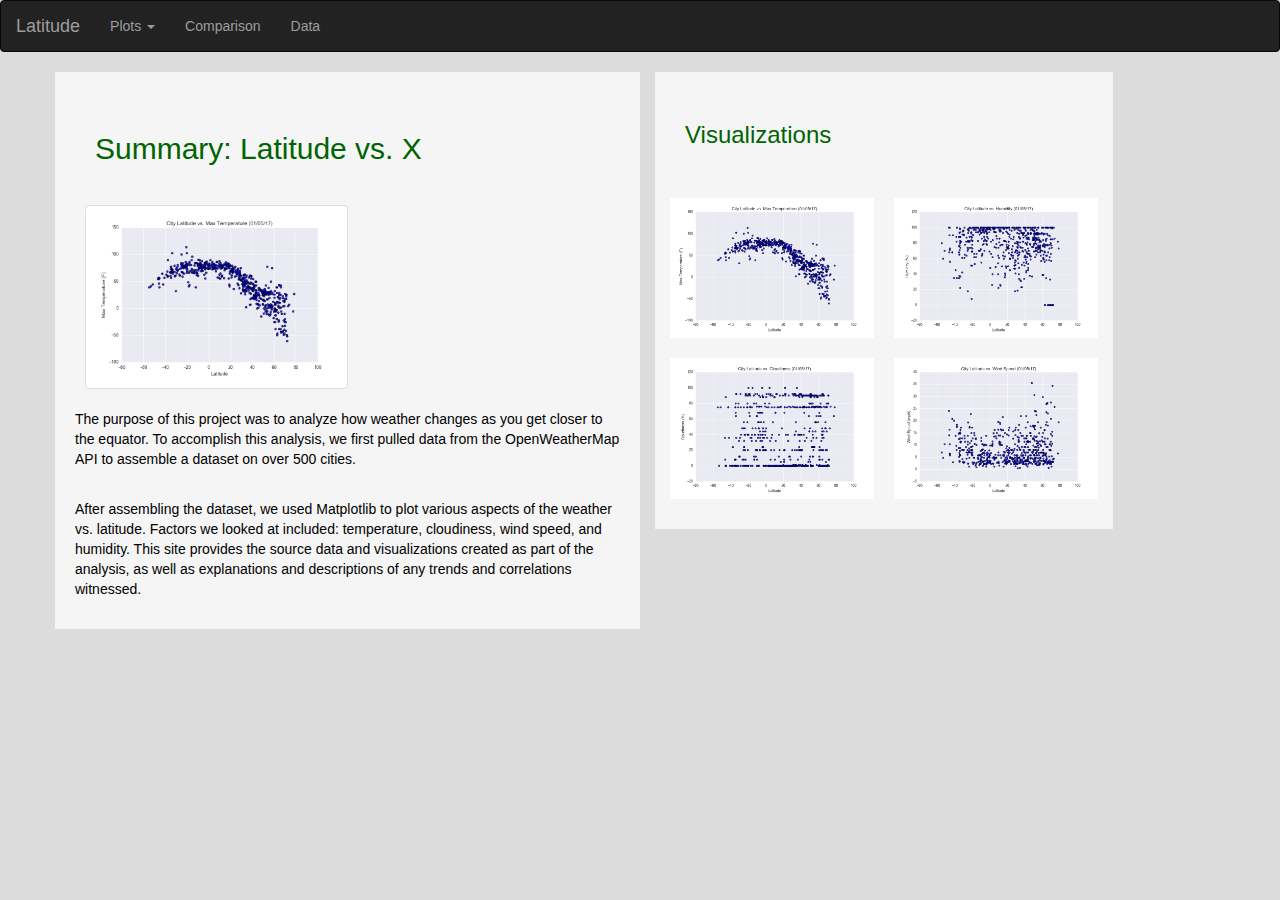
<file: index.html>
<!DOCTYPE html>
<html lang="en">
    <head>
        <meta charset="UTF-8">
        <title>Weather Home Page</title>
        <link rel="stylesheet" href="https://maxcdn.bootstrapcdn.com/bootstrap/3.3.7/css/bootstrap.min.css">
        <script src="https://code.jquery.com/jquery-3.3.1.slim.min.js" integrity="sha384-q8i/X+965DzO0rT7abK41JStQIAqVgRVzpbzo5smXKp4YfRvH+8abtTE1Pi6jizo" crossorigin="anonymous"></script>
        <script src="https://cdnjs.cloudflare.com/ajax/libs/popper.js/1.14.7/umd/popper.min.js" integrity="sha384-UO2eT0CpHqdSJQ6hJty5KVphtPhzWj9WO1clHTMGa3JDZwrnQq4sF86dIHNDz0W1" crossorigin="anonymous"></script>
        <script src="https://stackpath.bootstrapcdn.com/bootstrap/4.3.1/js/bootstrap.min.js" integrity="sha384-JjSmVgyd0p3pXB1rRibZUAYoIIy6OrQ6VrjIEaFf/nJGzIxFDsf4x0xIM+B07jRM" crossorigin="anonymous"></script>
        <link rel="stylesheet" href="styles.css">
      </head>
    <body>
    <nav class="navbar navbar-inverse">
        <div class="container-fluid">
          <div class="navbar-header">
            <a class="navbar-brand" href="#">Latitude</a>
          </div>
          <ul class="nav navbar-nav">
            <li class="nav-item dropdown">
              <a class="nav-link dropdown-toggle" href="index.html" id="navbarDropdown" type="button" data-toggle="dropdown" aria-haspopup="true" aria-expanded="false">
                Plots
                
              <span class="caret"></span></a>
              <div class="dropdown-menu">
                <a class="dropdown-item" href="temperature.html">Max Temperature</a>
                <a class="dropdown-item" href="humidity.html">Humidity</a>
                <a class="dropdown-item" href="clouds.html">Cloudiness</a>
                <a class="dropdown-item" href="wind.html">Wind Speed</a>
              </div>
            </li>
            <li><a href="comparison.html">Comparison</a></li>
            <li><a href="data.html">Data</a></li>
          </ul>
        </div>
    </nav>

      <!--summary section-->
    <div class="container">
      <div class="row">
        <div class="col-md-6">
           <div class="col-md-12">
            <h2>Summary: Latitude vs. X</h2>
            <br>
            <div>
              <img src="Resources/assets/Fig1.png" class="img-thumbnail rounded float-left" width=50% alt="Fig1">
            </div>
        </div>
        <p>The purpose of this project was to analyze how weather changes as you get closer to the equator. To accomplish this analysis, we first pulled data from the OpenWeatherMap API to assemble a dataset on over 500 cities.</p>
        <p>After assembling the dataset, we used Matplotlib to plot various aspects of the weather vs. latitude. Factors we looked at included: temperature, cloudiness, wind speed, and humidity. This site provides the source data and visualizations created as part of the analysis, as well as explanations and descriptions of any trends and correlations witnessed.</p>
      </div>
    
    <!--create visualizations section-->
      <div class="col-md-5">
        <div class="col-md-12">
          <h3>Visualizations</h3>
          <br>
          <div class="row">
            <!--create images for each picture and create the links to the pages-->
            <div class="col-3 col-md-6">
              <a href='temperature.html'> <img src="Resources/assets/Fig1.png" width=100% alt="Fig1"></a>
            </div>
              <div class="col-3 col-md-6">
                <a href='humidity.html'> <img src="Resources/assets/Fig2.png" width=100% alt="Fig2"></a>
              </div>
              <div class="col-3 col-md-6">
                <a href='clouds.html'> <img src="Resources/assets/Fig3.png" width=100% alt="Fig3"></a>
              </div>
              <div class="col-3 col-md-6">
                <a href='wind.html'> <img src="Resources/assets/Fig4.png" width=100% alt="Fig4"></a>
              </div>
          </div>
        </div>
        
      </div>
      
      </body>
</html>
</file>
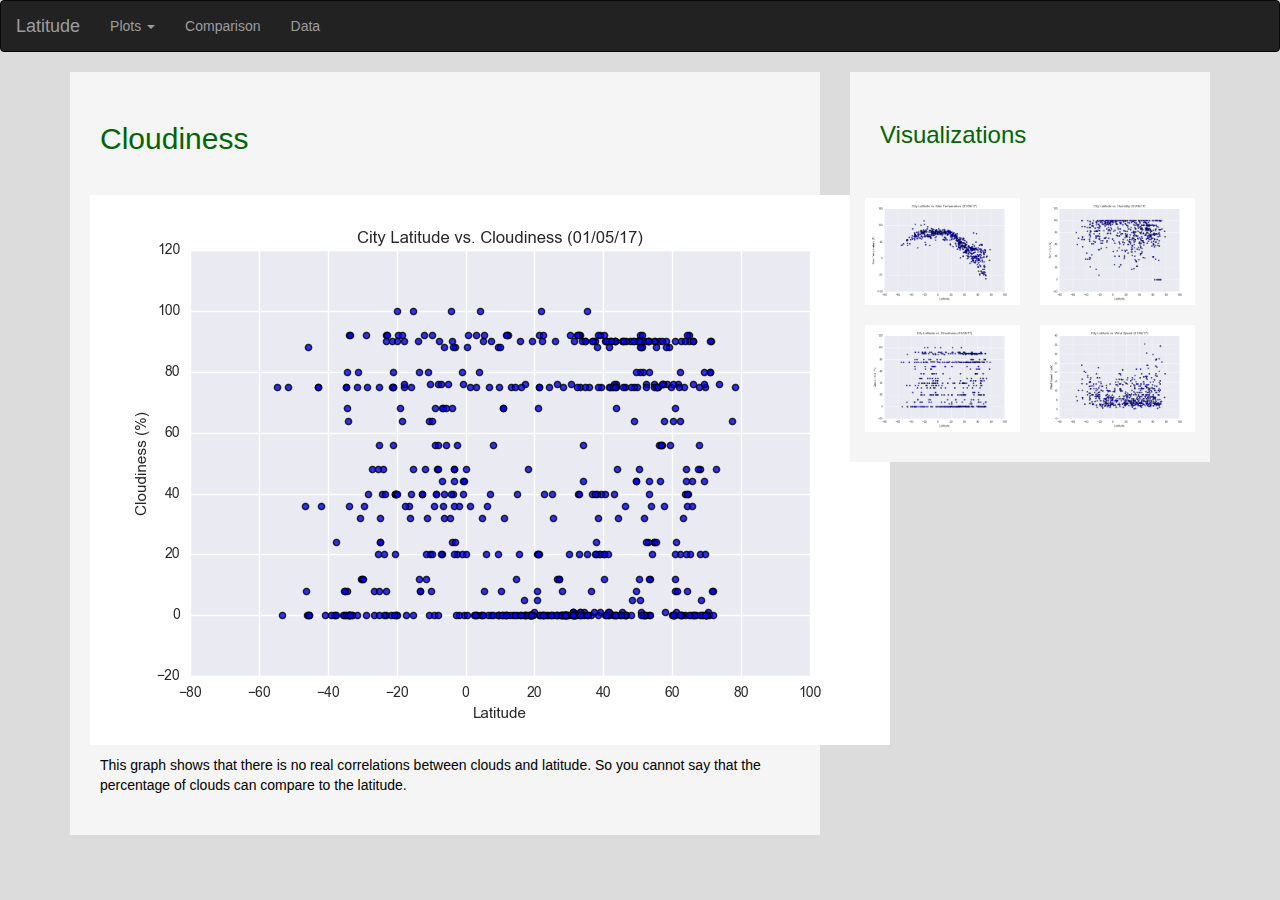
<file: clouds.html>
<!DOCTYPE html>
<html lang="en-us">

<head>
    <meta charset="UTF-8">
    <Title>Cloudiness</Title>
    <link rel="stylesheet" href="https://maxcdn.bootstrapcdn.com/bootstrap/3.3.7/css/bootstrap.min.css">
    <script src="https://code.jquery.com/jquery-3.3.1.slim.min.js" integrity="sha384-q8i/X+965DzO0rT7abK41JStQIAqVgRVzpbzo5smXKp4YfRvH+8abtTE1Pi6jizo" crossorigin="anonymous"></script>
        <script src="https://cdnjs.cloudflare.com/ajax/libs/popper.js/1.14.7/umd/popper.min.js" integrity="sha384-UO2eT0CpHqdSJQ6hJty5KVphtPhzWj9WO1clHTMGa3JDZwrnQq4sF86dIHNDz0W1" crossorigin="anonymous"></script>
        <script src="https://stackpath.bootstrapcdn.com/bootstrap/4.3.1/js/bootstrap.min.js" integrity="sha384-JjSmVgyd0p3pXB1rRibZUAYoIIy6OrQ6VrjIEaFf/nJGzIxFDsf4x0xIM+B07jRM" crossorigin="anonymous"></script>
    <link rel="stylesheet" href="styles.css">
</head>

<body>
    <!--nav from index-->
    <nav class="navbar navbar-inverse">
        <div class="container-fluid">
          <div class="navbar-header">
            <a class="navbar-brand" href="#">Latitude</a>
          </div>
          <ul class="nav navbar-nav">
            <li class="nav-item dropdown">
              <a class="nav-link dropdown-toggle" href="index.html" id="navbarDropdown" type="button" data-toggle="dropdown" aria-haspopup="true" aria-expanded="false">
                Plots
                
              <span class="caret"></span></a>
              <div class="dropdown-menu">
                <a class="dropdown-item" href="temperature.html">Max Temperature</a>
                <a class="dropdown-item" href="humidity.html">Humidity</a>
                <a class="dropdown-item" href="clouds.html">Cloudiness</a>
                <a class="dropdown-item" href="wind.html">Wind Speed</a>
              </div>
            </li>
            <li><a href="comparison.html">Comparison</a></li>
            <li><a href="data.html">Data</a></li>
          </ul>
        </div>
    </nav>

<!--Cloud Visualizations-->
<div class= "container content">
    <div class="row">
        <div class="col-md-8">
            <div class="col-md-12">
                <h2>Cloudiness</h2>
                <br>
                <img src="Resources/assets/Fig3.png" alt='clouds'>
                <br>
                <p> This graph shows that there is no real correlations between clouds and latitude. So you cannot say that the percentage of clouds can compare to the latitude.</p>

            </div>
        </div>
        <!--visualizations used from index-->
        <div class="col-md-4">
            <div class="col-md-12">
              <h3>Visualizations</h3>
              <br>
              <div class="row">
                <!--create images for each picture and create the links to the pages-->
                <div class="col-3 col-md-6">
                  <a href='temperature.html'> <img src="Resources/assets/Fig1.png" width=100% alt="Fig1"></a>
                </div>
                  <div class="col-3 col-md-6">
                    <a href='humidity.html'> <img src="Resources/assets/Fig2.png" width=100% alt="Fig2"></a>
                  </div>
                  <div class="col-3 col-md-6">
                    <a href='clouds.html'> <img src="Resources/assets/Fig3.png" width=100% alt="Fig3"></a>
                  </div>
                  <div class="col-3 col-md-6">
                    <a href='wind.html'> <img src="Resources/assets/Fig4.png" width=100% alt="Fig4"></a>
                  </div>
              </div>
            </div>
            
          </div>
            
        </div>
    </div>
</div>
    
</body>


</html>
</file>
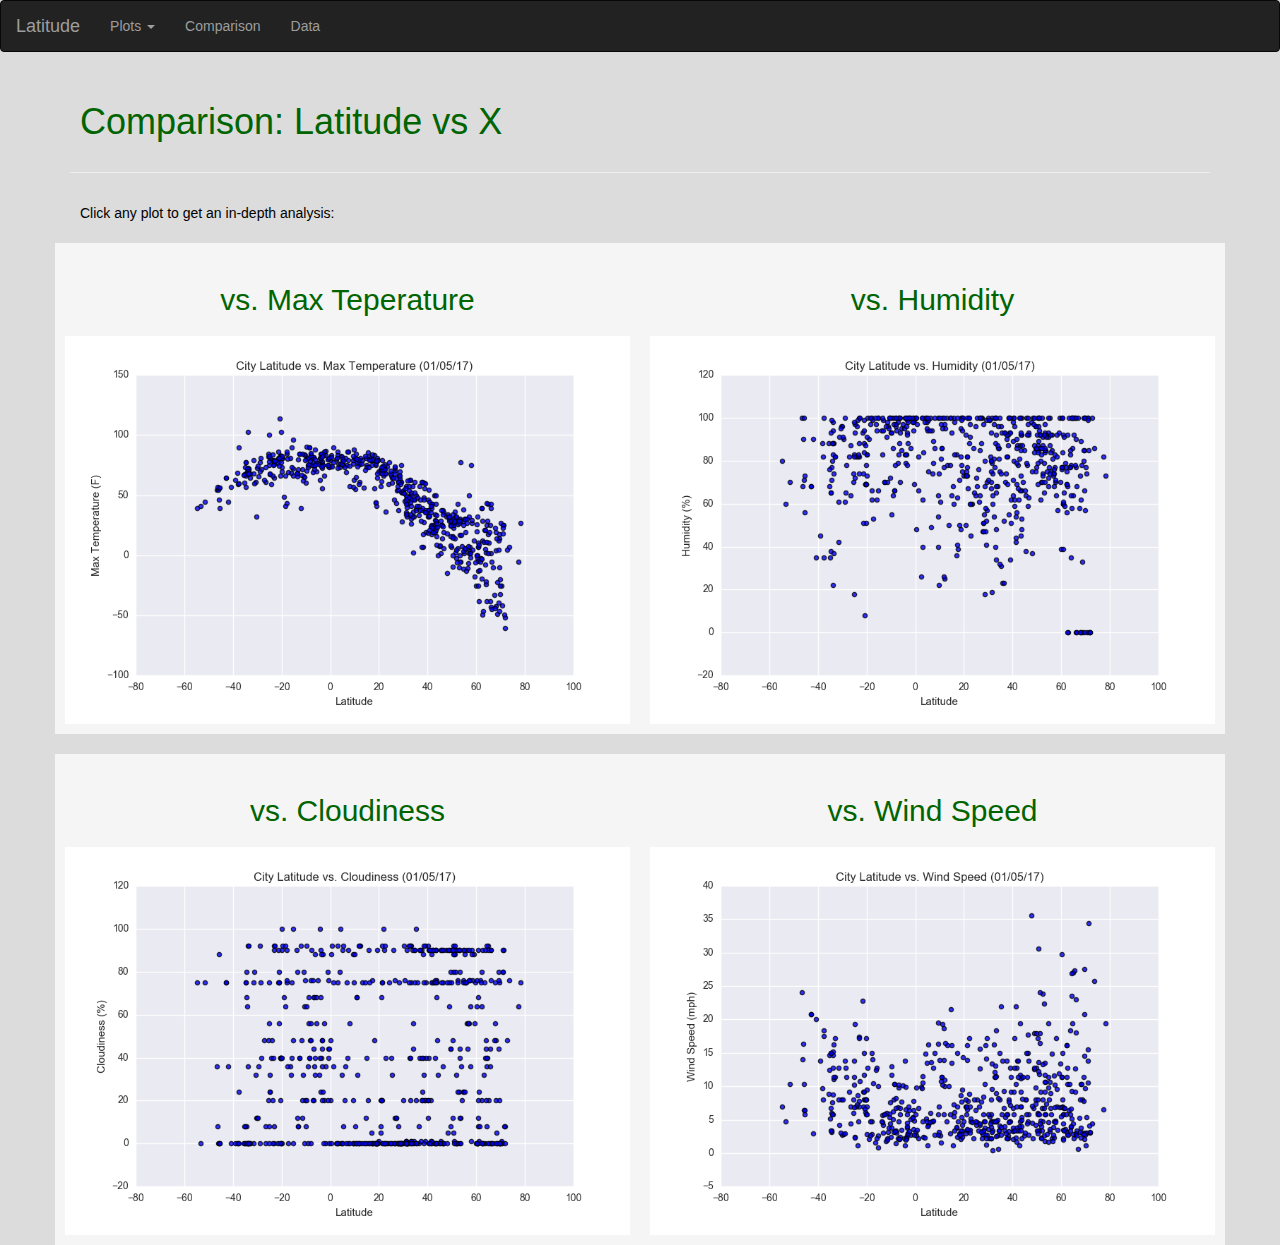
<file: comparison.html>
<!DOCTYPE html>
<html lang="en-us">

<head>
    <meta charset="UTF-8">
    <Title>Cloudiness</Title>
    <link rel="stylesheet" href="https://maxcdn.bootstrapcdn.com/bootstrap/3.3.7/css/bootstrap.min.css">
    <script src="https://code.jquery.com/jquery-3.3.1.slim.min.js" integrity="sha384-q8i/X+965DzO0rT7abK41JStQIAqVgRVzpbzo5smXKp4YfRvH+8abtTE1Pi6jizo" crossorigin="anonymous"></script>
        <script src="https://cdnjs.cloudflare.com/ajax/libs/popper.js/1.14.7/umd/popper.min.js" integrity="sha384-UO2eT0CpHqdSJQ6hJty5KVphtPhzWj9WO1clHTMGa3JDZwrnQq4sF86dIHNDz0W1" crossorigin="anonymous"></script>
        <script src="https://stackpath.bootstrapcdn.com/bootstrap/4.3.1/js/bootstrap.min.js" integrity="sha384-JjSmVgyd0p3pXB1rRibZUAYoIIy6OrQ6VrjIEaFf/nJGzIxFDsf4x0xIM+B07jRM" crossorigin="anonymous"></script>
    <link rel="stylesheet" href="styles.css">
</head>

<body>
    <!--nav from index-->
    <nav class="navbar navbar-inverse">
        <div class="container-fluid">
          <div class="navbar-header">
            <a class="navbar-brand" href="index.html">Latitude</a>
          </div>
          <ul class="nav navbar-nav">
            <li class="nav-item dropdown">
              <a class="nav-link dropdown-toggle" href="#" id="navbarDropdown" type="button" data-toggle="dropdown" aria-haspopup="true" aria-expanded="false">
                Plots
                
              <span class="caret"></span></a>
              <div class="dropdown-menu">
                <a class="dropdown-item" href="temperature.html">Max Temperature</a>
                <a class="dropdown-item" href="humidity.html">Humidity</a>
                <a class="dropdown-item" href="clouds.html">Cloudiness</a>
                <a class="dropdown-item" href="wind.html">Wind Speed</a>
              </div>
            </li>
            <li><a href="comparison.html">Comparison</a></li>
            <li><a href="data.html">Data</a></li>
          </ul>
        </div>
    </nav>

<!--Cloud Visualizations-->
<div class="container content">
    <h1>Comparison: Latitude vs X</h1>
    <hr>
    <p>Click any plot to get an in-depth analysis:</p>
    <div class="row">
        <div class="col-md-6">
            <h2 class="text-center">vs. Max Teperature</h2>
            <a href="temperature.html"><img width="100%"src="Resources/assets/Fig1.png"></a>   
        </div>
        <div class="col-md-6">
            <h2 class="text-center">vs. Humidity</h2>
            <a href="humidity.html"><img width="100%" src="Resources/assets/Fig2.png"></a>  
        </div>
    </div>
    <br>
    <div class="row">
        <div class="col-md-6">
            <h2 class="text-center">vs. Cloudiness </h2>
            <a href="clouds.html"><img width="100%" src="Resources/assets/Fig3.png"></a>   
        </div>
        <div class="col-md-6">
            <h2 class="text-center">vs. Wind Speed</h2>
            <a href="wind.html"><img width="100%" src="Resources/assets/Fig4.png"></a>  
        </div>
    </div>   
</div>
    
</body>


</html>
</file>
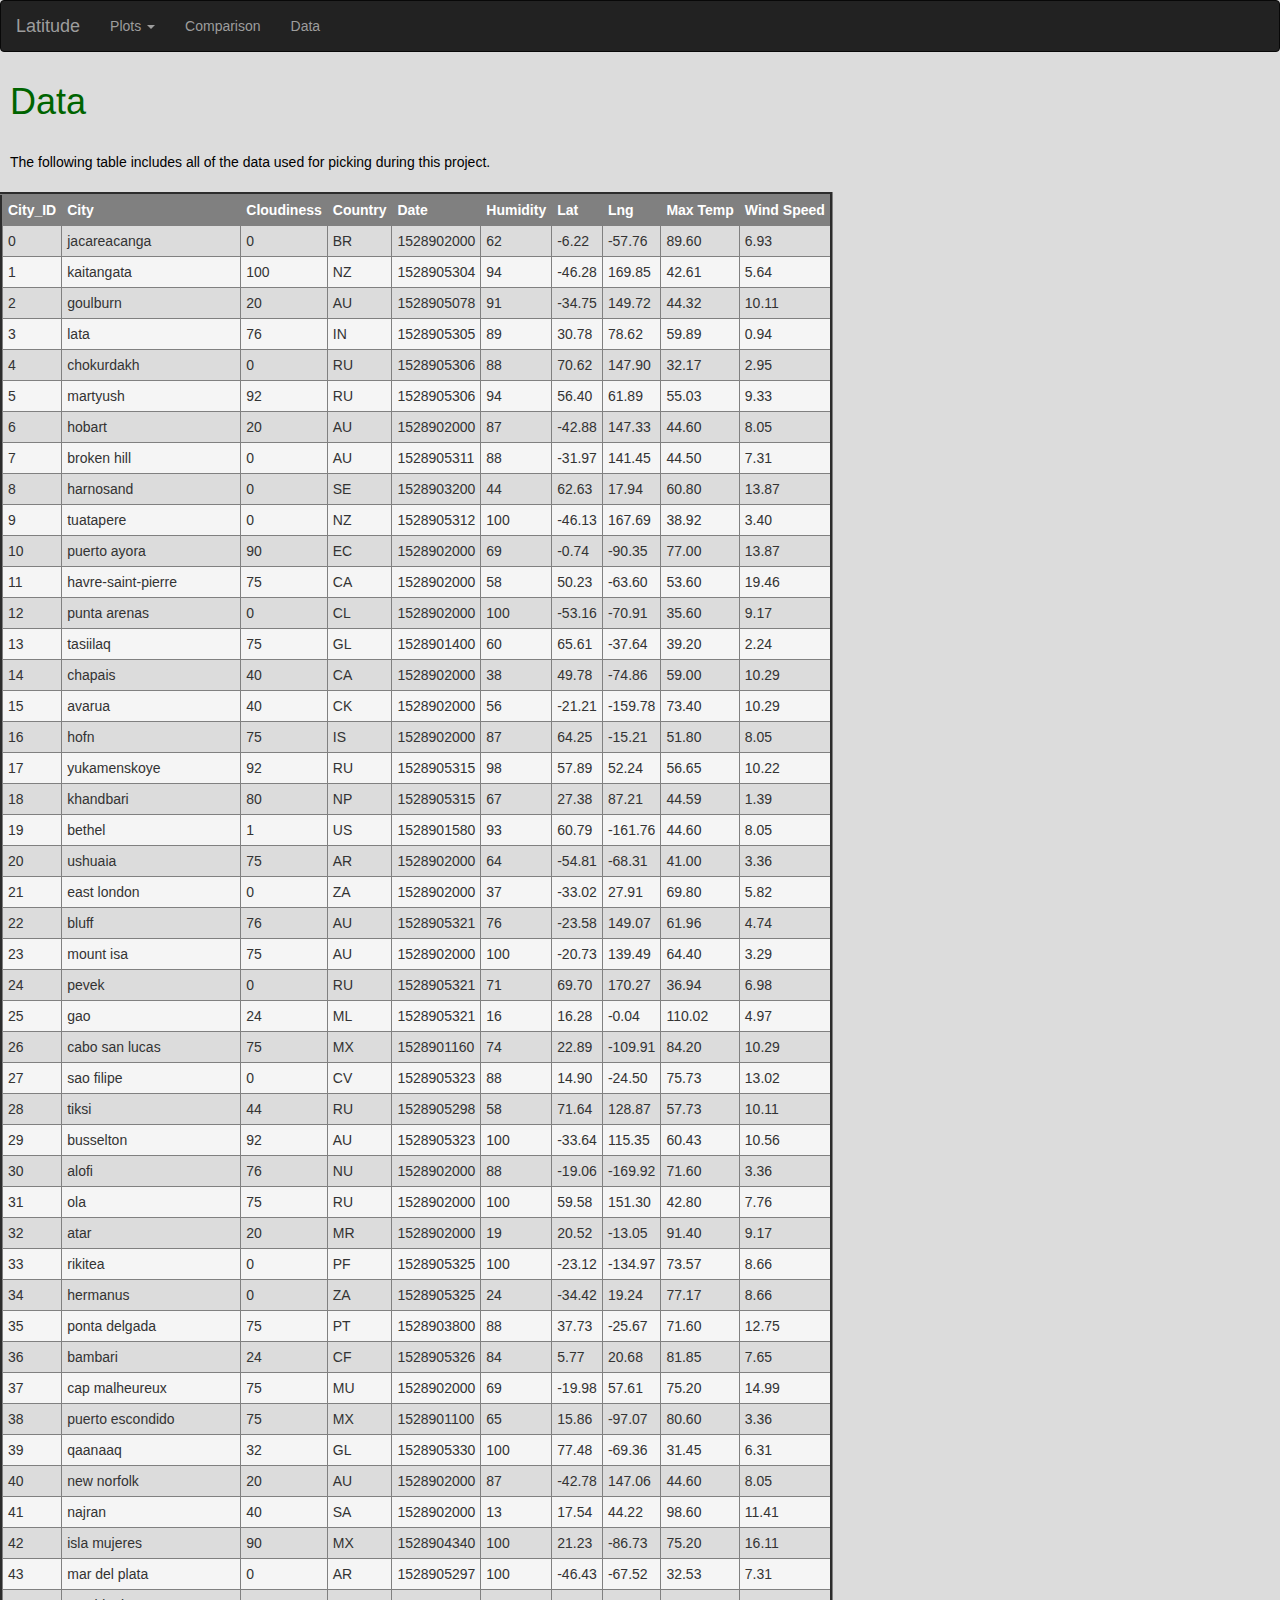
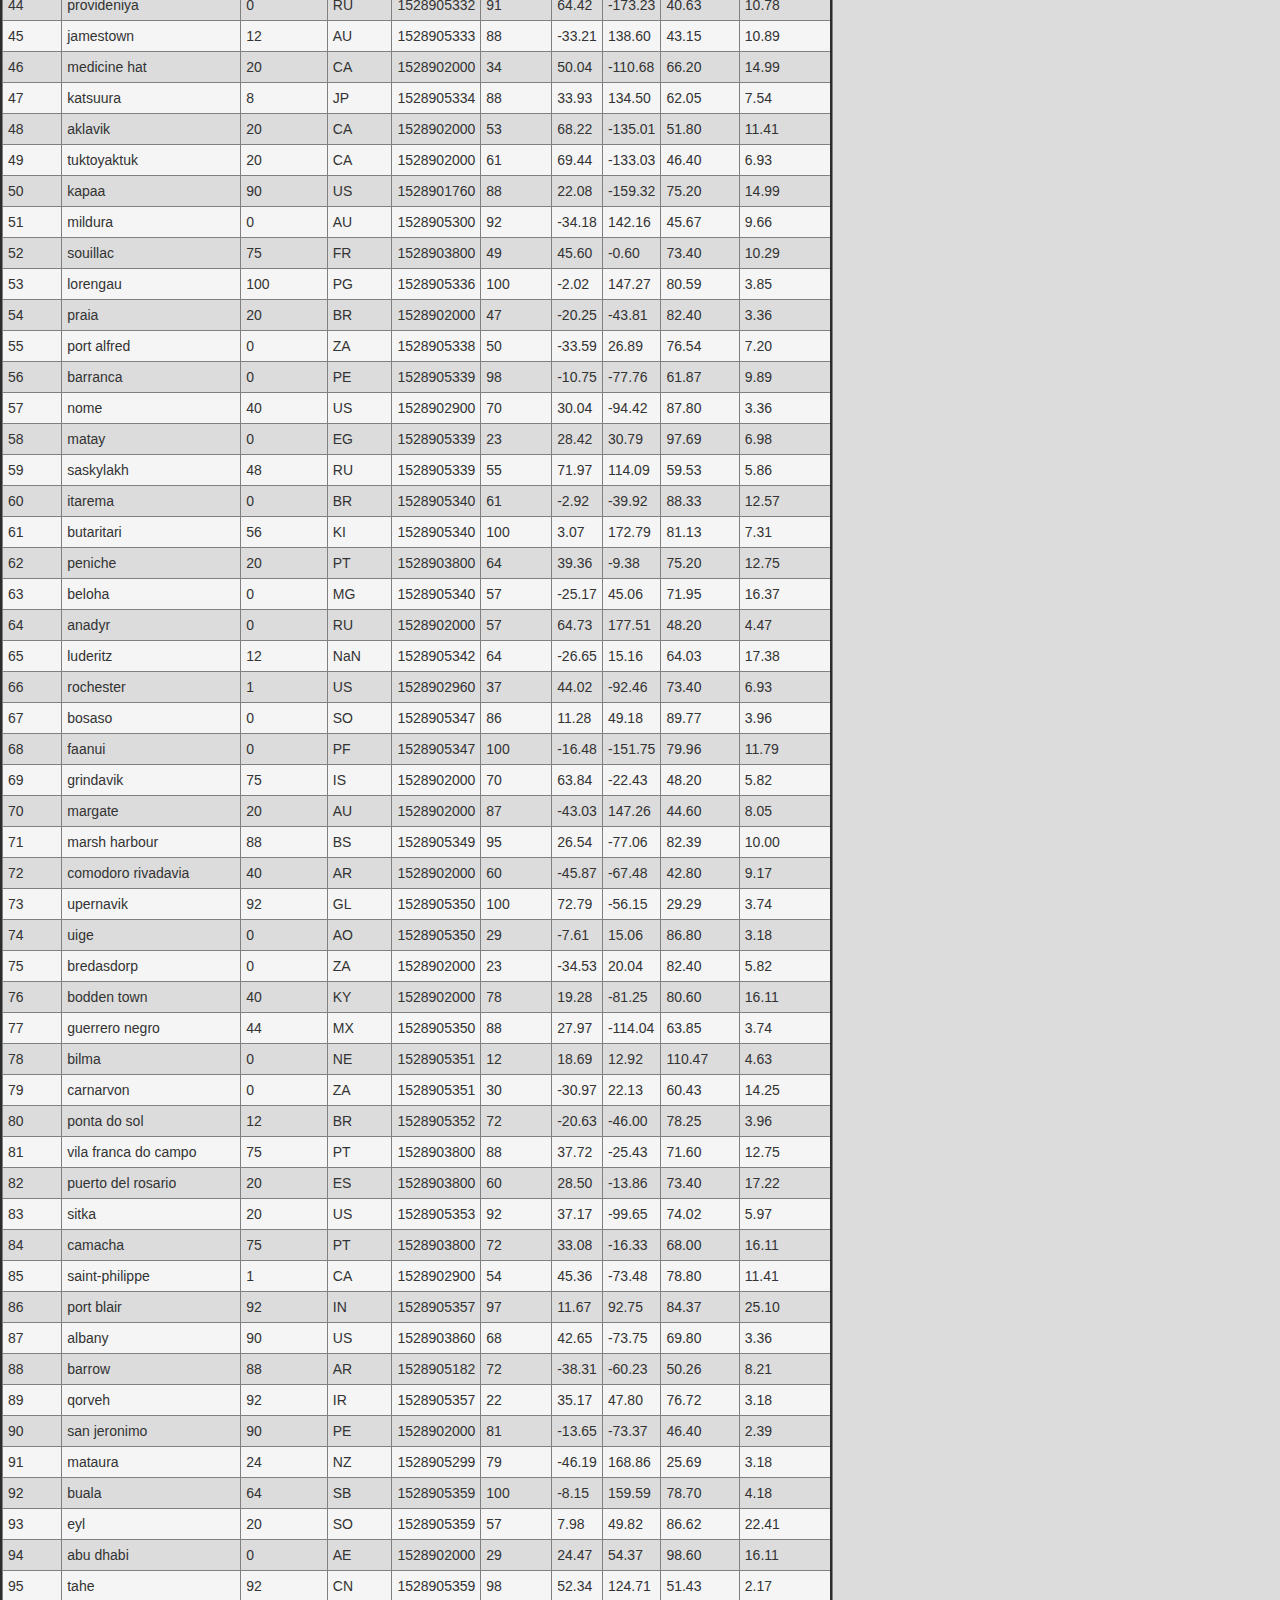
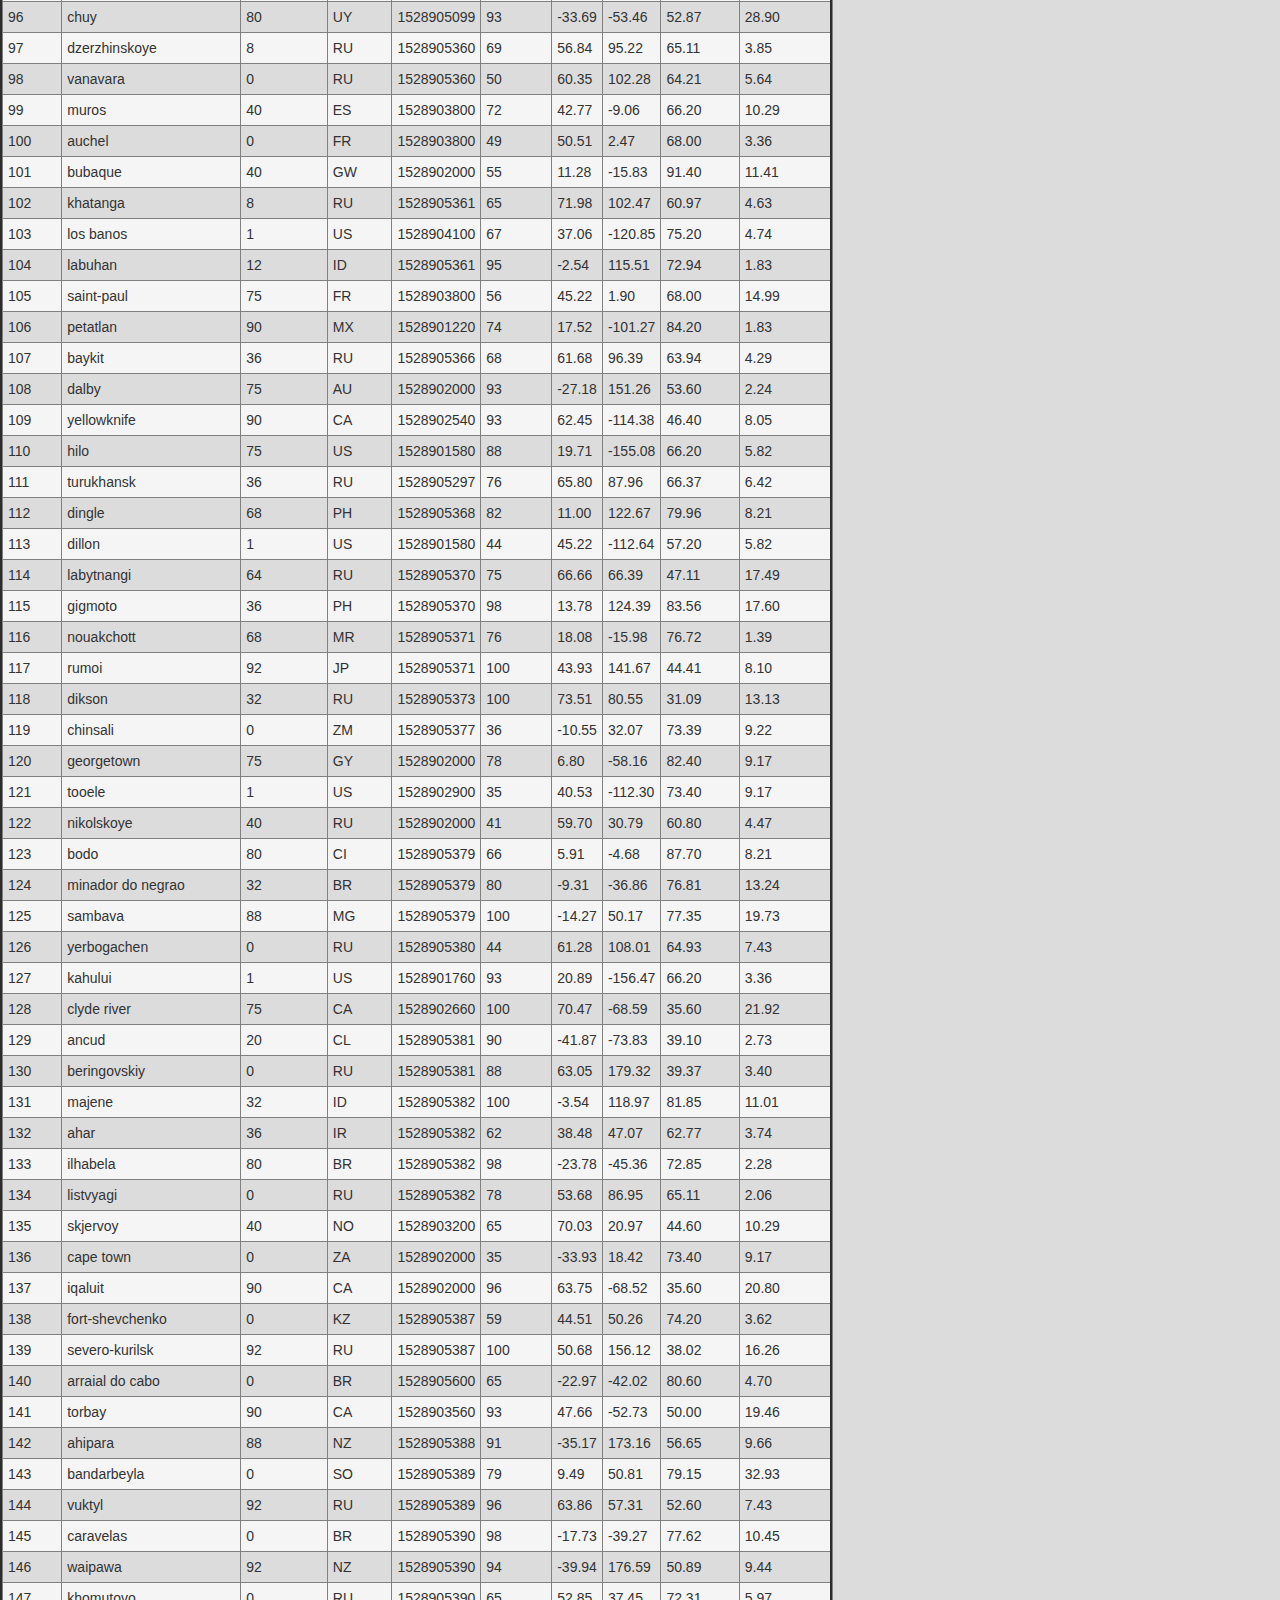
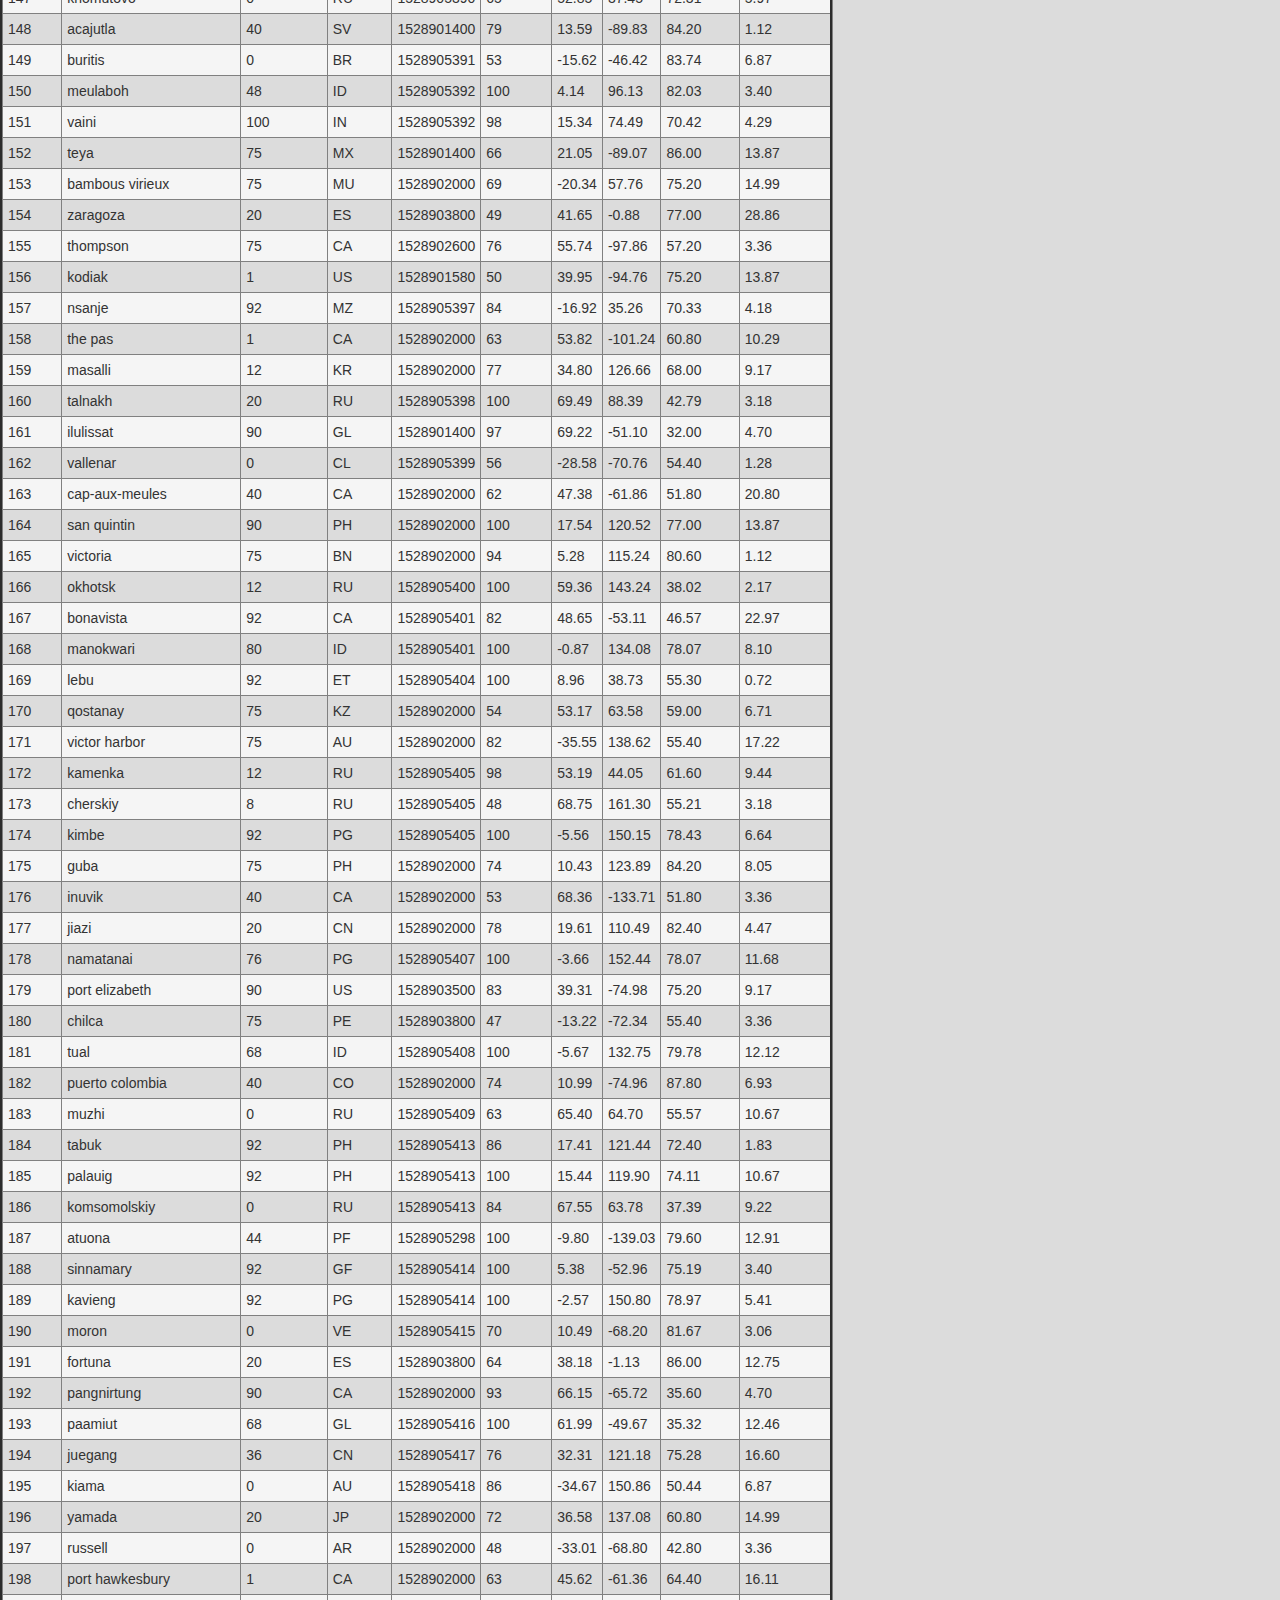
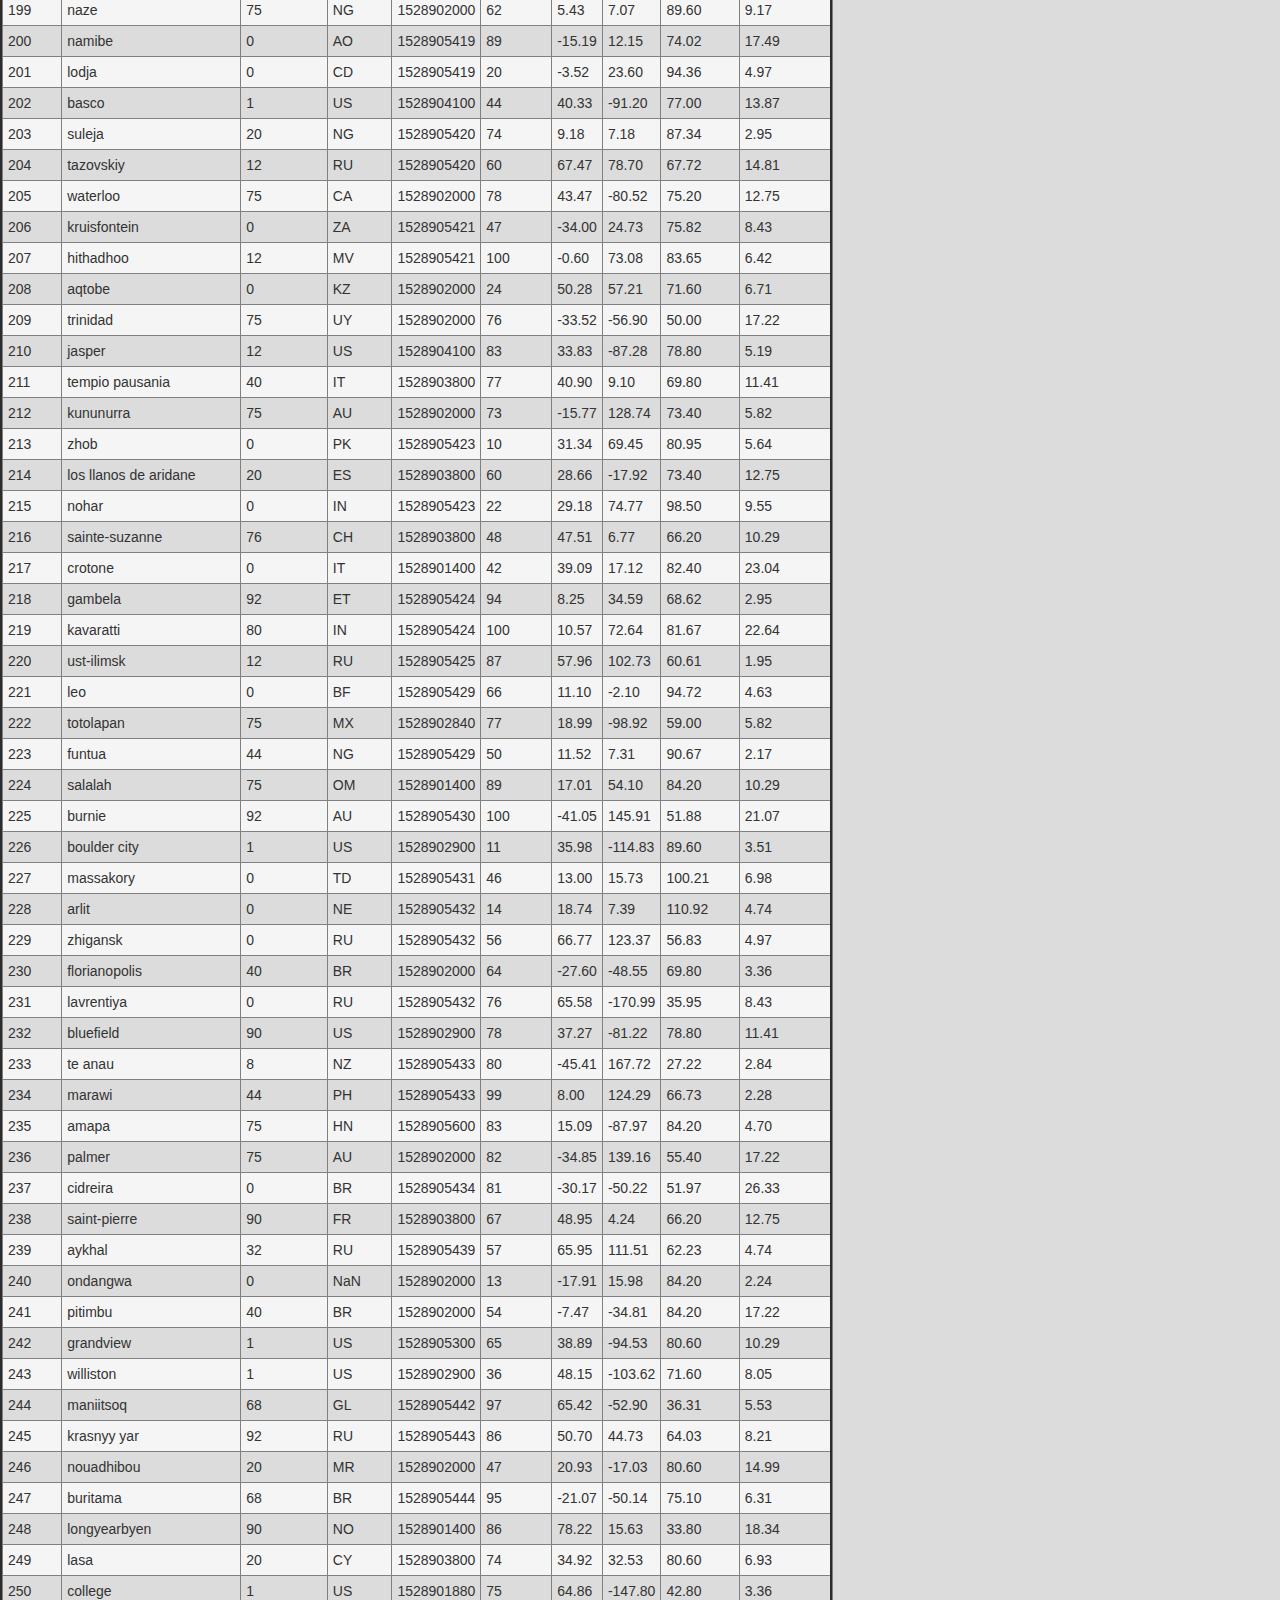
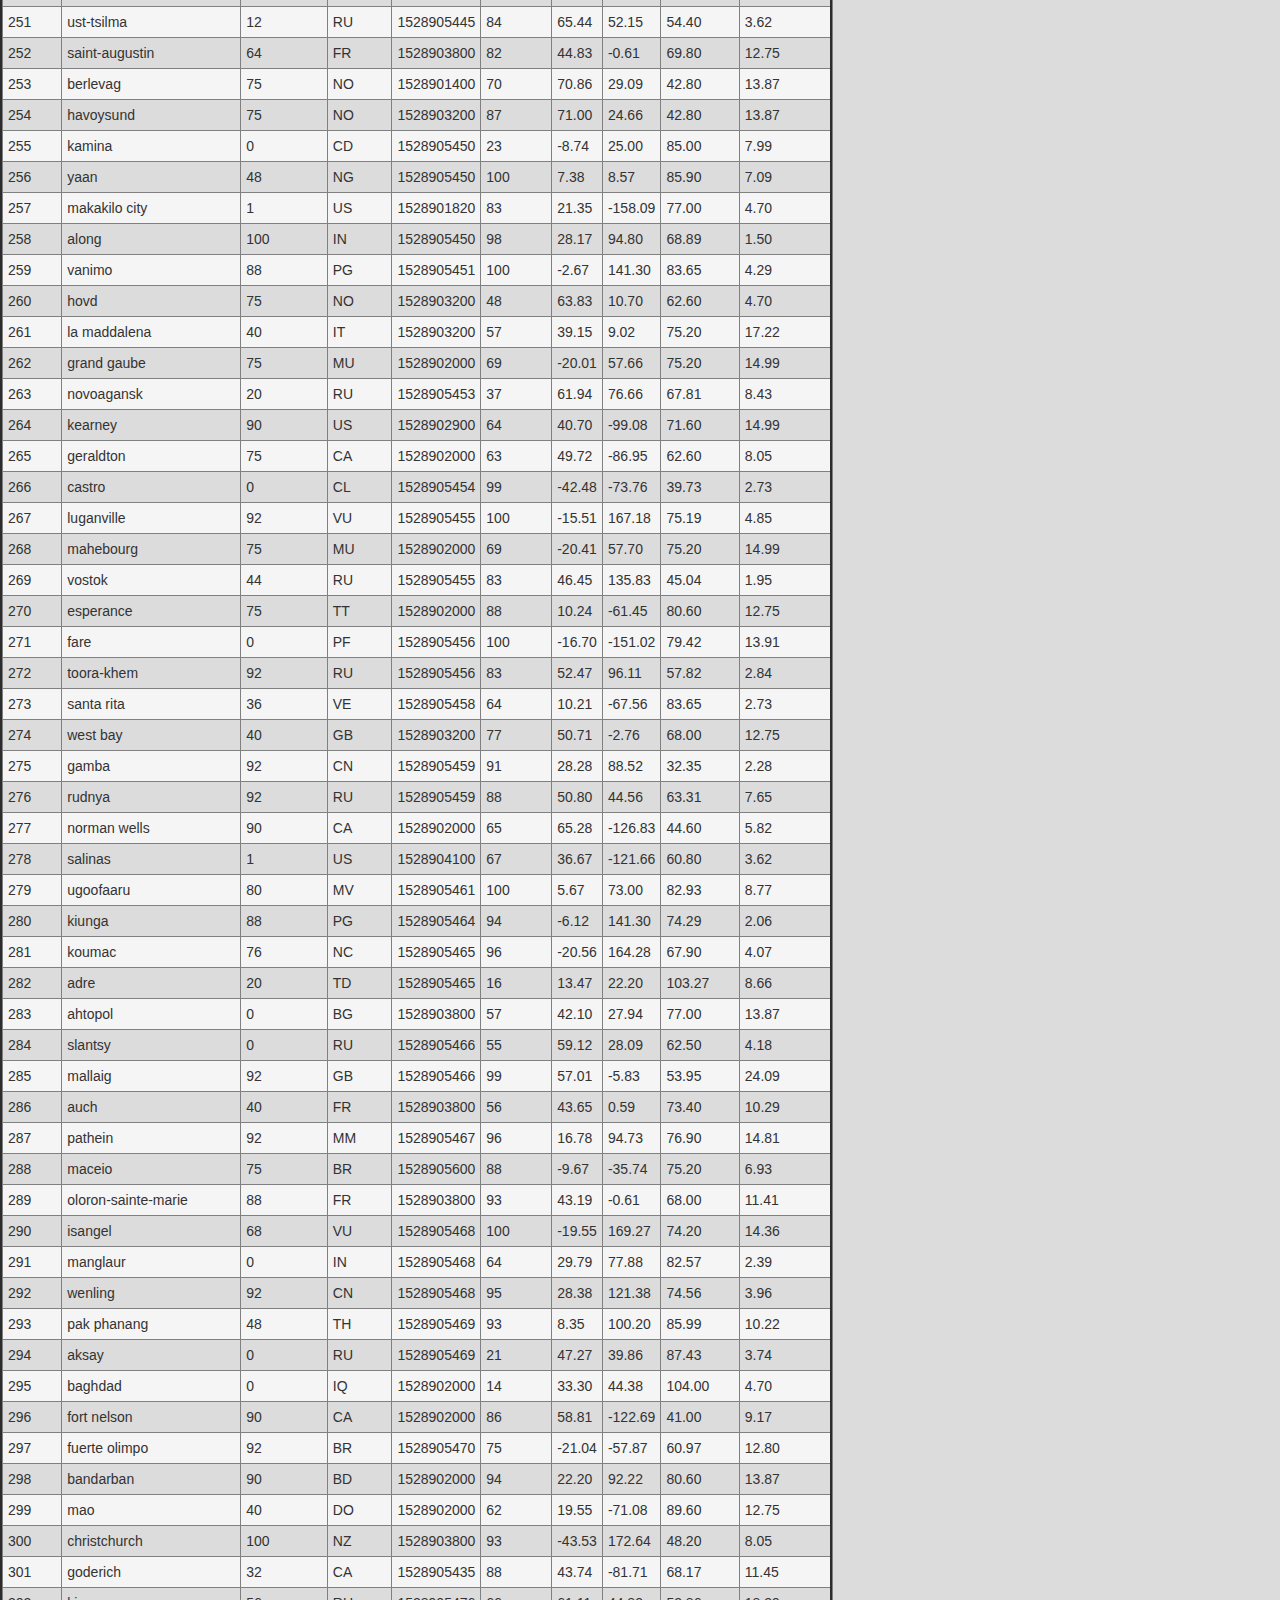
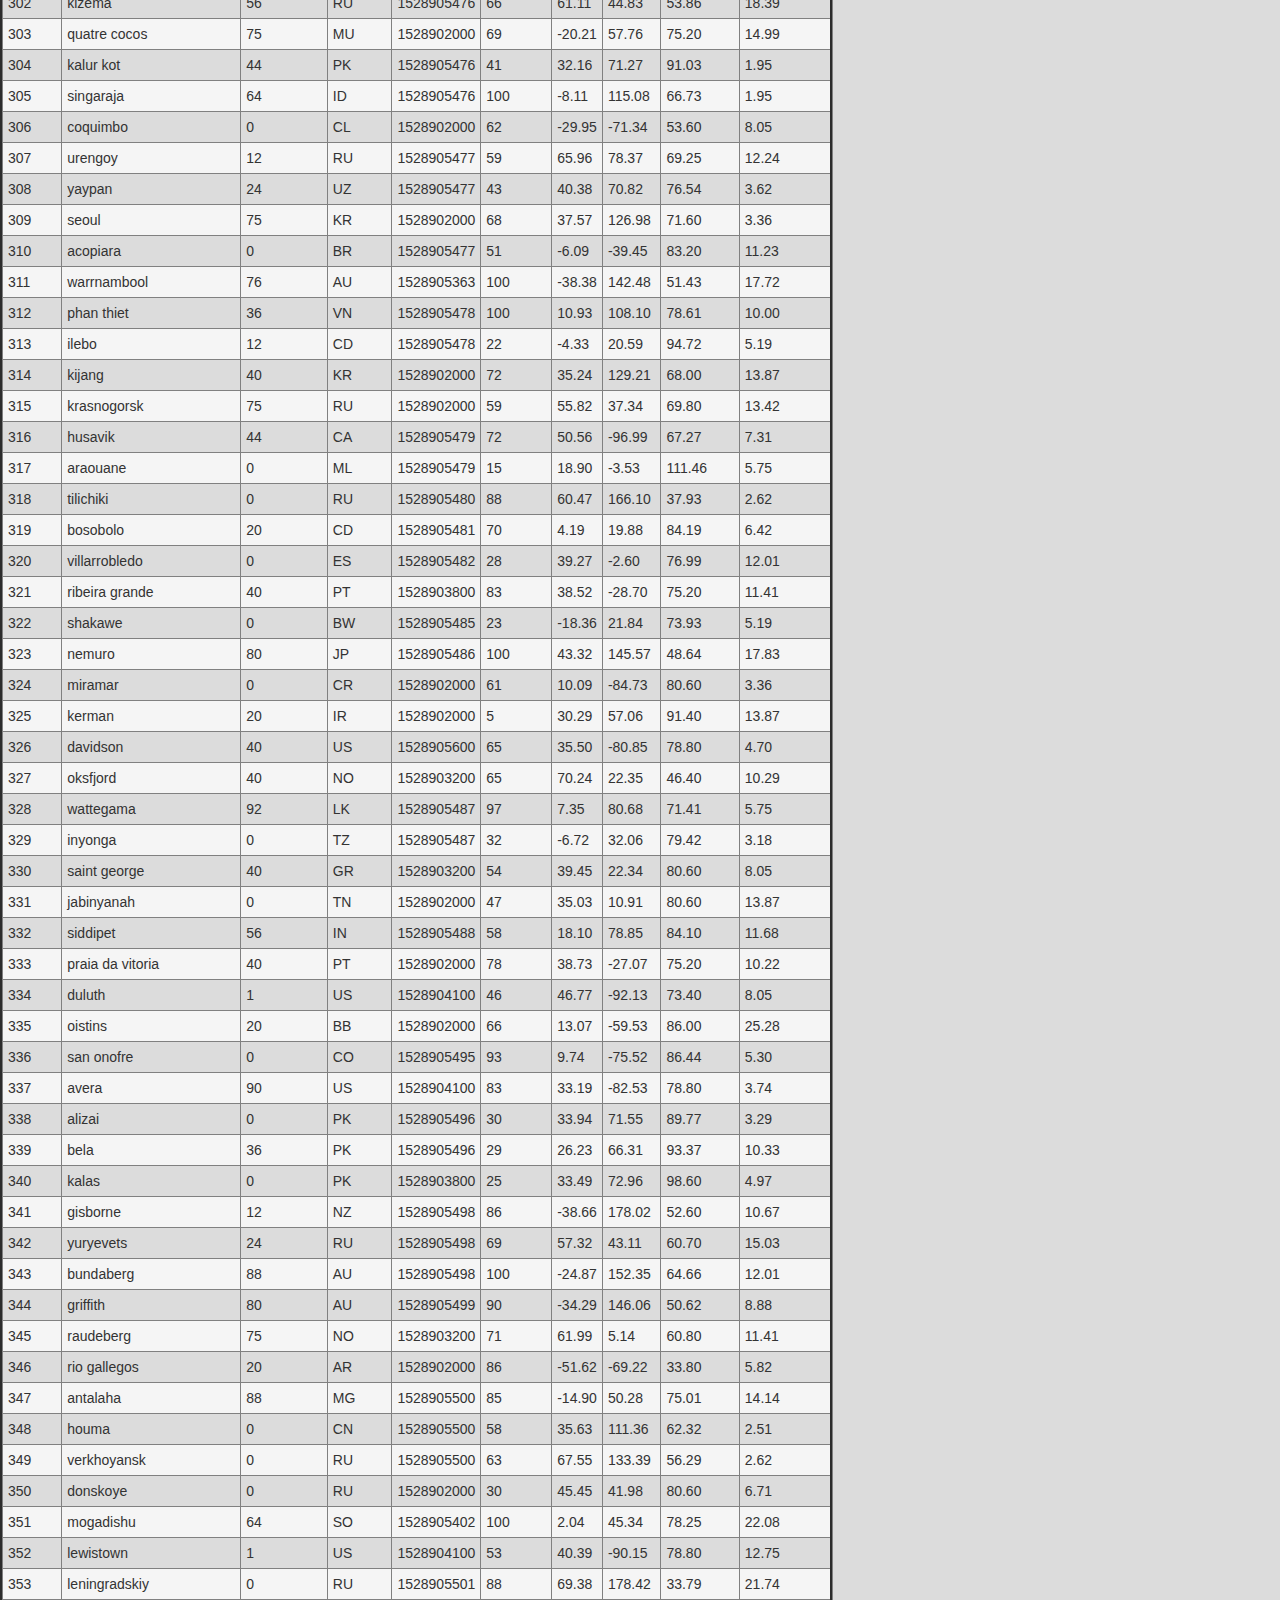
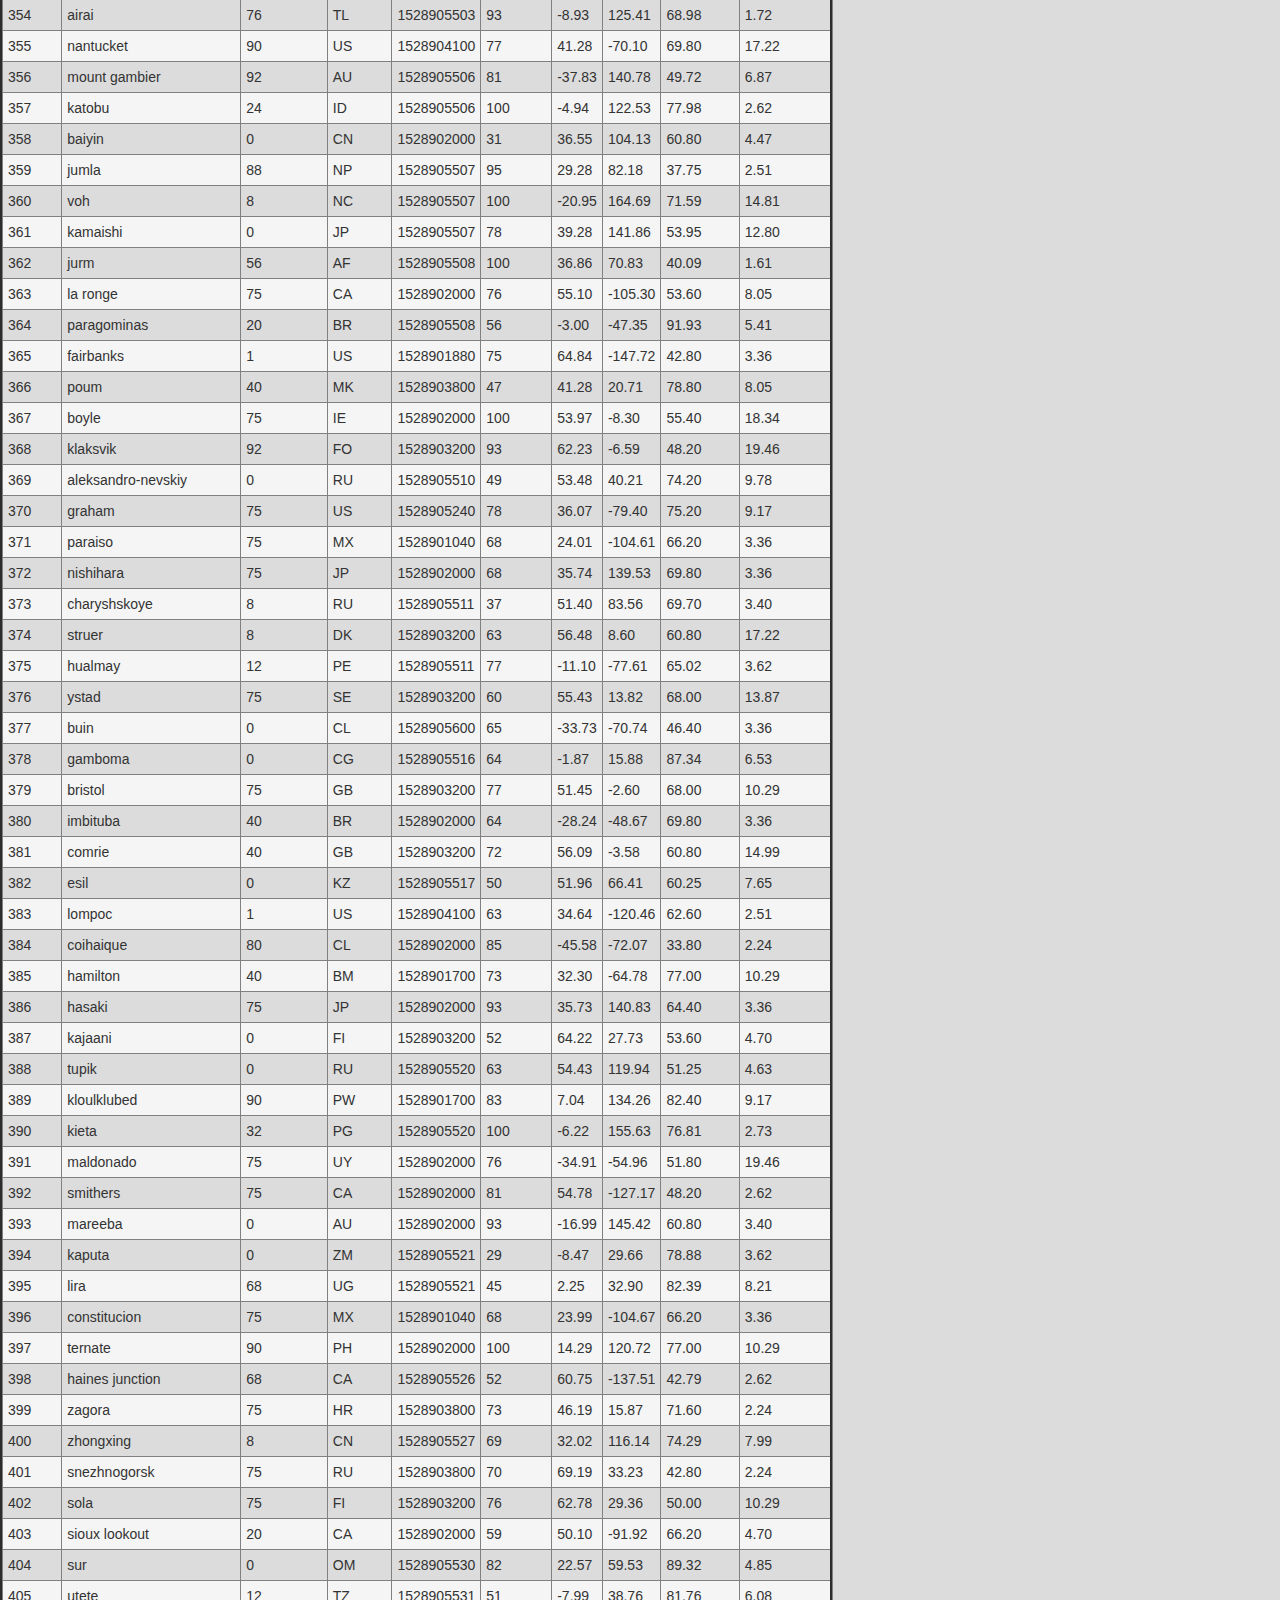
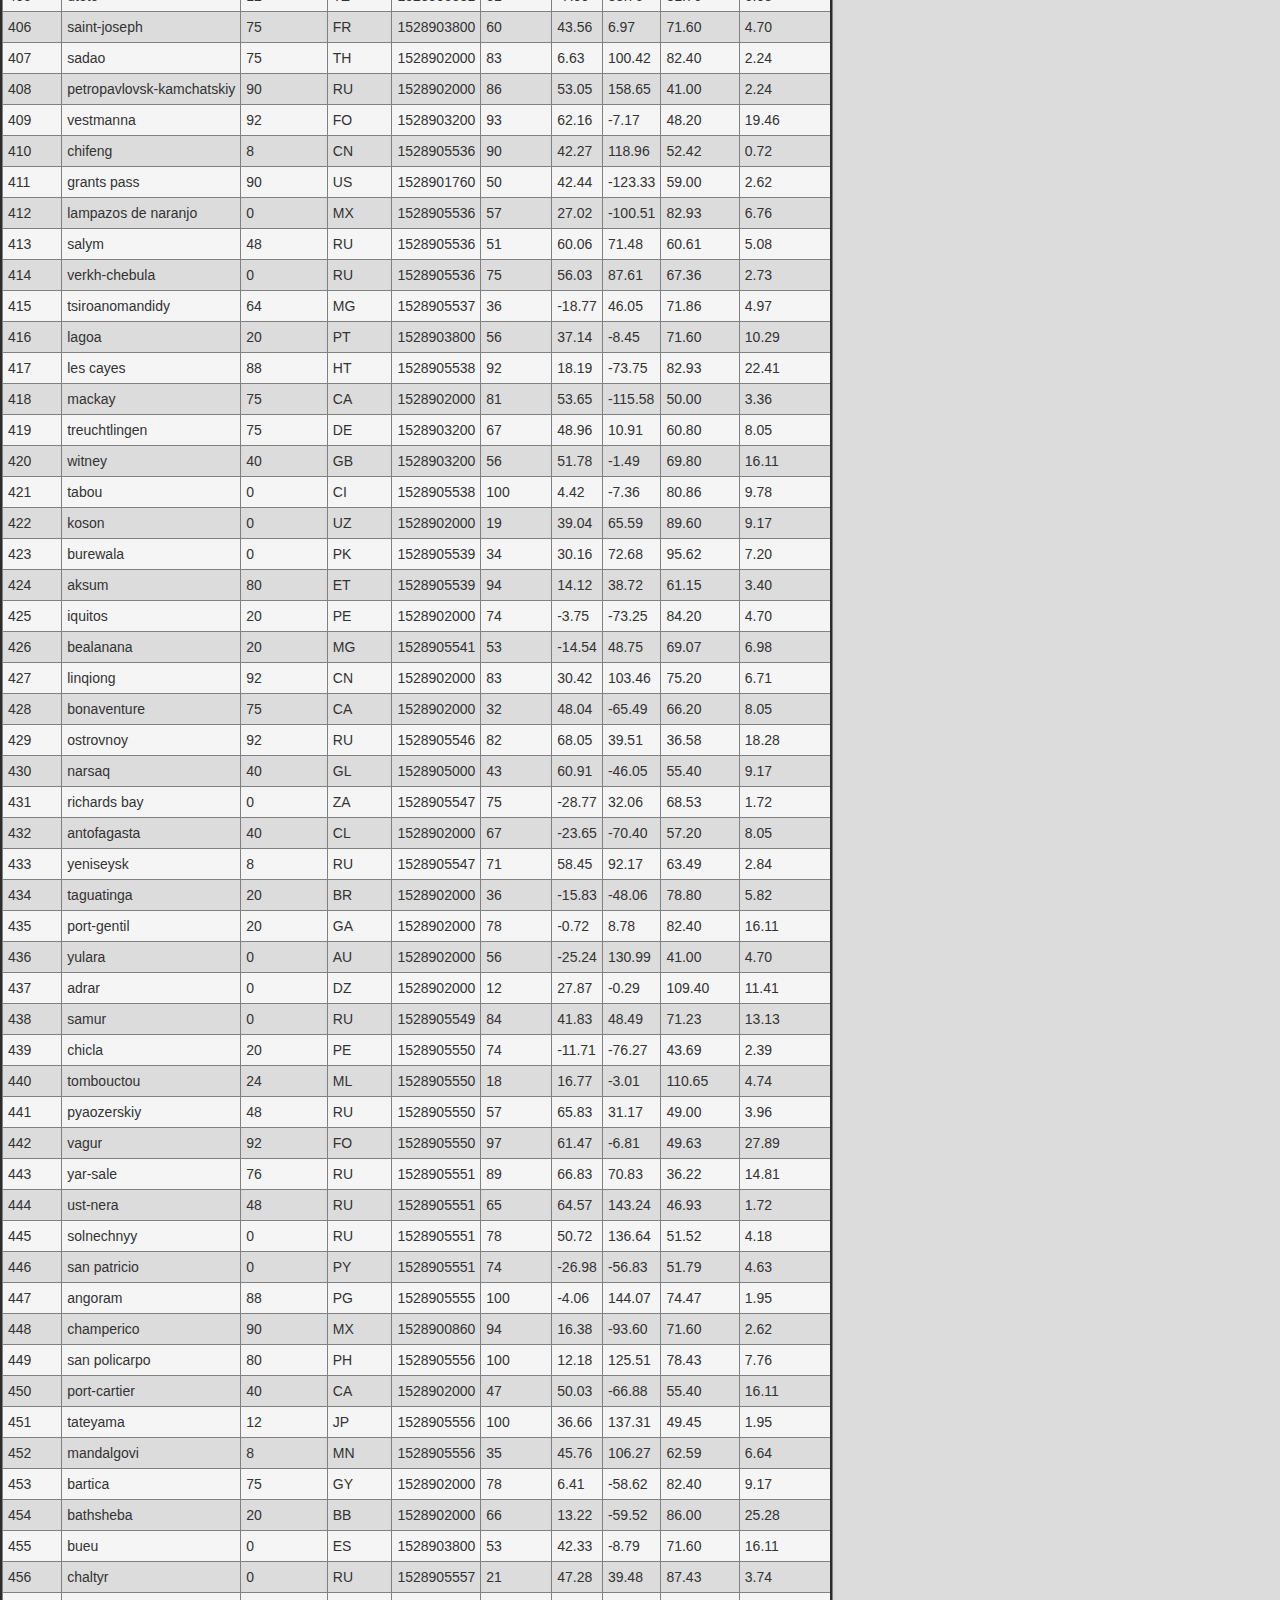
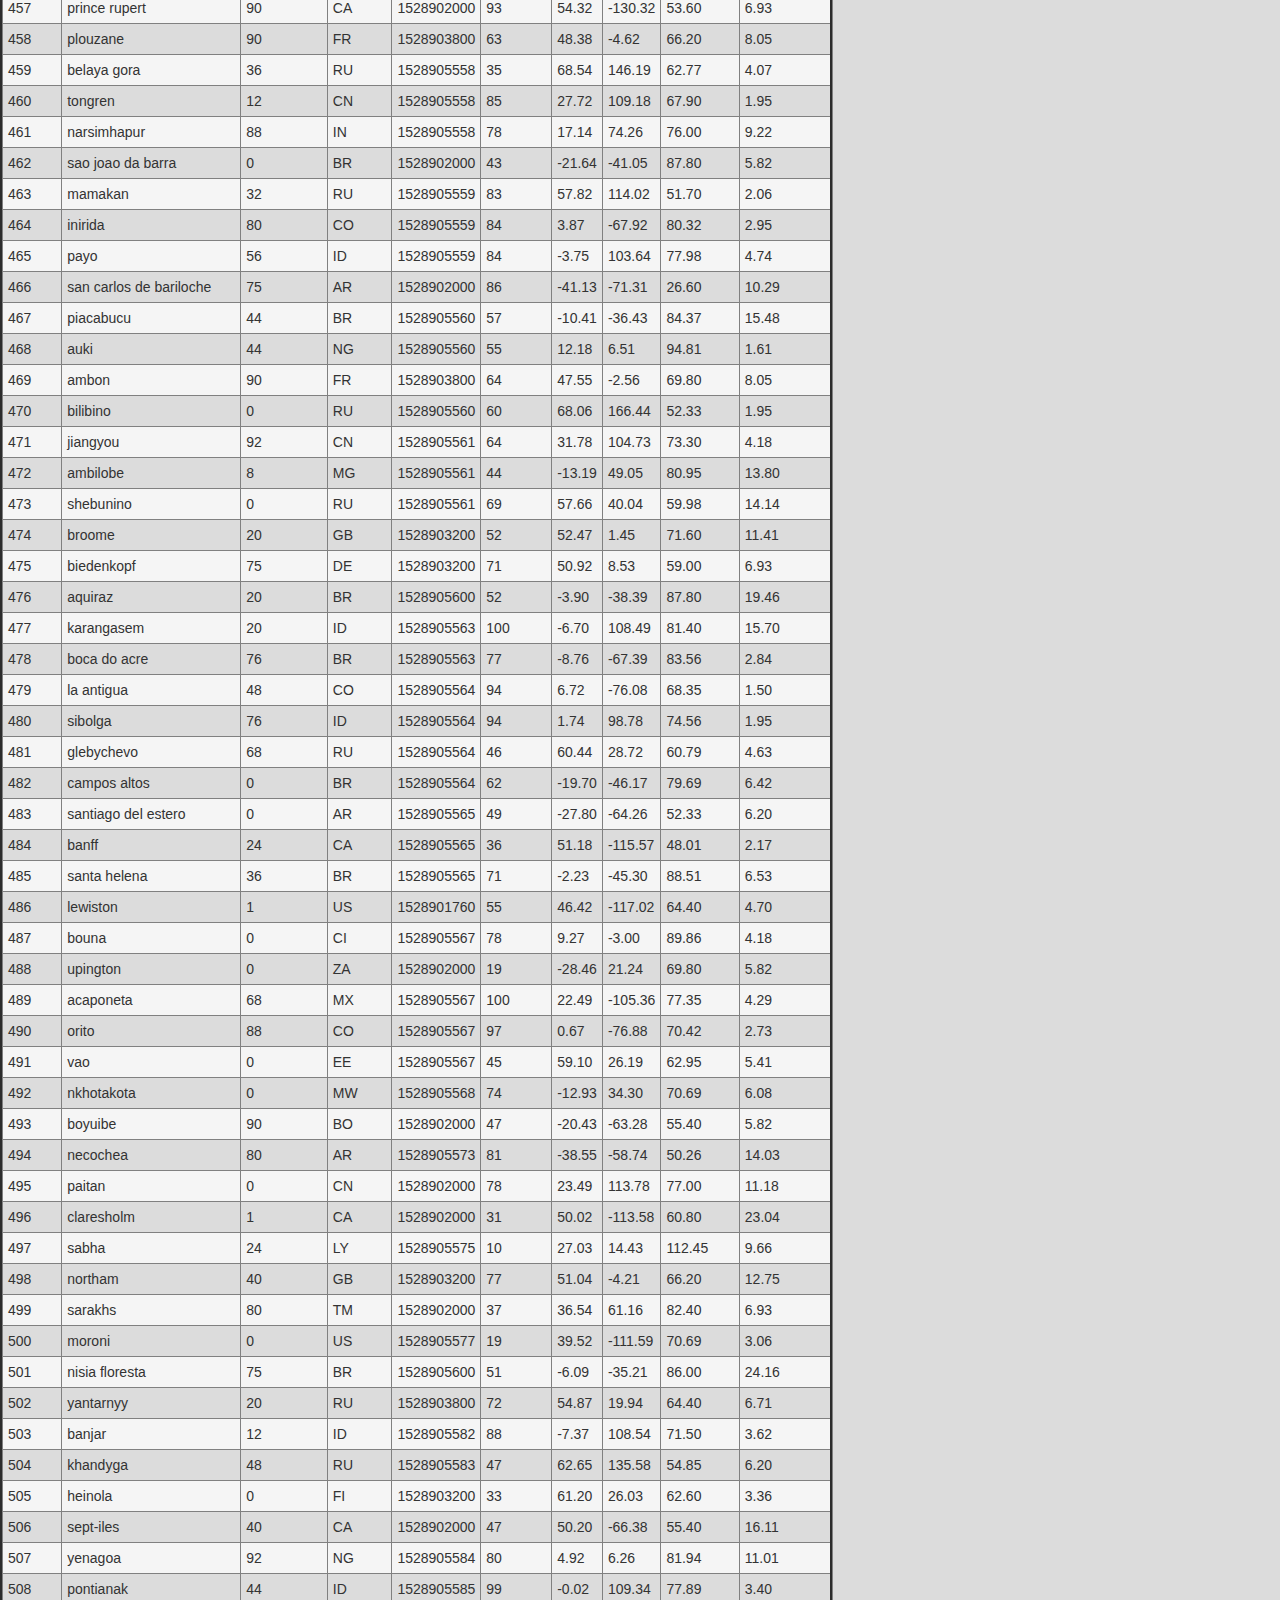
<file: data.html>
<!DOCTYPE html>
<html lang="en">
    <head>
        <meta charset="UTF-8">
        <title>Data</title>
        <link rel="stylesheet" href="https://maxcdn.bootstrapcdn.com/bootstrap/3.3.7/css/bootstrap.min.css">
        <script src="https://code.jquery.com/jquery-3.3.1.slim.min.js" integrity="sha384-q8i/X+965DzO0rT7abK41JStQIAqVgRVzpbzo5smXKp4YfRvH+8abtTE1Pi6jizo" crossorigin="anonymous"></script>
        <script src="https://cdnjs.cloudflare.com/ajax/libs/popper.js/1.14.7/umd/popper.min.js" integrity="sha384-UO2eT0CpHqdSJQ6hJty5KVphtPhzWj9WO1clHTMGa3JDZwrnQq4sF86dIHNDz0W1" crossorigin="anonymous"></script>
        <script src="https://stackpath.bootstrapcdn.com/bootstrap/4.3.1/js/bootstrap.min.js" integrity="sha384-JjSmVgyd0p3pXB1rRibZUAYoIIy6OrQ6VrjIEaFf/nJGzIxFDsf4x0xIM+B07jRM" crossorigin="anonymous"></script>
        <link rel="stylesheet" href="styles.css">
      </head>
<!--added table from python file-->
<body>
  <nav class="navbar navbar-inverse">
    <div class="container-fluid">
      <div class="navbar-header">
        <a class="navbar-brand" href="index.html">Latitude</a>
      </div>
      <ul class="nav navbar-nav">
        <li class="nav-item dropdown">
          <a class="nav-link dropdown-toggle" href="#" id="navbarDropdown" type="button" data-toggle="dropdown" aria-haspopup="true" aria-expanded="false">
            Plots
            
          <span class="caret"></span></a>
          <div class="dropdown-menu">
            <a class="dropdown-item" href="temperature.html">Max Temperature</a>
            <a class="dropdown-item" href="humidity.html">Humidity</a>
            <a class="dropdown-item" href="clouds.html">Cloudiness</a>
            <a class="dropdown-item" href="wind.html">Wind Speed</a>
          </div>
        </li>
        <li><a href="comparison.html">Comparison</a></li>
        <li><a href="data.html">Data</a></li>
      </ul>
    </div>
</nav>
  <h1>Data</h1>
  <p>The following table includes all of the data used for picking during this project.</p>
  <table border="3" class="dataframe">
  <thead>
    <tr style="text-align: center;">
      <th>City_ID</th>
      <th>City</th>
      <th>Cloudiness</th>
      <th>Country</th>
      <th>Date</th>
      <th>Humidity</th>
      <th>Lat</th>
      <th>Lng</th>
      <th>Max Temp</th>
      <th>Wind Speed</th>
    </tr>
  </thead>
  <tbody>
    <tr>
      <td>0</td>
      <td>jacareacanga</td>
      <td>0</td>
      <td>BR</td>
      <td>1528902000</td>
      <td>62</td>
      <td>-6.22</td>
      <td>-57.76</td>
      <td>89.60</td>
      <td>6.93</td>
    </tr>
    <tr>
      <td>1</td>
      <td>kaitangata</td>
      <td>100</td>
      <td>NZ</td>
      <td>1528905304</td>
      <td>94</td>
      <td>-46.28</td>
      <td>169.85</td>
      <td>42.61</td>
      <td>5.64</td>
    </tr>
    <tr>
      <td>2</td>
      <td>goulburn</td>
      <td>20</td>
      <td>AU</td>
      <td>1528905078</td>
      <td>91</td>
      <td>-34.75</td>
      <td>149.72</td>
      <td>44.32</td>
      <td>10.11</td>
    </tr>
    <tr>
      <td>3</td>
      <td>lata</td>
      <td>76</td>
      <td>IN</td>
      <td>1528905305</td>
      <td>89</td>
      <td>30.78</td>
      <td>78.62</td>
      <td>59.89</td>
      <td>0.94</td>
    </tr>
    <tr>
      <td>4</td>
      <td>chokurdakh</td>
      <td>0</td>
      <td>RU</td>
      <td>1528905306</td>
      <td>88</td>
      <td>70.62</td>
      <td>147.90</td>
      <td>32.17</td>
      <td>2.95</td>
    </tr>
    <tr>
      <td>5</td>
      <td>martyush</td>
      <td>92</td>
      <td>RU</td>
      <td>1528905306</td>
      <td>94</td>
      <td>56.40</td>
      <td>61.89</td>
      <td>55.03</td>
      <td>9.33</td>
    </tr>
    <tr>
      <td>6</td>
      <td>hobart</td>
      <td>20</td>
      <td>AU</td>
      <td>1528902000</td>
      <td>87</td>
      <td>-42.88</td>
      <td>147.33</td>
      <td>44.60</td>
      <td>8.05</td>
    </tr>
    <tr>
      <td>7</td>
      <td>broken hill</td>
      <td>0</td>
      <td>AU</td>
      <td>1528905311</td>
      <td>88</td>
      <td>-31.97</td>
      <td>141.45</td>
      <td>44.50</td>
      <td>7.31</td>
    </tr>
    <tr>
      <td>8</td>
      <td>harnosand</td>
      <td>0</td>
      <td>SE</td>
      <td>1528903200</td>
      <td>44</td>
      <td>62.63</td>
      <td>17.94</td>
      <td>60.80</td>
      <td>13.87</td>
    </tr>
    <tr>
      <td>9</td>
      <td>tuatapere</td>
      <td>0</td>
      <td>NZ</td>
      <td>1528905312</td>
      <td>100</td>
      <td>-46.13</td>
      <td>167.69</td>
      <td>38.92</td>
      <td>3.40</td>
    </tr>
    <tr>
      <td>10</td>
      <td>puerto ayora</td>
      <td>90</td>
      <td>EC</td>
      <td>1528902000</td>
      <td>69</td>
      <td>-0.74</td>
      <td>-90.35</td>
      <td>77.00</td>
      <td>13.87</td>
    </tr>
    <tr>
      <td>11</td>
      <td>havre-saint-pierre</td>
      <td>75</td>
      <td>CA</td>
      <td>1528902000</td>
      <td>58</td>
      <td>50.23</td>
      <td>-63.60</td>
      <td>53.60</td>
      <td>19.46</td>
    </tr>
    <tr>
      <td>12</td>
      <td>punta arenas</td>
      <td>0</td>
      <td>CL</td>
      <td>1528902000</td>
      <td>100</td>
      <td>-53.16</td>
      <td>-70.91</td>
      <td>35.60</td>
      <td>9.17</td>
    </tr>
    <tr>
      <td>13</td>
      <td>tasiilaq</td>
      <td>75</td>
      <td>GL</td>
      <td>1528901400</td>
      <td>60</td>
      <td>65.61</td>
      <td>-37.64</td>
      <td>39.20</td>
      <td>2.24</td>
    </tr>
    <tr>
      <td>14</td>
      <td>chapais</td>
      <td>40</td>
      <td>CA</td>
      <td>1528902000</td>
      <td>38</td>
      <td>49.78</td>
      <td>-74.86</td>
      <td>59.00</td>
      <td>10.29</td>
    </tr>
    <tr>
      <td>15</td>
      <td>avarua</td>
      <td>40</td>
      <td>CK</td>
      <td>1528902000</td>
      <td>56</td>
      <td>-21.21</td>
      <td>-159.78</td>
      <td>73.40</td>
      <td>10.29</td>
    </tr>
    <tr>
      <td>16</td>
      <td>hofn</td>
      <td>75</td>
      <td>IS</td>
      <td>1528902000</td>
      <td>87</td>
      <td>64.25</td>
      <td>-15.21</td>
      <td>51.80</td>
      <td>8.05</td>
    </tr>
    <tr>
      <td>17</td>
      <td>yukamenskoye</td>
      <td>92</td>
      <td>RU</td>
      <td>1528905315</td>
      <td>98</td>
      <td>57.89</td>
      <td>52.24</td>
      <td>56.65</td>
      <td>10.22</td>
    </tr>
    <tr>
      <td>18</td>
      <td>khandbari</td>
      <td>80</td>
      <td>NP</td>
      <td>1528905315</td>
      <td>67</td>
      <td>27.38</td>
      <td>87.21</td>
      <td>44.59</td>
      <td>1.39</td>
    </tr>
    <tr>
      <td>19</td>
      <td>bethel</td>
      <td>1</td>
      <td>US</td>
      <td>1528901580</td>
      <td>93</td>
      <td>60.79</td>
      <td>-161.76</td>
      <td>44.60</td>
      <td>8.05</td>
    </tr>
    <tr>
      <td>20</td>
      <td>ushuaia</td>
      <td>75</td>
      <td>AR</td>
      <td>1528902000</td>
      <td>64</td>
      <td>-54.81</td>
      <td>-68.31</td>
      <td>41.00</td>
      <td>3.36</td>
    </tr>
    <tr>
      <td>21</td>
      <td>east london</td>
      <td>0</td>
      <td>ZA</td>
      <td>1528902000</td>
      <td>37</td>
      <td>-33.02</td>
      <td>27.91</td>
      <td>69.80</td>
      <td>5.82</td>
    </tr>
    <tr>
      <td>22</td>
      <td>bluff</td>
      <td>76</td>
      <td>AU</td>
      <td>1528905321</td>
      <td>76</td>
      <td>-23.58</td>
      <td>149.07</td>
      <td>61.96</td>
      <td>4.74</td>
    </tr>
    <tr>
      <td>23</td>
      <td>mount isa</td>
      <td>75</td>
      <td>AU</td>
      <td>1528902000</td>
      <td>100</td>
      <td>-20.73</td>
      <td>139.49</td>
      <td>64.40</td>
      <td>3.29</td>
    </tr>
    <tr>
      <td>24</td>
      <td>pevek</td>
      <td>0</td>
      <td>RU</td>
      <td>1528905321</td>
      <td>71</td>
      <td>69.70</td>
      <td>170.27</td>
      <td>36.94</td>
      <td>6.98</td>
    </tr>
    <tr>
      <td>25</td>
      <td>gao</td>
      <td>24</td>
      <td>ML</td>
      <td>1528905321</td>
      <td>16</td>
      <td>16.28</td>
      <td>-0.04</td>
      <td>110.02</td>
      <td>4.97</td>
    </tr>
    <tr>
      <td>26</td>
      <td>cabo san lucas</td>
      <td>75</td>
      <td>MX</td>
      <td>1528901160</td>
      <td>74</td>
      <td>22.89</td>
      <td>-109.91</td>
      <td>84.20</td>
      <td>10.29</td>
    </tr>
    <tr>
      <td>27</td>
      <td>sao filipe</td>
      <td>0</td>
      <td>CV</td>
      <td>1528905323</td>
      <td>88</td>
      <td>14.90</td>
      <td>-24.50</td>
      <td>75.73</td>
      <td>13.02</td>
    </tr>
    <tr>
      <td>28</td>
      <td>tiksi</td>
      <td>44</td>
      <td>RU</td>
      <td>1528905298</td>
      <td>58</td>
      <td>71.64</td>
      <td>128.87</td>
      <td>57.73</td>
      <td>10.11</td>
    </tr>
    <tr>
      <td>29</td>
      <td>busselton</td>
      <td>92</td>
      <td>AU</td>
      <td>1528905323</td>
      <td>100</td>
      <td>-33.64</td>
      <td>115.35</td>
      <td>60.43</td>
      <td>10.56</td>
    </tr>
    <tr>
      <td>30</td>
      <td>alofi</td>
      <td>76</td>
      <td>NU</td>
      <td>1528902000</td>
      <td>88</td>
      <td>-19.06</td>
      <td>-169.92</td>
      <td>71.60</td>
      <td>3.36</td>
    </tr>
    <tr>
      <td>31</td>
      <td>ola</td>
      <td>75</td>
      <td>RU</td>
      <td>1528902000</td>
      <td>100</td>
      <td>59.58</td>
      <td>151.30</td>
      <td>42.80</td>
      <td>7.76</td>
    </tr>
    <tr>
      <td>32</td>
      <td>atar</td>
      <td>20</td>
      <td>MR</td>
      <td>1528902000</td>
      <td>19</td>
      <td>20.52</td>
      <td>-13.05</td>
      <td>91.40</td>
      <td>9.17</td>
    </tr>
    <tr>
      <td>33</td>
      <td>rikitea</td>
      <td>0</td>
      <td>PF</td>
      <td>1528905325</td>
      <td>100</td>
      <td>-23.12</td>
      <td>-134.97</td>
      <td>73.57</td>
      <td>8.66</td>
    </tr>
    <tr>
      <td>34</td>
      <td>hermanus</td>
      <td>0</td>
      <td>ZA</td>
      <td>1528905325</td>
      <td>24</td>
      <td>-34.42</td>
      <td>19.24</td>
      <td>77.17</td>
      <td>8.66</td>
    </tr>
    <tr>
      <td>35</td>
      <td>ponta delgada</td>
      <td>75</td>
      <td>PT</td>
      <td>1528903800</td>
      <td>88</td>
      <td>37.73</td>
      <td>-25.67</td>
      <td>71.60</td>
      <td>12.75</td>
    </tr>
    <tr>
      <td>36</td>
      <td>bambari</td>
      <td>24</td>
      <td>CF</td>
      <td>1528905326</td>
      <td>84</td>
      <td>5.77</td>
      <td>20.68</td>
      <td>81.85</td>
      <td>7.65</td>
    </tr>
    <tr>
      <td>37</td>
      <td>cap malheureux</td>
      <td>75</td>
      <td>MU</td>
      <td>1528902000</td>
      <td>69</td>
      <td>-19.98</td>
      <td>57.61</td>
      <td>75.20</td>
      <td>14.99</td>
    </tr>
    <tr>
      <td>38</td>
      <td>puerto escondido</td>
      <td>75</td>
      <td>MX</td>
      <td>1528901100</td>
      <td>65</td>
      <td>15.86</td>
      <td>-97.07</td>
      <td>80.60</td>
      <td>3.36</td>
    </tr>
    <tr>
      <td>39</td>
      <td>qaanaaq</td>
      <td>32</td>
      <td>GL</td>
      <td>1528905330</td>
      <td>100</td>
      <td>77.48</td>
      <td>-69.36</td>
      <td>31.45</td>
      <td>6.31</td>
    </tr>
    <tr>
      <td>40</td>
      <td>new norfolk</td>
      <td>20</td>
      <td>AU</td>
      <td>1528902000</td>
      <td>87</td>
      <td>-42.78</td>
      <td>147.06</td>
      <td>44.60</td>
      <td>8.05</td>
    </tr>
    <tr>
      <td>41</td>
      <td>najran</td>
      <td>40</td>
      <td>SA</td>
      <td>1528902000</td>
      <td>13</td>
      <td>17.54</td>
      <td>44.22</td>
      <td>98.60</td>
      <td>11.41</td>
    </tr>
    <tr>
      <td>42</td>
      <td>isla mujeres</td>
      <td>90</td>
      <td>MX</td>
      <td>1528904340</td>
      <td>100</td>
      <td>21.23</td>
      <td>-86.73</td>
      <td>75.20</td>
      <td>16.11</td>
    </tr>
    <tr>
      <td>43</td>
      <td>mar del plata</td>
      <td>0</td>
      <td>AR</td>
      <td>1528905297</td>
      <td>100</td>
      <td>-46.43</td>
      <td>-67.52</td>
      <td>32.53</td>
      <td>7.31</td>
    </tr>
    <tr>
      <td>44</td>
      <td>provideniya</td>
      <td>0</td>
      <td>RU</td>
      <td>1528905332</td>
      <td>91</td>
      <td>64.42</td>
      <td>-173.23</td>
      <td>40.63</td>
      <td>10.78</td>
    </tr>
    <tr>
      <td>45</td>
      <td>jamestown</td>
      <td>12</td>
      <td>AU</td>
      <td>1528905333</td>
      <td>88</td>
      <td>-33.21</td>
      <td>138.60</td>
      <td>43.15</td>
      <td>10.89</td>
    </tr>
    <tr>
      <td>46</td>
      <td>medicine hat</td>
      <td>20</td>
      <td>CA</td>
      <td>1528902000</td>
      <td>34</td>
      <td>50.04</td>
      <td>-110.68</td>
      <td>66.20</td>
      <td>14.99</td>
    </tr>
    <tr>
      <td>47</td>
      <td>katsuura</td>
      <td>8</td>
      <td>JP</td>
      <td>1528905334</td>
      <td>88</td>
      <td>33.93</td>
      <td>134.50</td>
      <td>62.05</td>
      <td>7.54</td>
    </tr>
    <tr>
      <td>48</td>
      <td>aklavik</td>
      <td>20</td>
      <td>CA</td>
      <td>1528902000</td>
      <td>53</td>
      <td>68.22</td>
      <td>-135.01</td>
      <td>51.80</td>
      <td>11.41</td>
    </tr>
    <tr>
      <td>49</td>
      <td>tuktoyaktuk</td>
      <td>20</td>
      <td>CA</td>
      <td>1528902000</td>
      <td>61</td>
      <td>69.44</td>
      <td>-133.03</td>
      <td>46.40</td>
      <td>6.93</td>
    </tr>
    <tr>
      <td>50</td>
      <td>kapaa</td>
      <td>90</td>
      <td>US</td>
      <td>1528901760</td>
      <td>88</td>
      <td>22.08</td>
      <td>-159.32</td>
      <td>75.20</td>
      <td>14.99</td>
    </tr>
    <tr>
      <td>51</td>
      <td>mildura</td>
      <td>0</td>
      <td>AU</td>
      <td>1528905300</td>
      <td>92</td>
      <td>-34.18</td>
      <td>142.16</td>
      <td>45.67</td>
      <td>9.66</td>
    </tr>
    <tr>
      <td>52</td>
      <td>souillac</td>
      <td>75</td>
      <td>FR</td>
      <td>1528903800</td>
      <td>49</td>
      <td>45.60</td>
      <td>-0.60</td>
      <td>73.40</td>
      <td>10.29</td>
    </tr>
    <tr>
      <td>53</td>
      <td>lorengau</td>
      <td>100</td>
      <td>PG</td>
      <td>1528905336</td>
      <td>100</td>
      <td>-2.02</td>
      <td>147.27</td>
      <td>80.59</td>
      <td>3.85</td>
    </tr>
    <tr>
      <td>54</td>
      <td>praia</td>
      <td>20</td>
      <td>BR</td>
      <td>1528902000</td>
      <td>47</td>
      <td>-20.25</td>
      <td>-43.81</td>
      <td>82.40</td>
      <td>3.36</td>
    </tr>
    <tr>
      <td>55</td>
      <td>port alfred</td>
      <td>0</td>
      <td>ZA</td>
      <td>1528905338</td>
      <td>50</td>
      <td>-33.59</td>
      <td>26.89</td>
      <td>76.54</td>
      <td>7.20</td>
    </tr>
    <tr>
      <td>56</td>
      <td>barranca</td>
      <td>0</td>
      <td>PE</td>
      <td>1528905339</td>
      <td>98</td>
      <td>-10.75</td>
      <td>-77.76</td>
      <td>61.87</td>
      <td>9.89</td>
    </tr>
    <tr>
      <td>57</td>
      <td>nome</td>
      <td>40</td>
      <td>US</td>
      <td>1528902900</td>
      <td>70</td>
      <td>30.04</td>
      <td>-94.42</td>
      <td>87.80</td>
      <td>3.36</td>
    </tr>
    <tr>
      <td>58</td>
      <td>matay</td>
      <td>0</td>
      <td>EG</td>
      <td>1528905339</td>
      <td>23</td>
      <td>28.42</td>
      <td>30.79</td>
      <td>97.69</td>
      <td>6.98</td>
    </tr>
    <tr>
      <td>59</td>
      <td>saskylakh</td>
      <td>48</td>
      <td>RU</td>
      <td>1528905339</td>
      <td>55</td>
      <td>71.97</td>
      <td>114.09</td>
      <td>59.53</td>
      <td>5.86</td>
    </tr>
    <tr>
      <td>60</td>
      <td>itarema</td>
      <td>0</td>
      <td>BR</td>
      <td>1528905340</td>
      <td>61</td>
      <td>-2.92</td>
      <td>-39.92</td>
      <td>88.33</td>
      <td>12.57</td>
    </tr>
    <tr>
      <td>61</td>
      <td>butaritari</td>
      <td>56</td>
      <td>KI</td>
      <td>1528905340</td>
      <td>100</td>
      <td>3.07</td>
      <td>172.79</td>
      <td>81.13</td>
      <td>7.31</td>
    </tr>
    <tr>
      <td>62</td>
      <td>peniche</td>
      <td>20</td>
      <td>PT</td>
      <td>1528903800</td>
      <td>64</td>
      <td>39.36</td>
      <td>-9.38</td>
      <td>75.20</td>
      <td>12.75</td>
    </tr>
    <tr>
      <td>63</td>
      <td>beloha</td>
      <td>0</td>
      <td>MG</td>
      <td>1528905340</td>
      <td>57</td>
      <td>-25.17</td>
      <td>45.06</td>
      <td>71.95</td>
      <td>16.37</td>
    </tr>
    <tr>
      <td>64</td>
      <td>anadyr</td>
      <td>0</td>
      <td>RU</td>
      <td>1528902000</td>
      <td>57</td>
      <td>64.73</td>
      <td>177.51</td>
      <td>48.20</td>
      <td>4.47</td>
    </tr>
    <tr>
      <td>65</td>
      <td>luderitz</td>
      <td>12</td>
      <td>NaN</td>
      <td>1528905342</td>
      <td>64</td>
      <td>-26.65</td>
      <td>15.16</td>
      <td>64.03</td>
      <td>17.38</td>
    </tr>
    <tr>
      <td>66</td>
      <td>rochester</td>
      <td>1</td>
      <td>US</td>
      <td>1528902960</td>
      <td>37</td>
      <td>44.02</td>
      <td>-92.46</td>
      <td>73.40</td>
      <td>6.93</td>
    </tr>
    <tr>
      <td>67</td>
      <td>bosaso</td>
      <td>0</td>
      <td>SO</td>
      <td>1528905347</td>
      <td>86</td>
      <td>11.28</td>
      <td>49.18</td>
      <td>89.77</td>
      <td>3.96</td>
    </tr>
    <tr>
      <td>68</td>
      <td>faanui</td>
      <td>0</td>
      <td>PF</td>
      <td>1528905347</td>
      <td>100</td>
      <td>-16.48</td>
      <td>-151.75</td>
      <td>79.96</td>
      <td>11.79</td>
    </tr>
    <tr>
      <td>69</td>
      <td>grindavik</td>
      <td>75</td>
      <td>IS</td>
      <td>1528902000</td>
      <td>70</td>
      <td>63.84</td>
      <td>-22.43</td>
      <td>48.20</td>
      <td>5.82</td>
    </tr>
    <tr>
      <td>70</td>
      <td>margate</td>
      <td>20</td>
      <td>AU</td>
      <td>1528902000</td>
      <td>87</td>
      <td>-43.03</td>
      <td>147.26</td>
      <td>44.60</td>
      <td>8.05</td>
    </tr>
    <tr>
      <td>71</td>
      <td>marsh harbour</td>
      <td>88</td>
      <td>BS</td>
      <td>1528905349</td>
      <td>95</td>
      <td>26.54</td>
      <td>-77.06</td>
      <td>82.39</td>
      <td>10.00</td>
    </tr>
    <tr>
      <td>72</td>
      <td>comodoro rivadavia</td>
      <td>40</td>
      <td>AR</td>
      <td>1528902000</td>
      <td>60</td>
      <td>-45.87</td>
      <td>-67.48</td>
      <td>42.80</td>
      <td>9.17</td>
    </tr>
    <tr>
      <td>73</td>
      <td>upernavik</td>
      <td>92</td>
      <td>GL</td>
      <td>1528905350</td>
      <td>100</td>
      <td>72.79</td>
      <td>-56.15</td>
      <td>29.29</td>
      <td>3.74</td>
    </tr>
    <tr>
      <td>74</td>
      <td>uige</td>
      <td>0</td>
      <td>AO</td>
      <td>1528905350</td>
      <td>29</td>
      <td>-7.61</td>
      <td>15.06</td>
      <td>86.80</td>
      <td>3.18</td>
    </tr>
    <tr>
      <td>75</td>
      <td>bredasdorp</td>
      <td>0</td>
      <td>ZA</td>
      <td>1528902000</td>
      <td>23</td>
      <td>-34.53</td>
      <td>20.04</td>
      <td>82.40</td>
      <td>5.82</td>
    </tr>
    <tr>
      <td>76</td>
      <td>bodden town</td>
      <td>40</td>
      <td>KY</td>
      <td>1528902000</td>
      <td>78</td>
      <td>19.28</td>
      <td>-81.25</td>
      <td>80.60</td>
      <td>16.11</td>
    </tr>
    <tr>
      <td>77</td>
      <td>guerrero negro</td>
      <td>44</td>
      <td>MX</td>
      <td>1528905350</td>
      <td>88</td>
      <td>27.97</td>
      <td>-114.04</td>
      <td>63.85</td>
      <td>3.74</td>
    </tr>
    <tr>
      <td>78</td>
      <td>bilma</td>
      <td>0</td>
      <td>NE</td>
      <td>1528905351</td>
      <td>12</td>
      <td>18.69</td>
      <td>12.92</td>
      <td>110.47</td>
      <td>4.63</td>
    </tr>
    <tr>
      <td>79</td>
      <td>carnarvon</td>
      <td>0</td>
      <td>ZA</td>
      <td>1528905351</td>
      <td>30</td>
      <td>-30.97</td>
      <td>22.13</td>
      <td>60.43</td>
      <td>14.25</td>
    </tr>
    <tr>
      <td>80</td>
      <td>ponta do sol</td>
      <td>12</td>
      <td>BR</td>
      <td>1528905352</td>
      <td>72</td>
      <td>-20.63</td>
      <td>-46.00</td>
      <td>78.25</td>
      <td>3.96</td>
    </tr>
    <tr>
      <td>81</td>
      <td>vila franca do campo</td>
      <td>75</td>
      <td>PT</td>
      <td>1528903800</td>
      <td>88</td>
      <td>37.72</td>
      <td>-25.43</td>
      <td>71.60</td>
      <td>12.75</td>
    </tr>
    <tr>
      <td>82</td>
      <td>puerto del rosario</td>
      <td>20</td>
      <td>ES</td>
      <td>1528903800</td>
      <td>60</td>
      <td>28.50</td>
      <td>-13.86</td>
      <td>73.40</td>
      <td>17.22</td>
    </tr>
    <tr>
      <td>83</td>
      <td>sitka</td>
      <td>20</td>
      <td>US</td>
      <td>1528905353</td>
      <td>92</td>
      <td>37.17</td>
      <td>-99.65</td>
      <td>74.02</td>
      <td>5.97</td>
    </tr>
    <tr>
      <td>84</td>
      <td>camacha</td>
      <td>75</td>
      <td>PT</td>
      <td>1528903800</td>
      <td>72</td>
      <td>33.08</td>
      <td>-16.33</td>
      <td>68.00</td>
      <td>16.11</td>
    </tr>
    <tr>
      <td>85</td>
      <td>saint-philippe</td>
      <td>1</td>
      <td>CA</td>
      <td>1528902900</td>
      <td>54</td>
      <td>45.36</td>
      <td>-73.48</td>
      <td>78.80</td>
      <td>11.41</td>
    </tr>
    <tr>
      <td>86</td>
      <td>port blair</td>
      <td>92</td>
      <td>IN</td>
      <td>1528905357</td>
      <td>97</td>
      <td>11.67</td>
      <td>92.75</td>
      <td>84.37</td>
      <td>25.10</td>
    </tr>
    <tr>
      <td>87</td>
      <td>albany</td>
      <td>90</td>
      <td>US</td>
      <td>1528903860</td>
      <td>68</td>
      <td>42.65</td>
      <td>-73.75</td>
      <td>69.80</td>
      <td>3.36</td>
    </tr>
    <tr>
      <td>88</td>
      <td>barrow</td>
      <td>88</td>
      <td>AR</td>
      <td>1528905182</td>
      <td>72</td>
      <td>-38.31</td>
      <td>-60.23</td>
      <td>50.26</td>
      <td>8.21</td>
    </tr>
    <tr>
      <td>89</td>
      <td>qorveh</td>
      <td>92</td>
      <td>IR</td>
      <td>1528905357</td>
      <td>22</td>
      <td>35.17</td>
      <td>47.80</td>
      <td>76.72</td>
      <td>3.18</td>
    </tr>
    <tr>
      <td>90</td>
      <td>san jeronimo</td>
      <td>90</td>
      <td>PE</td>
      <td>1528902000</td>
      <td>81</td>
      <td>-13.65</td>
      <td>-73.37</td>
      <td>46.40</td>
      <td>2.39</td>
    </tr>
    <tr>
      <td>91</td>
      <td>mataura</td>
      <td>24</td>
      <td>NZ</td>
      <td>1528905299</td>
      <td>79</td>
      <td>-46.19</td>
      <td>168.86</td>
      <td>25.69</td>
      <td>3.18</td>
    </tr>
    <tr>
      <td>92</td>
      <td>buala</td>
      <td>64</td>
      <td>SB</td>
      <td>1528905359</td>
      <td>100</td>
      <td>-8.15</td>
      <td>159.59</td>
      <td>78.70</td>
      <td>4.18</td>
    </tr>
    <tr>
      <td>93</td>
      <td>eyl</td>
      <td>20</td>
      <td>SO</td>
      <td>1528905359</td>
      <td>57</td>
      <td>7.98</td>
      <td>49.82</td>
      <td>86.62</td>
      <td>22.41</td>
    </tr>
    <tr>
      <td>94</td>
      <td>abu dhabi</td>
      <td>0</td>
      <td>AE</td>
      <td>1528902000</td>
      <td>29</td>
      <td>24.47</td>
      <td>54.37</td>
      <td>98.60</td>
      <td>16.11</td>
    </tr>
    <tr>
      <td>95</td>
      <td>tahe</td>
      <td>92</td>
      <td>CN</td>
      <td>1528905359</td>
      <td>98</td>
      <td>52.34</td>
      <td>124.71</td>
      <td>51.43</td>
      <td>2.17</td>
    </tr>
    <tr>
      <td>96</td>
      <td>chuy</td>
      <td>80</td>
      <td>UY</td>
      <td>1528905099</td>
      <td>93</td>
      <td>-33.69</td>
      <td>-53.46</td>
      <td>52.87</td>
      <td>28.90</td>
    </tr>
    <tr>
      <td>97</td>
      <td>dzerzhinskoye</td>
      <td>8</td>
      <td>RU</td>
      <td>1528905360</td>
      <td>69</td>
      <td>56.84</td>
      <td>95.22</td>
      <td>65.11</td>
      <td>3.85</td>
    </tr>
    <tr>
      <td>98</td>
      <td>vanavara</td>
      <td>0</td>
      <td>RU</td>
      <td>1528905360</td>
      <td>50</td>
      <td>60.35</td>
      <td>102.28</td>
      <td>64.21</td>
      <td>5.64</td>
    </tr>
    <tr>
      <td>99</td>
      <td>muros</td>
      <td>40</td>
      <td>ES</td>
      <td>1528903800</td>
      <td>72</td>
      <td>42.77</td>
      <td>-9.06</td>
      <td>66.20</td>
      <td>10.29</td>
    </tr>
    <tr>
      <td>100</td>
      <td>auchel</td>
      <td>0</td>
      <td>FR</td>
      <td>1528903800</td>
      <td>49</td>
      <td>50.51</td>
      <td>2.47</td>
      <td>68.00</td>
      <td>3.36</td>
    </tr>
    <tr>
      <td>101</td>
      <td>bubaque</td>
      <td>40</td>
      <td>GW</td>
      <td>1528902000</td>
      <td>55</td>
      <td>11.28</td>
      <td>-15.83</td>
      <td>91.40</td>
      <td>11.41</td>
    </tr>
    <tr>
      <td>102</td>
      <td>khatanga</td>
      <td>8</td>
      <td>RU</td>
      <td>1528905361</td>
      <td>65</td>
      <td>71.98</td>
      <td>102.47</td>
      <td>60.97</td>
      <td>4.63</td>
    </tr>
    <tr>
      <td>103</td>
      <td>los banos</td>
      <td>1</td>
      <td>US</td>
      <td>1528904100</td>
      <td>67</td>
      <td>37.06</td>
      <td>-120.85</td>
      <td>75.20</td>
      <td>4.74</td>
    </tr>
    <tr>
      <td>104</td>
      <td>labuhan</td>
      <td>12</td>
      <td>ID</td>
      <td>1528905361</td>
      <td>95</td>
      <td>-2.54</td>
      <td>115.51</td>
      <td>72.94</td>
      <td>1.83</td>
    </tr>
    <tr>
      <td>105</td>
      <td>saint-paul</td>
      <td>75</td>
      <td>FR</td>
      <td>1528903800</td>
      <td>56</td>
      <td>45.22</td>
      <td>1.90</td>
      <td>68.00</td>
      <td>14.99</td>
    </tr>
    <tr>
      <td>106</td>
      <td>petatlan</td>
      <td>90</td>
      <td>MX</td>
      <td>1528901220</td>
      <td>74</td>
      <td>17.52</td>
      <td>-101.27</td>
      <td>84.20</td>
      <td>1.83</td>
    </tr>
    <tr>
      <td>107</td>
      <td>baykit</td>
      <td>36</td>
      <td>RU</td>
      <td>1528905366</td>
      <td>68</td>
      <td>61.68</td>
      <td>96.39</td>
      <td>63.94</td>
      <td>4.29</td>
    </tr>
    <tr>
      <td>108</td>
      <td>dalby</td>
      <td>75</td>
      <td>AU</td>
      <td>1528902000</td>
      <td>93</td>
      <td>-27.18</td>
      <td>151.26</td>
      <td>53.60</td>
      <td>2.24</td>
    </tr>
    <tr>
      <td>109</td>
      <td>yellowknife</td>
      <td>90</td>
      <td>CA</td>
      <td>1528902540</td>
      <td>93</td>
      <td>62.45</td>
      <td>-114.38</td>
      <td>46.40</td>
      <td>8.05</td>
    </tr>
    <tr>
      <td>110</td>
      <td>hilo</td>
      <td>75</td>
      <td>US</td>
      <td>1528901580</td>
      <td>88</td>
      <td>19.71</td>
      <td>-155.08</td>
      <td>66.20</td>
      <td>5.82</td>
    </tr>
    <tr>
      <td>111</td>
      <td>turukhansk</td>
      <td>36</td>
      <td>RU</td>
      <td>1528905297</td>
      <td>76</td>
      <td>65.80</td>
      <td>87.96</td>
      <td>66.37</td>
      <td>6.42</td>
    </tr>
    <tr>
      <td>112</td>
      <td>dingle</td>
      <td>68</td>
      <td>PH</td>
      <td>1528905368</td>
      <td>82</td>
      <td>11.00</td>
      <td>122.67</td>
      <td>79.96</td>
      <td>8.21</td>
    </tr>
    <tr>
      <td>113</td>
      <td>dillon</td>
      <td>1</td>
      <td>US</td>
      <td>1528901580</td>
      <td>44</td>
      <td>45.22</td>
      <td>-112.64</td>
      <td>57.20</td>
      <td>5.82</td>
    </tr>
    <tr>
      <td>114</td>
      <td>labytnangi</td>
      <td>64</td>
      <td>RU</td>
      <td>1528905370</td>
      <td>75</td>
      <td>66.66</td>
      <td>66.39</td>
      <td>47.11</td>
      <td>17.49</td>
    </tr>
    <tr>
      <td>115</td>
      <td>gigmoto</td>
      <td>36</td>
      <td>PH</td>
      <td>1528905370</td>
      <td>98</td>
      <td>13.78</td>
      <td>124.39</td>
      <td>83.56</td>
      <td>17.60</td>
    </tr>
    <tr>
      <td>116</td>
      <td>nouakchott</td>
      <td>68</td>
      <td>MR</td>
      <td>1528905371</td>
      <td>76</td>
      <td>18.08</td>
      <td>-15.98</td>
      <td>76.72</td>
      <td>1.39</td>
    </tr>
    <tr>
      <td>117</td>
      <td>rumoi</td>
      <td>92</td>
      <td>JP</td>
      <td>1528905371</td>
      <td>100</td>
      <td>43.93</td>
      <td>141.67</td>
      <td>44.41</td>
      <td>8.10</td>
    </tr>
    <tr>
      <td>118</td>
      <td>dikson</td>
      <td>32</td>
      <td>RU</td>
      <td>1528905373</td>
      <td>100</td>
      <td>73.51</td>
      <td>80.55</td>
      <td>31.09</td>
      <td>13.13</td>
    </tr>
    <tr>
      <td>119</td>
      <td>chinsali</td>
      <td>0</td>
      <td>ZM</td>
      <td>1528905377</td>
      <td>36</td>
      <td>-10.55</td>
      <td>32.07</td>
      <td>73.39</td>
      <td>9.22</td>
    </tr>
    <tr>
      <td>120</td>
      <td>georgetown</td>
      <td>75</td>
      <td>GY</td>
      <td>1528902000</td>
      <td>78</td>
      <td>6.80</td>
      <td>-58.16</td>
      <td>82.40</td>
      <td>9.17</td>
    </tr>
    <tr>
      <td>121</td>
      <td>tooele</td>
      <td>1</td>
      <td>US</td>
      <td>1528902900</td>
      <td>35</td>
      <td>40.53</td>
      <td>-112.30</td>
      <td>73.40</td>
      <td>9.17</td>
    </tr>
    <tr>
      <td>122</td>
      <td>nikolskoye</td>
      <td>40</td>
      <td>RU</td>
      <td>1528902000</td>
      <td>41</td>
      <td>59.70</td>
      <td>30.79</td>
      <td>60.80</td>
      <td>4.47</td>
    </tr>
    <tr>
      <td>123</td>
      <td>bodo</td>
      <td>80</td>
      <td>CI</td>
      <td>1528905379</td>
      <td>66</td>
      <td>5.91</td>
      <td>-4.68</td>
      <td>87.70</td>
      <td>8.21</td>
    </tr>
    <tr>
      <td>124</td>
      <td>minador do negrao</td>
      <td>32</td>
      <td>BR</td>
      <td>1528905379</td>
      <td>80</td>
      <td>-9.31</td>
      <td>-36.86</td>
      <td>76.81</td>
      <td>13.24</td>
    </tr>
    <tr>
      <td>125</td>
      <td>sambava</td>
      <td>88</td>
      <td>MG</td>
      <td>1528905379</td>
      <td>100</td>
      <td>-14.27</td>
      <td>50.17</td>
      <td>77.35</td>
      <td>19.73</td>
    </tr>
    <tr>
      <td>126</td>
      <td>yerbogachen</td>
      <td>0</td>
      <td>RU</td>
      <td>1528905380</td>
      <td>44</td>
      <td>61.28</td>
      <td>108.01</td>
      <td>64.93</td>
      <td>7.43</td>
    </tr>
    <tr>
      <td>127</td>
      <td>kahului</td>
      <td>1</td>
      <td>US</td>
      <td>1528901760</td>
      <td>93</td>
      <td>20.89</td>
      <td>-156.47</td>
      <td>66.20</td>
      <td>3.36</td>
    </tr>
    <tr>
      <td>128</td>
      <td>clyde river</td>
      <td>75</td>
      <td>CA</td>
      <td>1528902660</td>
      <td>100</td>
      <td>70.47</td>
      <td>-68.59</td>
      <td>35.60</td>
      <td>21.92</td>
    </tr>
    <tr>
      <td>129</td>
      <td>ancud</td>
      <td>20</td>
      <td>CL</td>
      <td>1528905381</td>
      <td>90</td>
      <td>-41.87</td>
      <td>-73.83</td>
      <td>39.10</td>
      <td>2.73</td>
    </tr>
    <tr>
      <td>130</td>
      <td>beringovskiy</td>
      <td>0</td>
      <td>RU</td>
      <td>1528905381</td>
      <td>88</td>
      <td>63.05</td>
      <td>179.32</td>
      <td>39.37</td>
      <td>3.40</td>
    </tr>
    <tr>
      <td>131</td>
      <td>majene</td>
      <td>32</td>
      <td>ID</td>
      <td>1528905382</td>
      <td>100</td>
      <td>-3.54</td>
      <td>118.97</td>
      <td>81.85</td>
      <td>11.01</td>
    </tr>
    <tr>
      <td>132</td>
      <td>ahar</td>
      <td>36</td>
      <td>IR</td>
      <td>1528905382</td>
      <td>62</td>
      <td>38.48</td>
      <td>47.07</td>
      <td>62.77</td>
      <td>3.74</td>
    </tr>
    <tr>
      <td>133</td>
      <td>ilhabela</td>
      <td>80</td>
      <td>BR</td>
      <td>1528905382</td>
      <td>98</td>
      <td>-23.78</td>
      <td>-45.36</td>
      <td>72.85</td>
      <td>2.28</td>
    </tr>
    <tr>
      <td>134</td>
      <td>listvyagi</td>
      <td>0</td>
      <td>RU</td>
      <td>1528905382</td>
      <td>78</td>
      <td>53.68</td>
      <td>86.95</td>
      <td>65.11</td>
      <td>2.06</td>
    </tr>
    <tr>
      <td>135</td>
      <td>skjervoy</td>
      <td>40</td>
      <td>NO</td>
      <td>1528903200</td>
      <td>65</td>
      <td>70.03</td>
      <td>20.97</td>
      <td>44.60</td>
      <td>10.29</td>
    </tr>
    <tr>
      <td>136</td>
      <td>cape town</td>
      <td>0</td>
      <td>ZA</td>
      <td>1528902000</td>
      <td>35</td>
      <td>-33.93</td>
      <td>18.42</td>
      <td>73.40</td>
      <td>9.17</td>
    </tr>
    <tr>
      <td>137</td>
      <td>iqaluit</td>
      <td>90</td>
      <td>CA</td>
      <td>1528902000</td>
      <td>96</td>
      <td>63.75</td>
      <td>-68.52</td>
      <td>35.60</td>
      <td>20.80</td>
    </tr>
    <tr>
      <td>138</td>
      <td>fort-shevchenko</td>
      <td>0</td>
      <td>KZ</td>
      <td>1528905387</td>
      <td>59</td>
      <td>44.51</td>
      <td>50.26</td>
      <td>74.20</td>
      <td>3.62</td>
    </tr>
    <tr>
      <td>139</td>
      <td>severo-kurilsk</td>
      <td>92</td>
      <td>RU</td>
      <td>1528905387</td>
      <td>100</td>
      <td>50.68</td>
      <td>156.12</td>
      <td>38.02</td>
      <td>16.26</td>
    </tr>
    <tr>
      <td>140</td>
      <td>arraial do cabo</td>
      <td>0</td>
      <td>BR</td>
      <td>1528905600</td>
      <td>65</td>
      <td>-22.97</td>
      <td>-42.02</td>
      <td>80.60</td>
      <td>4.70</td>
    </tr>
    <tr>
      <td>141</td>
      <td>torbay</td>
      <td>90</td>
      <td>CA</td>
      <td>1528903560</td>
      <td>93</td>
      <td>47.66</td>
      <td>-52.73</td>
      <td>50.00</td>
      <td>19.46</td>
    </tr>
    <tr>
      <td>142</td>
      <td>ahipara</td>
      <td>88</td>
      <td>NZ</td>
      <td>1528905388</td>
      <td>91</td>
      <td>-35.17</td>
      <td>173.16</td>
      <td>56.65</td>
      <td>9.66</td>
    </tr>
    <tr>
      <td>143</td>
      <td>bandarbeyla</td>
      <td>0</td>
      <td>SO</td>
      <td>1528905389</td>
      <td>79</td>
      <td>9.49</td>
      <td>50.81</td>
      <td>79.15</td>
      <td>32.93</td>
    </tr>
    <tr>
      <td>144</td>
      <td>vuktyl</td>
      <td>92</td>
      <td>RU</td>
      <td>1528905389</td>
      <td>96</td>
      <td>63.86</td>
      <td>57.31</td>
      <td>52.60</td>
      <td>7.43</td>
    </tr>
    <tr>
      <td>145</td>
      <td>caravelas</td>
      <td>0</td>
      <td>BR</td>
      <td>1528905390</td>
      <td>98</td>
      <td>-17.73</td>
      <td>-39.27</td>
      <td>77.62</td>
      <td>10.45</td>
    </tr>
    <tr>
      <td>146</td>
      <td>waipawa</td>
      <td>92</td>
      <td>NZ</td>
      <td>1528905390</td>
      <td>94</td>
      <td>-39.94</td>
      <td>176.59</td>
      <td>50.89</td>
      <td>9.44</td>
    </tr>
    <tr>
      <td>147</td>
      <td>khomutovo</td>
      <td>0</td>
      <td>RU</td>
      <td>1528905390</td>
      <td>65</td>
      <td>52.85</td>
      <td>37.45</td>
      <td>72.31</td>
      <td>5.97</td>
    </tr>
    <tr>
      <td>148</td>
      <td>acajutla</td>
      <td>40</td>
      <td>SV</td>
      <td>1528901400</td>
      <td>79</td>
      <td>13.59</td>
      <td>-89.83</td>
      <td>84.20</td>
      <td>1.12</td>
    </tr>
    <tr>
      <td>149</td>
      <td>buritis</td>
      <td>0</td>
      <td>BR</td>
      <td>1528905391</td>
      <td>53</td>
      <td>-15.62</td>
      <td>-46.42</td>
      <td>83.74</td>
      <td>6.87</td>
    </tr>
    <tr>
      <td>150</td>
      <td>meulaboh</td>
      <td>48</td>
      <td>ID</td>
      <td>1528905392</td>
      <td>100</td>
      <td>4.14</td>
      <td>96.13</td>
      <td>82.03</td>
      <td>3.40</td>
    </tr>
    <tr>
      <td>151</td>
      <td>vaini</td>
      <td>100</td>
      <td>IN</td>
      <td>1528905392</td>
      <td>98</td>
      <td>15.34</td>
      <td>74.49</td>
      <td>70.42</td>
      <td>4.29</td>
    </tr>
    <tr>
      <td>152</td>
      <td>teya</td>
      <td>75</td>
      <td>MX</td>
      <td>1528901400</td>
      <td>66</td>
      <td>21.05</td>
      <td>-89.07</td>
      <td>86.00</td>
      <td>13.87</td>
    </tr>
    <tr>
      <td>153</td>
      <td>bambous virieux</td>
      <td>75</td>
      <td>MU</td>
      <td>1528902000</td>
      <td>69</td>
      <td>-20.34</td>
      <td>57.76</td>
      <td>75.20</td>
      <td>14.99</td>
    </tr>
    <tr>
      <td>154</td>
      <td>zaragoza</td>
      <td>20</td>
      <td>ES</td>
      <td>1528903800</td>
      <td>49</td>
      <td>41.65</td>
      <td>-0.88</td>
      <td>77.00</td>
      <td>28.86</td>
    </tr>
    <tr>
      <td>155</td>
      <td>thompson</td>
      <td>75</td>
      <td>CA</td>
      <td>1528902600</td>
      <td>76</td>
      <td>55.74</td>
      <td>-97.86</td>
      <td>57.20</td>
      <td>3.36</td>
    </tr>
    <tr>
      <td>156</td>
      <td>kodiak</td>
      <td>1</td>
      <td>US</td>
      <td>1528901580</td>
      <td>50</td>
      <td>39.95</td>
      <td>-94.76</td>
      <td>75.20</td>
      <td>13.87</td>
    </tr>
    <tr>
      <td>157</td>
      <td>nsanje</td>
      <td>92</td>
      <td>MZ</td>
      <td>1528905397</td>
      <td>84</td>
      <td>-16.92</td>
      <td>35.26</td>
      <td>70.33</td>
      <td>4.18</td>
    </tr>
    <tr>
      <td>158</td>
      <td>the pas</td>
      <td>1</td>
      <td>CA</td>
      <td>1528902000</td>
      <td>63</td>
      <td>53.82</td>
      <td>-101.24</td>
      <td>60.80</td>
      <td>10.29</td>
    </tr>
    <tr>
      <td>159</td>
      <td>masalli</td>
      <td>12</td>
      <td>KR</td>
      <td>1528902000</td>
      <td>77</td>
      <td>34.80</td>
      <td>126.66</td>
      <td>68.00</td>
      <td>9.17</td>
    </tr>
    <tr>
      <td>160</td>
      <td>talnakh</td>
      <td>20</td>
      <td>RU</td>
      <td>1528905398</td>
      <td>100</td>
      <td>69.49</td>
      <td>88.39</td>
      <td>42.79</td>
      <td>3.18</td>
    </tr>
    <tr>
      <td>161</td>
      <td>ilulissat</td>
      <td>90</td>
      <td>GL</td>
      <td>1528901400</td>
      <td>97</td>
      <td>69.22</td>
      <td>-51.10</td>
      <td>32.00</td>
      <td>4.70</td>
    </tr>
    <tr>
      <td>162</td>
      <td>vallenar</td>
      <td>0</td>
      <td>CL</td>
      <td>1528905399</td>
      <td>56</td>
      <td>-28.58</td>
      <td>-70.76</td>
      <td>54.40</td>
      <td>1.28</td>
    </tr>
    <tr>
      <td>163</td>
      <td>cap-aux-meules</td>
      <td>40</td>
      <td>CA</td>
      <td>1528902000</td>
      <td>62</td>
      <td>47.38</td>
      <td>-61.86</td>
      <td>51.80</td>
      <td>20.80</td>
    </tr>
    <tr>
      <td>164</td>
      <td>san quintin</td>
      <td>90</td>
      <td>PH</td>
      <td>1528902000</td>
      <td>100</td>
      <td>17.54</td>
      <td>120.52</td>
      <td>77.00</td>
      <td>13.87</td>
    </tr>
    <tr>
      <td>165</td>
      <td>victoria</td>
      <td>75</td>
      <td>BN</td>
      <td>1528902000</td>
      <td>94</td>
      <td>5.28</td>
      <td>115.24</td>
      <td>80.60</td>
      <td>1.12</td>
    </tr>
    <tr>
      <td>166</td>
      <td>okhotsk</td>
      <td>12</td>
      <td>RU</td>
      <td>1528905400</td>
      <td>100</td>
      <td>59.36</td>
      <td>143.24</td>
      <td>38.02</td>
      <td>2.17</td>
    </tr>
    <tr>
      <td>167</td>
      <td>bonavista</td>
      <td>92</td>
      <td>CA</td>
      <td>1528905401</td>
      <td>82</td>
      <td>48.65</td>
      <td>-53.11</td>
      <td>46.57</td>
      <td>22.97</td>
    </tr>
    <tr>
      <td>168</td>
      <td>manokwari</td>
      <td>80</td>
      <td>ID</td>
      <td>1528905401</td>
      <td>100</td>
      <td>-0.87</td>
      <td>134.08</td>
      <td>78.07</td>
      <td>8.10</td>
    </tr>
    <tr>
      <td>169</td>
      <td>lebu</td>
      <td>92</td>
      <td>ET</td>
      <td>1528905404</td>
      <td>100</td>
      <td>8.96</td>
      <td>38.73</td>
      <td>55.30</td>
      <td>0.72</td>
    </tr>
    <tr>
      <td>170</td>
      <td>qostanay</td>
      <td>75</td>
      <td>KZ</td>
      <td>1528902000</td>
      <td>54</td>
      <td>53.17</td>
      <td>63.58</td>
      <td>59.00</td>
      <td>6.71</td>
    </tr>
    <tr>
      <td>171</td>
      <td>victor harbor</td>
      <td>75</td>
      <td>AU</td>
      <td>1528902000</td>
      <td>82</td>
      <td>-35.55</td>
      <td>138.62</td>
      <td>55.40</td>
      <td>17.22</td>
    </tr>
    <tr>
      <td>172</td>
      <td>kamenka</td>
      <td>12</td>
      <td>RU</td>
      <td>1528905405</td>
      <td>98</td>
      <td>53.19</td>
      <td>44.05</td>
      <td>61.60</td>
      <td>9.44</td>
    </tr>
    <tr>
      <td>173</td>
      <td>cherskiy</td>
      <td>8</td>
      <td>RU</td>
      <td>1528905405</td>
      <td>48</td>
      <td>68.75</td>
      <td>161.30</td>
      <td>55.21</td>
      <td>3.18</td>
    </tr>
    <tr>
      <td>174</td>
      <td>kimbe</td>
      <td>92</td>
      <td>PG</td>
      <td>1528905405</td>
      <td>100</td>
      <td>-5.56</td>
      <td>150.15</td>
      <td>78.43</td>
      <td>6.64</td>
    </tr>
    <tr>
      <td>175</td>
      <td>guba</td>
      <td>75</td>
      <td>PH</td>
      <td>1528902000</td>
      <td>74</td>
      <td>10.43</td>
      <td>123.89</td>
      <td>84.20</td>
      <td>8.05</td>
    </tr>
    <tr>
      <td>176</td>
      <td>inuvik</td>
      <td>40</td>
      <td>CA</td>
      <td>1528902000</td>
      <td>53</td>
      <td>68.36</td>
      <td>-133.71</td>
      <td>51.80</td>
      <td>3.36</td>
    </tr>
    <tr>
      <td>177</td>
      <td>jiazi</td>
      <td>20</td>
      <td>CN</td>
      <td>1528902000</td>
      <td>78</td>
      <td>19.61</td>
      <td>110.49</td>
      <td>82.40</td>
      <td>4.47</td>
    </tr>
    <tr>
      <td>178</td>
      <td>namatanai</td>
      <td>76</td>
      <td>PG</td>
      <td>1528905407</td>
      <td>100</td>
      <td>-3.66</td>
      <td>152.44</td>
      <td>78.07</td>
      <td>11.68</td>
    </tr>
    <tr>
      <td>179</td>
      <td>port elizabeth</td>
      <td>90</td>
      <td>US</td>
      <td>1528903500</td>
      <td>83</td>
      <td>39.31</td>
      <td>-74.98</td>
      <td>75.20</td>
      <td>9.17</td>
    </tr>
    <tr>
      <td>180</td>
      <td>chilca</td>
      <td>75</td>
      <td>PE</td>
      <td>1528903800</td>
      <td>47</td>
      <td>-13.22</td>
      <td>-72.34</td>
      <td>55.40</td>
      <td>3.36</td>
    </tr>
    <tr>
      <td>181</td>
      <td>tual</td>
      <td>68</td>
      <td>ID</td>
      <td>1528905408</td>
      <td>100</td>
      <td>-5.67</td>
      <td>132.75</td>
      <td>79.78</td>
      <td>12.12</td>
    </tr>
    <tr>
      <td>182</td>
      <td>puerto colombia</td>
      <td>40</td>
      <td>CO</td>
      <td>1528902000</td>
      <td>74</td>
      <td>10.99</td>
      <td>-74.96</td>
      <td>87.80</td>
      <td>6.93</td>
    </tr>
    <tr>
      <td>183</td>
      <td>muzhi</td>
      <td>0</td>
      <td>RU</td>
      <td>1528905409</td>
      <td>63</td>
      <td>65.40</td>
      <td>64.70</td>
      <td>55.57</td>
      <td>10.67</td>
    </tr>
    <tr>
      <td>184</td>
      <td>tabuk</td>
      <td>92</td>
      <td>PH</td>
      <td>1528905413</td>
      <td>86</td>
      <td>17.41</td>
      <td>121.44</td>
      <td>72.40</td>
      <td>1.83</td>
    </tr>
    <tr>
      <td>185</td>
      <td>palauig</td>
      <td>92</td>
      <td>PH</td>
      <td>1528905413</td>
      <td>100</td>
      <td>15.44</td>
      <td>119.90</td>
      <td>74.11</td>
      <td>10.67</td>
    </tr>
    <tr>
      <td>186</td>
      <td>komsomolskiy</td>
      <td>0</td>
      <td>RU</td>
      <td>1528905413</td>
      <td>84</td>
      <td>67.55</td>
      <td>63.78</td>
      <td>37.39</td>
      <td>9.22</td>
    </tr>
    <tr>
      <td>187</td>
      <td>atuona</td>
      <td>44</td>
      <td>PF</td>
      <td>1528905298</td>
      <td>100</td>
      <td>-9.80</td>
      <td>-139.03</td>
      <td>79.60</td>
      <td>12.91</td>
    </tr>
    <tr>
      <td>188</td>
      <td>sinnamary</td>
      <td>92</td>
      <td>GF</td>
      <td>1528905414</td>
      <td>100</td>
      <td>5.38</td>
      <td>-52.96</td>
      <td>75.19</td>
      <td>3.40</td>
    </tr>
    <tr>
      <td>189</td>
      <td>kavieng</td>
      <td>92</td>
      <td>PG</td>
      <td>1528905414</td>
      <td>100</td>
      <td>-2.57</td>
      <td>150.80</td>
      <td>78.97</td>
      <td>5.41</td>
    </tr>
    <tr>
      <td>190</td>
      <td>moron</td>
      <td>0</td>
      <td>VE</td>
      <td>1528905415</td>
      <td>70</td>
      <td>10.49</td>
      <td>-68.20</td>
      <td>81.67</td>
      <td>3.06</td>
    </tr>
    <tr>
      <td>191</td>
      <td>fortuna</td>
      <td>20</td>
      <td>ES</td>
      <td>1528903800</td>
      <td>64</td>
      <td>38.18</td>
      <td>-1.13</td>
      <td>86.00</td>
      <td>12.75</td>
    </tr>
    <tr>
      <td>192</td>
      <td>pangnirtung</td>
      <td>90</td>
      <td>CA</td>
      <td>1528902000</td>
      <td>93</td>
      <td>66.15</td>
      <td>-65.72</td>
      <td>35.60</td>
      <td>4.70</td>
    </tr>
    <tr>
      <td>193</td>
      <td>paamiut</td>
      <td>68</td>
      <td>GL</td>
      <td>1528905416</td>
      <td>100</td>
      <td>61.99</td>
      <td>-49.67</td>
      <td>35.32</td>
      <td>12.46</td>
    </tr>
    <tr>
      <td>194</td>
      <td>juegang</td>
      <td>36</td>
      <td>CN</td>
      <td>1528905417</td>
      <td>76</td>
      <td>32.31</td>
      <td>121.18</td>
      <td>75.28</td>
      <td>16.60</td>
    </tr>
    <tr>
      <td>195</td>
      <td>kiama</td>
      <td>0</td>
      <td>AU</td>
      <td>1528905418</td>
      <td>86</td>
      <td>-34.67</td>
      <td>150.86</td>
      <td>50.44</td>
      <td>6.87</td>
    </tr>
    <tr>
      <td>196</td>
      <td>yamada</td>
      <td>20</td>
      <td>JP</td>
      <td>1528902000</td>
      <td>72</td>
      <td>36.58</td>
      <td>137.08</td>
      <td>60.80</td>
      <td>14.99</td>
    </tr>
    <tr>
      <td>197</td>
      <td>russell</td>
      <td>0</td>
      <td>AR</td>
      <td>1528902000</td>
      <td>48</td>
      <td>-33.01</td>
      <td>-68.80</td>
      <td>42.80</td>
      <td>3.36</td>
    </tr>
    <tr>
      <td>198</td>
      <td>port hawkesbury</td>
      <td>1</td>
      <td>CA</td>
      <td>1528902000</td>
      <td>63</td>
      <td>45.62</td>
      <td>-61.36</td>
      <td>64.40</td>
      <td>16.11</td>
    </tr>
    <tr>
      <td>199</td>
      <td>naze</td>
      <td>75</td>
      <td>NG</td>
      <td>1528902000</td>
      <td>62</td>
      <td>5.43</td>
      <td>7.07</td>
      <td>89.60</td>
      <td>9.17</td>
    </tr>
    <tr>
      <td>200</td>
      <td>namibe</td>
      <td>0</td>
      <td>AO</td>
      <td>1528905419</td>
      <td>89</td>
      <td>-15.19</td>
      <td>12.15</td>
      <td>74.02</td>
      <td>17.49</td>
    </tr>
    <tr>
      <td>201</td>
      <td>lodja</td>
      <td>0</td>
      <td>CD</td>
      <td>1528905419</td>
      <td>20</td>
      <td>-3.52</td>
      <td>23.60</td>
      <td>94.36</td>
      <td>4.97</td>
    </tr>
    <tr>
      <td>202</td>
      <td>basco</td>
      <td>1</td>
      <td>US</td>
      <td>1528904100</td>
      <td>44</td>
      <td>40.33</td>
      <td>-91.20</td>
      <td>77.00</td>
      <td>13.87</td>
    </tr>
    <tr>
      <td>203</td>
      <td>suleja</td>
      <td>20</td>
      <td>NG</td>
      <td>1528905420</td>
      <td>74</td>
      <td>9.18</td>
      <td>7.18</td>
      <td>87.34</td>
      <td>2.95</td>
    </tr>
    <tr>
      <td>204</td>
      <td>tazovskiy</td>
      <td>12</td>
      <td>RU</td>
      <td>1528905420</td>
      <td>60</td>
      <td>67.47</td>
      <td>78.70</td>
      <td>67.72</td>
      <td>14.81</td>
    </tr>
    <tr>
      <td>205</td>
      <td>waterloo</td>
      <td>75</td>
      <td>CA</td>
      <td>1528902000</td>
      <td>78</td>
      <td>43.47</td>
      <td>-80.52</td>
      <td>75.20</td>
      <td>12.75</td>
    </tr>
    <tr>
      <td>206</td>
      <td>kruisfontein</td>
      <td>0</td>
      <td>ZA</td>
      <td>1528905421</td>
      <td>47</td>
      <td>-34.00</td>
      <td>24.73</td>
      <td>75.82</td>
      <td>8.43</td>
    </tr>
    <tr>
      <td>207</td>
      <td>hithadhoo</td>
      <td>12</td>
      <td>MV</td>
      <td>1528905421</td>
      <td>100</td>
      <td>-0.60</td>
      <td>73.08</td>
      <td>83.65</td>
      <td>6.42</td>
    </tr>
    <tr>
      <td>208</td>
      <td>aqtobe</td>
      <td>0</td>
      <td>KZ</td>
      <td>1528902000</td>
      <td>24</td>
      <td>50.28</td>
      <td>57.21</td>
      <td>71.60</td>
      <td>6.71</td>
    </tr>
    <tr>
      <td>209</td>
      <td>trinidad</td>
      <td>75</td>
      <td>UY</td>
      <td>1528902000</td>
      <td>76</td>
      <td>-33.52</td>
      <td>-56.90</td>
      <td>50.00</td>
      <td>17.22</td>
    </tr>
    <tr>
      <td>210</td>
      <td>jasper</td>
      <td>12</td>
      <td>US</td>
      <td>1528904100</td>
      <td>83</td>
      <td>33.83</td>
      <td>-87.28</td>
      <td>78.80</td>
      <td>5.19</td>
    </tr>
    <tr>
      <td>211</td>
      <td>tempio pausania</td>
      <td>40</td>
      <td>IT</td>
      <td>1528903800</td>
      <td>77</td>
      <td>40.90</td>
      <td>9.10</td>
      <td>69.80</td>
      <td>11.41</td>
    </tr>
    <tr>
      <td>212</td>
      <td>kununurra</td>
      <td>75</td>
      <td>AU</td>
      <td>1528902000</td>
      <td>73</td>
      <td>-15.77</td>
      <td>128.74</td>
      <td>73.40</td>
      <td>5.82</td>
    </tr>
    <tr>
      <td>213</td>
      <td>zhob</td>
      <td>0</td>
      <td>PK</td>
      <td>1528905423</td>
      <td>10</td>
      <td>31.34</td>
      <td>69.45</td>
      <td>80.95</td>
      <td>5.64</td>
    </tr>
    <tr>
      <td>214</td>
      <td>los llanos de aridane</td>
      <td>20</td>
      <td>ES</td>
      <td>1528903800</td>
      <td>60</td>
      <td>28.66</td>
      <td>-17.92</td>
      <td>73.40</td>
      <td>12.75</td>
    </tr>
    <tr>
      <td>215</td>
      <td>nohar</td>
      <td>0</td>
      <td>IN</td>
      <td>1528905423</td>
      <td>22</td>
      <td>29.18</td>
      <td>74.77</td>
      <td>98.50</td>
      <td>9.55</td>
    </tr>
    <tr>
      <td>216</td>
      <td>sainte-suzanne</td>
      <td>76</td>
      <td>CH</td>
      <td>1528903800</td>
      <td>48</td>
      <td>47.51</td>
      <td>6.77</td>
      <td>66.20</td>
      <td>10.29</td>
    </tr>
    <tr>
      <td>217</td>
      <td>crotone</td>
      <td>0</td>
      <td>IT</td>
      <td>1528901400</td>
      <td>42</td>
      <td>39.09</td>
      <td>17.12</td>
      <td>82.40</td>
      <td>23.04</td>
    </tr>
    <tr>
      <td>218</td>
      <td>gambela</td>
      <td>92</td>
      <td>ET</td>
      <td>1528905424</td>
      <td>94</td>
      <td>8.25</td>
      <td>34.59</td>
      <td>68.62</td>
      <td>2.95</td>
    </tr>
    <tr>
      <td>219</td>
      <td>kavaratti</td>
      <td>80</td>
      <td>IN</td>
      <td>1528905424</td>
      <td>100</td>
      <td>10.57</td>
      <td>72.64</td>
      <td>81.67</td>
      <td>22.64</td>
    </tr>
    <tr>
      <td>220</td>
      <td>ust-ilimsk</td>
      <td>12</td>
      <td>RU</td>
      <td>1528905425</td>
      <td>87</td>
      <td>57.96</td>
      <td>102.73</td>
      <td>60.61</td>
      <td>1.95</td>
    </tr>
    <tr>
      <td>221</td>
      <td>leo</td>
      <td>0</td>
      <td>BF</td>
      <td>1528905429</td>
      <td>66</td>
      <td>11.10</td>
      <td>-2.10</td>
      <td>94.72</td>
      <td>4.63</td>
    </tr>
    <tr>
      <td>222</td>
      <td>totolapan</td>
      <td>75</td>
      <td>MX</td>
      <td>1528902840</td>
      <td>77</td>
      <td>18.99</td>
      <td>-98.92</td>
      <td>59.00</td>
      <td>5.82</td>
    </tr>
    <tr>
      <td>223</td>
      <td>funtua</td>
      <td>44</td>
      <td>NG</td>
      <td>1528905429</td>
      <td>50</td>
      <td>11.52</td>
      <td>7.31</td>
      <td>90.67</td>
      <td>2.17</td>
    </tr>
    <tr>
      <td>224</td>
      <td>salalah</td>
      <td>75</td>
      <td>OM</td>
      <td>1528901400</td>
      <td>89</td>
      <td>17.01</td>
      <td>54.10</td>
      <td>84.20</td>
      <td>10.29</td>
    </tr>
    <tr>
      <td>225</td>
      <td>burnie</td>
      <td>92</td>
      <td>AU</td>
      <td>1528905430</td>
      <td>100</td>
      <td>-41.05</td>
      <td>145.91</td>
      <td>51.88</td>
      <td>21.07</td>
    </tr>
    <tr>
      <td>226</td>
      <td>boulder city</td>
      <td>1</td>
      <td>US</td>
      <td>1528902900</td>
      <td>11</td>
      <td>35.98</td>
      <td>-114.83</td>
      <td>89.60</td>
      <td>3.51</td>
    </tr>
    <tr>
      <td>227</td>
      <td>massakory</td>
      <td>0</td>
      <td>TD</td>
      <td>1528905431</td>
      <td>46</td>
      <td>13.00</td>
      <td>15.73</td>
      <td>100.21</td>
      <td>6.98</td>
    </tr>
    <tr>
      <td>228</td>
      <td>arlit</td>
      <td>0</td>
      <td>NE</td>
      <td>1528905432</td>
      <td>14</td>
      <td>18.74</td>
      <td>7.39</td>
      <td>110.92</td>
      <td>4.74</td>
    </tr>
    <tr>
      <td>229</td>
      <td>zhigansk</td>
      <td>0</td>
      <td>RU</td>
      <td>1528905432</td>
      <td>56</td>
      <td>66.77</td>
      <td>123.37</td>
      <td>56.83</td>
      <td>4.97</td>
    </tr>
    <tr>
      <td>230</td>
      <td>florianopolis</td>
      <td>40</td>
      <td>BR</td>
      <td>1528902000</td>
      <td>64</td>
      <td>-27.60</td>
      <td>-48.55</td>
      <td>69.80</td>
      <td>3.36</td>
    </tr>
    <tr>
      <td>231</td>
      <td>lavrentiya</td>
      <td>0</td>
      <td>RU</td>
      <td>1528905432</td>
      <td>76</td>
      <td>65.58</td>
      <td>-170.99</td>
      <td>35.95</td>
      <td>8.43</td>
    </tr>
    <tr>
      <td>232</td>
      <td>bluefield</td>
      <td>90</td>
      <td>US</td>
      <td>1528902900</td>
      <td>78</td>
      <td>37.27</td>
      <td>-81.22</td>
      <td>78.80</td>
      <td>11.41</td>
    </tr>
    <tr>
      <td>233</td>
      <td>te anau</td>
      <td>8</td>
      <td>NZ</td>
      <td>1528905433</td>
      <td>80</td>
      <td>-45.41</td>
      <td>167.72</td>
      <td>27.22</td>
      <td>2.84</td>
    </tr>
    <tr>
      <td>234</td>
      <td>marawi</td>
      <td>44</td>
      <td>PH</td>
      <td>1528905433</td>
      <td>99</td>
      <td>8.00</td>
      <td>124.29</td>
      <td>66.73</td>
      <td>2.28</td>
    </tr>
    <tr>
      <td>235</td>
      <td>amapa</td>
      <td>75</td>
      <td>HN</td>
      <td>1528905600</td>
      <td>83</td>
      <td>15.09</td>
      <td>-87.97</td>
      <td>84.20</td>
      <td>4.70</td>
    </tr>
    <tr>
      <td>236</td>
      <td>palmer</td>
      <td>75</td>
      <td>AU</td>
      <td>1528902000</td>
      <td>82</td>
      <td>-34.85</td>
      <td>139.16</td>
      <td>55.40</td>
      <td>17.22</td>
    </tr>
    <tr>
      <td>237</td>
      <td>cidreira</td>
      <td>0</td>
      <td>BR</td>
      <td>1528905434</td>
      <td>81</td>
      <td>-30.17</td>
      <td>-50.22</td>
      <td>51.97</td>
      <td>26.33</td>
    </tr>
    <tr>
      <td>238</td>
      <td>saint-pierre</td>
      <td>90</td>
      <td>FR</td>
      <td>1528903800</td>
      <td>67</td>
      <td>48.95</td>
      <td>4.24</td>
      <td>66.20</td>
      <td>12.75</td>
    </tr>
    <tr>
      <td>239</td>
      <td>aykhal</td>
      <td>32</td>
      <td>RU</td>
      <td>1528905439</td>
      <td>57</td>
      <td>65.95</td>
      <td>111.51</td>
      <td>62.23</td>
      <td>4.74</td>
    </tr>
    <tr>
      <td>240</td>
      <td>ondangwa</td>
      <td>0</td>
      <td>NaN</td>
      <td>1528902000</td>
      <td>13</td>
      <td>-17.91</td>
      <td>15.98</td>
      <td>84.20</td>
      <td>2.24</td>
    </tr>
    <tr>
      <td>241</td>
      <td>pitimbu</td>
      <td>40</td>
      <td>BR</td>
      <td>1528902000</td>
      <td>54</td>
      <td>-7.47</td>
      <td>-34.81</td>
      <td>84.20</td>
      <td>17.22</td>
    </tr>
    <tr>
      <td>242</td>
      <td>grandview</td>
      <td>1</td>
      <td>US</td>
      <td>1528905300</td>
      <td>65</td>
      <td>38.89</td>
      <td>-94.53</td>
      <td>80.60</td>
      <td>10.29</td>
    </tr>
    <tr>
      <td>243</td>
      <td>williston</td>
      <td>1</td>
      <td>US</td>
      <td>1528902900</td>
      <td>36</td>
      <td>48.15</td>
      <td>-103.62</td>
      <td>71.60</td>
      <td>8.05</td>
    </tr>
    <tr>
      <td>244</td>
      <td>maniitsoq</td>
      <td>68</td>
      <td>GL</td>
      <td>1528905442</td>
      <td>97</td>
      <td>65.42</td>
      <td>-52.90</td>
      <td>36.31</td>
      <td>5.53</td>
    </tr>
    <tr>
      <td>245</td>
      <td>krasnyy yar</td>
      <td>92</td>
      <td>RU</td>
      <td>1528905443</td>
      <td>86</td>
      <td>50.70</td>
      <td>44.73</td>
      <td>64.03</td>
      <td>8.21</td>
    </tr>
    <tr>
      <td>246</td>
      <td>nouadhibou</td>
      <td>20</td>
      <td>MR</td>
      <td>1528902000</td>
      <td>47</td>
      <td>20.93</td>
      <td>-17.03</td>
      <td>80.60</td>
      <td>14.99</td>
    </tr>
    <tr>
      <td>247</td>
      <td>buritama</td>
      <td>68</td>
      <td>BR</td>
      <td>1528905444</td>
      <td>95</td>
      <td>-21.07</td>
      <td>-50.14</td>
      <td>75.10</td>
      <td>6.31</td>
    </tr>
    <tr>
      <td>248</td>
      <td>longyearbyen</td>
      <td>90</td>
      <td>NO</td>
      <td>1528901400</td>
      <td>86</td>
      <td>78.22</td>
      <td>15.63</td>
      <td>33.80</td>
      <td>18.34</td>
    </tr>
    <tr>
      <td>249</td>
      <td>lasa</td>
      <td>20</td>
      <td>CY</td>
      <td>1528903800</td>
      <td>74</td>
      <td>34.92</td>
      <td>32.53</td>
      <td>80.60</td>
      <td>6.93</td>
    </tr>
    <tr>
      <td>250</td>
      <td>college</td>
      <td>1</td>
      <td>US</td>
      <td>1528901880</td>
      <td>75</td>
      <td>64.86</td>
      <td>-147.80</td>
      <td>42.80</td>
      <td>3.36</td>
    </tr>
    <tr>
      <td>251</td>
      <td>ust-tsilma</td>
      <td>12</td>
      <td>RU</td>
      <td>1528905445</td>
      <td>84</td>
      <td>65.44</td>
      <td>52.15</td>
      <td>54.40</td>
      <td>3.62</td>
    </tr>
    <tr>
      <td>252</td>
      <td>saint-augustin</td>
      <td>64</td>
      <td>FR</td>
      <td>1528903800</td>
      <td>82</td>
      <td>44.83</td>
      <td>-0.61</td>
      <td>69.80</td>
      <td>12.75</td>
    </tr>
    <tr>
      <td>253</td>
      <td>berlevag</td>
      <td>75</td>
      <td>NO</td>
      <td>1528901400</td>
      <td>70</td>
      <td>70.86</td>
      <td>29.09</td>
      <td>42.80</td>
      <td>13.87</td>
    </tr>
    <tr>
      <td>254</td>
      <td>havoysund</td>
      <td>75</td>
      <td>NO</td>
      <td>1528903200</td>
      <td>87</td>
      <td>71.00</td>
      <td>24.66</td>
      <td>42.80</td>
      <td>13.87</td>
    </tr>
    <tr>
      <td>255</td>
      <td>kamina</td>
      <td>0</td>
      <td>CD</td>
      <td>1528905450</td>
      <td>23</td>
      <td>-8.74</td>
      <td>25.00</td>
      <td>85.00</td>
      <td>7.99</td>
    </tr>
    <tr>
      <td>256</td>
      <td>yaan</td>
      <td>48</td>
      <td>NG</td>
      <td>1528905450</td>
      <td>100</td>
      <td>7.38</td>
      <td>8.57</td>
      <td>85.90</td>
      <td>7.09</td>
    </tr>
    <tr>
      <td>257</td>
      <td>makakilo city</td>
      <td>1</td>
      <td>US</td>
      <td>1528901820</td>
      <td>83</td>
      <td>21.35</td>
      <td>-158.09</td>
      <td>77.00</td>
      <td>4.70</td>
    </tr>
    <tr>
      <td>258</td>
      <td>along</td>
      <td>100</td>
      <td>IN</td>
      <td>1528905450</td>
      <td>98</td>
      <td>28.17</td>
      <td>94.80</td>
      <td>68.89</td>
      <td>1.50</td>
    </tr>
    <tr>
      <td>259</td>
      <td>vanimo</td>
      <td>88</td>
      <td>PG</td>
      <td>1528905451</td>
      <td>100</td>
      <td>-2.67</td>
      <td>141.30</td>
      <td>83.65</td>
      <td>4.29</td>
    </tr>
    <tr>
      <td>260</td>
      <td>hovd</td>
      <td>75</td>
      <td>NO</td>
      <td>1528903200</td>
      <td>48</td>
      <td>63.83</td>
      <td>10.70</td>
      <td>62.60</td>
      <td>4.70</td>
    </tr>
    <tr>
      <td>261</td>
      <td>la maddalena</td>
      <td>40</td>
      <td>IT</td>
      <td>1528903200</td>
      <td>57</td>
      <td>39.15</td>
      <td>9.02</td>
      <td>75.20</td>
      <td>17.22</td>
    </tr>
    <tr>
      <td>262</td>
      <td>grand gaube</td>
      <td>75</td>
      <td>MU</td>
      <td>1528902000</td>
      <td>69</td>
      <td>-20.01</td>
      <td>57.66</td>
      <td>75.20</td>
      <td>14.99</td>
    </tr>
    <tr>
      <td>263</td>
      <td>novoagansk</td>
      <td>20</td>
      <td>RU</td>
      <td>1528905453</td>
      <td>37</td>
      <td>61.94</td>
      <td>76.66</td>
      <td>67.81</td>
      <td>8.43</td>
    </tr>
    <tr>
      <td>264</td>
      <td>kearney</td>
      <td>90</td>
      <td>US</td>
      <td>1528902900</td>
      <td>64</td>
      <td>40.70</td>
      <td>-99.08</td>
      <td>71.60</td>
      <td>14.99</td>
    </tr>
    <tr>
      <td>265</td>
      <td>geraldton</td>
      <td>75</td>
      <td>CA</td>
      <td>1528902000</td>
      <td>63</td>
      <td>49.72</td>
      <td>-86.95</td>
      <td>62.60</td>
      <td>8.05</td>
    </tr>
    <tr>
      <td>266</td>
      <td>castro</td>
      <td>0</td>
      <td>CL</td>
      <td>1528905454</td>
      <td>99</td>
      <td>-42.48</td>
      <td>-73.76</td>
      <td>39.73</td>
      <td>2.73</td>
    </tr>
    <tr>
      <td>267</td>
      <td>luganville</td>
      <td>92</td>
      <td>VU</td>
      <td>1528905455</td>
      <td>100</td>
      <td>-15.51</td>
      <td>167.18</td>
      <td>75.19</td>
      <td>4.85</td>
    </tr>
    <tr>
      <td>268</td>
      <td>mahebourg</td>
      <td>75</td>
      <td>MU</td>
      <td>1528902000</td>
      <td>69</td>
      <td>-20.41</td>
      <td>57.70</td>
      <td>75.20</td>
      <td>14.99</td>
    </tr>
    <tr>
      <td>269</td>
      <td>vostok</td>
      <td>44</td>
      <td>RU</td>
      <td>1528905455</td>
      <td>83</td>
      <td>46.45</td>
      <td>135.83</td>
      <td>45.04</td>
      <td>1.95</td>
    </tr>
    <tr>
      <td>270</td>
      <td>esperance</td>
      <td>75</td>
      <td>TT</td>
      <td>1528902000</td>
      <td>88</td>
      <td>10.24</td>
      <td>-61.45</td>
      <td>80.60</td>
      <td>12.75</td>
    </tr>
    <tr>
      <td>271</td>
      <td>fare</td>
      <td>0</td>
      <td>PF</td>
      <td>1528905456</td>
      <td>100</td>
      <td>-16.70</td>
      <td>-151.02</td>
      <td>79.42</td>
      <td>13.91</td>
    </tr>
    <tr>
      <td>272</td>
      <td>toora-khem</td>
      <td>92</td>
      <td>RU</td>
      <td>1528905456</td>
      <td>83</td>
      <td>52.47</td>
      <td>96.11</td>
      <td>57.82</td>
      <td>2.84</td>
    </tr>
    <tr>
      <td>273</td>
      <td>santa rita</td>
      <td>36</td>
      <td>VE</td>
      <td>1528905458</td>
      <td>64</td>
      <td>10.21</td>
      <td>-67.56</td>
      <td>83.65</td>
      <td>2.73</td>
    </tr>
    <tr>
      <td>274</td>
      <td>west bay</td>
      <td>40</td>
      <td>GB</td>
      <td>1528903200</td>
      <td>77</td>
      <td>50.71</td>
      <td>-2.76</td>
      <td>68.00</td>
      <td>12.75</td>
    </tr>
    <tr>
      <td>275</td>
      <td>gamba</td>
      <td>92</td>
      <td>CN</td>
      <td>1528905459</td>
      <td>91</td>
      <td>28.28</td>
      <td>88.52</td>
      <td>32.35</td>
      <td>2.28</td>
    </tr>
    <tr>
      <td>276</td>
      <td>rudnya</td>
      <td>92</td>
      <td>RU</td>
      <td>1528905459</td>
      <td>88</td>
      <td>50.80</td>
      <td>44.56</td>
      <td>63.31</td>
      <td>7.65</td>
    </tr>
    <tr>
      <td>277</td>
      <td>norman wells</td>
      <td>90</td>
      <td>CA</td>
      <td>1528902000</td>
      <td>65</td>
      <td>65.28</td>
      <td>-126.83</td>
      <td>44.60</td>
      <td>5.82</td>
    </tr>
    <tr>
      <td>278</td>
      <td>salinas</td>
      <td>1</td>
      <td>US</td>
      <td>1528904100</td>
      <td>67</td>
      <td>36.67</td>
      <td>-121.66</td>
      <td>60.80</td>
      <td>3.62</td>
    </tr>
    <tr>
      <td>279</td>
      <td>ugoofaaru</td>
      <td>80</td>
      <td>MV</td>
      <td>1528905461</td>
      <td>100</td>
      <td>5.67</td>
      <td>73.00</td>
      <td>82.93</td>
      <td>8.77</td>
    </tr>
    <tr>
      <td>280</td>
      <td>kiunga</td>
      <td>88</td>
      <td>PG</td>
      <td>1528905464</td>
      <td>94</td>
      <td>-6.12</td>
      <td>141.30</td>
      <td>74.29</td>
      <td>2.06</td>
    </tr>
    <tr>
      <td>281</td>
      <td>koumac</td>
      <td>76</td>
      <td>NC</td>
      <td>1528905465</td>
      <td>96</td>
      <td>-20.56</td>
      <td>164.28</td>
      <td>67.90</td>
      <td>4.07</td>
    </tr>
    <tr>
      <td>282</td>
      <td>adre</td>
      <td>20</td>
      <td>TD</td>
      <td>1528905465</td>
      <td>16</td>
      <td>13.47</td>
      <td>22.20</td>
      <td>103.27</td>
      <td>8.66</td>
    </tr>
    <tr>
      <td>283</td>
      <td>ahtopol</td>
      <td>0</td>
      <td>BG</td>
      <td>1528903800</td>
      <td>57</td>
      <td>42.10</td>
      <td>27.94</td>
      <td>77.00</td>
      <td>13.87</td>
    </tr>
    <tr>
      <td>284</td>
      <td>slantsy</td>
      <td>0</td>
      <td>RU</td>
      <td>1528905466</td>
      <td>55</td>
      <td>59.12</td>
      <td>28.09</td>
      <td>62.50</td>
      <td>4.18</td>
    </tr>
    <tr>
      <td>285</td>
      <td>mallaig</td>
      <td>92</td>
      <td>GB</td>
      <td>1528905466</td>
      <td>99</td>
      <td>57.01</td>
      <td>-5.83</td>
      <td>53.95</td>
      <td>24.09</td>
    </tr>
    <tr>
      <td>286</td>
      <td>auch</td>
      <td>40</td>
      <td>FR</td>
      <td>1528903800</td>
      <td>56</td>
      <td>43.65</td>
      <td>0.59</td>
      <td>73.40</td>
      <td>10.29</td>
    </tr>
    <tr>
      <td>287</td>
      <td>pathein</td>
      <td>92</td>
      <td>MM</td>
      <td>1528905467</td>
      <td>96</td>
      <td>16.78</td>
      <td>94.73</td>
      <td>76.90</td>
      <td>14.81</td>
    </tr>
    <tr>
      <td>288</td>
      <td>maceio</td>
      <td>75</td>
      <td>BR</td>
      <td>1528905600</td>
      <td>88</td>
      <td>-9.67</td>
      <td>-35.74</td>
      <td>75.20</td>
      <td>6.93</td>
    </tr>
    <tr>
      <td>289</td>
      <td>oloron-sainte-marie</td>
      <td>88</td>
      <td>FR</td>
      <td>1528903800</td>
      <td>93</td>
      <td>43.19</td>
      <td>-0.61</td>
      <td>68.00</td>
      <td>11.41</td>
    </tr>
    <tr>
      <td>290</td>
      <td>isangel</td>
      <td>68</td>
      <td>VU</td>
      <td>1528905468</td>
      <td>100</td>
      <td>-19.55</td>
      <td>169.27</td>
      <td>74.20</td>
      <td>14.36</td>
    </tr>
    <tr>
      <td>291</td>
      <td>manglaur</td>
      <td>0</td>
      <td>IN</td>
      <td>1528905468</td>
      <td>64</td>
      <td>29.79</td>
      <td>77.88</td>
      <td>82.57</td>
      <td>2.39</td>
    </tr>
    <tr>
      <td>292</td>
      <td>wenling</td>
      <td>92</td>
      <td>CN</td>
      <td>1528905468</td>
      <td>95</td>
      <td>28.38</td>
      <td>121.38</td>
      <td>74.56</td>
      <td>3.96</td>
    </tr>
    <tr>
      <td>293</td>
      <td>pak phanang</td>
      <td>48</td>
      <td>TH</td>
      <td>1528905469</td>
      <td>93</td>
      <td>8.35</td>
      <td>100.20</td>
      <td>85.99</td>
      <td>10.22</td>
    </tr>
    <tr>
      <td>294</td>
      <td>aksay</td>
      <td>0</td>
      <td>RU</td>
      <td>1528905469</td>
      <td>21</td>
      <td>47.27</td>
      <td>39.86</td>
      <td>87.43</td>
      <td>3.74</td>
    </tr>
    <tr>
      <td>295</td>
      <td>baghdad</td>
      <td>0</td>
      <td>IQ</td>
      <td>1528902000</td>
      <td>14</td>
      <td>33.30</td>
      <td>44.38</td>
      <td>104.00</td>
      <td>4.70</td>
    </tr>
    <tr>
      <td>296</td>
      <td>fort nelson</td>
      <td>90</td>
      <td>CA</td>
      <td>1528902000</td>
      <td>86</td>
      <td>58.81</td>
      <td>-122.69</td>
      <td>41.00</td>
      <td>9.17</td>
    </tr>
    <tr>
      <td>297</td>
      <td>fuerte olimpo</td>
      <td>92</td>
      <td>BR</td>
      <td>1528905470</td>
      <td>75</td>
      <td>-21.04</td>
      <td>-57.87</td>
      <td>60.97</td>
      <td>12.80</td>
    </tr>
    <tr>
      <td>298</td>
      <td>bandarban</td>
      <td>90</td>
      <td>BD</td>
      <td>1528902000</td>
      <td>94</td>
      <td>22.20</td>
      <td>92.22</td>
      <td>80.60</td>
      <td>13.87</td>
    </tr>
    <tr>
      <td>299</td>
      <td>mao</td>
      <td>40</td>
      <td>DO</td>
      <td>1528902000</td>
      <td>62</td>
      <td>19.55</td>
      <td>-71.08</td>
      <td>89.60</td>
      <td>12.75</td>
    </tr>
    <tr>
      <td>300</td>
      <td>christchurch</td>
      <td>100</td>
      <td>NZ</td>
      <td>1528903800</td>
      <td>93</td>
      <td>-43.53</td>
      <td>172.64</td>
      <td>48.20</td>
      <td>8.05</td>
    </tr>
    <tr>
      <td>301</td>
      <td>goderich</td>
      <td>32</td>
      <td>CA</td>
      <td>1528905435</td>
      <td>88</td>
      <td>43.74</td>
      <td>-81.71</td>
      <td>68.17</td>
      <td>11.45</td>
    </tr>
    <tr>
      <td>302</td>
      <td>kizema</td>
      <td>56</td>
      <td>RU</td>
      <td>1528905476</td>
      <td>66</td>
      <td>61.11</td>
      <td>44.83</td>
      <td>53.86</td>
      <td>18.39</td>
    </tr>
    <tr>
      <td>303</td>
      <td>quatre cocos</td>
      <td>75</td>
      <td>MU</td>
      <td>1528902000</td>
      <td>69</td>
      <td>-20.21</td>
      <td>57.76</td>
      <td>75.20</td>
      <td>14.99</td>
    </tr>
    <tr>
      <td>304</td>
      <td>kalur kot</td>
      <td>44</td>
      <td>PK</td>
      <td>1528905476</td>
      <td>41</td>
      <td>32.16</td>
      <td>71.27</td>
      <td>91.03</td>
      <td>1.95</td>
    </tr>
    <tr>
      <td>305</td>
      <td>singaraja</td>
      <td>64</td>
      <td>ID</td>
      <td>1528905476</td>
      <td>100</td>
      <td>-8.11</td>
      <td>115.08</td>
      <td>66.73</td>
      <td>1.95</td>
    </tr>
    <tr>
      <td>306</td>
      <td>coquimbo</td>
      <td>0</td>
      <td>CL</td>
      <td>1528902000</td>
      <td>62</td>
      <td>-29.95</td>
      <td>-71.34</td>
      <td>53.60</td>
      <td>8.05</td>
    </tr>
    <tr>
      <td>307</td>
      <td>urengoy</td>
      <td>12</td>
      <td>RU</td>
      <td>1528905477</td>
      <td>59</td>
      <td>65.96</td>
      <td>78.37</td>
      <td>69.25</td>
      <td>12.24</td>
    </tr>
    <tr>
      <td>308</td>
      <td>yaypan</td>
      <td>24</td>
      <td>UZ</td>
      <td>1528905477</td>
      <td>43</td>
      <td>40.38</td>
      <td>70.82</td>
      <td>76.54</td>
      <td>3.62</td>
    </tr>
    <tr>
      <td>309</td>
      <td>seoul</td>
      <td>75</td>
      <td>KR</td>
      <td>1528902000</td>
      <td>68</td>
      <td>37.57</td>
      <td>126.98</td>
      <td>71.60</td>
      <td>3.36</td>
    </tr>
    <tr>
      <td>310</td>
      <td>acopiara</td>
      <td>0</td>
      <td>BR</td>
      <td>1528905477</td>
      <td>51</td>
      <td>-6.09</td>
      <td>-39.45</td>
      <td>83.20</td>
      <td>11.23</td>
    </tr>
    <tr>
      <td>311</td>
      <td>warrnambool</td>
      <td>76</td>
      <td>AU</td>
      <td>1528905363</td>
      <td>100</td>
      <td>-38.38</td>
      <td>142.48</td>
      <td>51.43</td>
      <td>17.72</td>
    </tr>
    <tr>
      <td>312</td>
      <td>phan thiet</td>
      <td>36</td>
      <td>VN</td>
      <td>1528905478</td>
      <td>100</td>
      <td>10.93</td>
      <td>108.10</td>
      <td>78.61</td>
      <td>10.00</td>
    </tr>
    <tr>
      <td>313</td>
      <td>ilebo</td>
      <td>12</td>
      <td>CD</td>
      <td>1528905478</td>
      <td>22</td>
      <td>-4.33</td>
      <td>20.59</td>
      <td>94.72</td>
      <td>5.19</td>
    </tr>
    <tr>
      <td>314</td>
      <td>kijang</td>
      <td>40</td>
      <td>KR</td>
      <td>1528902000</td>
      <td>72</td>
      <td>35.24</td>
      <td>129.21</td>
      <td>68.00</td>
      <td>13.87</td>
    </tr>
    <tr>
      <td>315</td>
      <td>krasnogorsk</td>
      <td>75</td>
      <td>RU</td>
      <td>1528902000</td>
      <td>59</td>
      <td>55.82</td>
      <td>37.34</td>
      <td>69.80</td>
      <td>13.42</td>
    </tr>
    <tr>
      <td>316</td>
      <td>husavik</td>
      <td>44</td>
      <td>CA</td>
      <td>1528905479</td>
      <td>72</td>
      <td>50.56</td>
      <td>-96.99</td>
      <td>67.27</td>
      <td>7.31</td>
    </tr>
    <tr>
      <td>317</td>
      <td>araouane</td>
      <td>0</td>
      <td>ML</td>
      <td>1528905479</td>
      <td>15</td>
      <td>18.90</td>
      <td>-3.53</td>
      <td>111.46</td>
      <td>5.75</td>
    </tr>
    <tr>
      <td>318</td>
      <td>tilichiki</td>
      <td>0</td>
      <td>RU</td>
      <td>1528905480</td>
      <td>88</td>
      <td>60.47</td>
      <td>166.10</td>
      <td>37.93</td>
      <td>2.62</td>
    </tr>
    <tr>
      <td>319</td>
      <td>bosobolo</td>
      <td>20</td>
      <td>CD</td>
      <td>1528905481</td>
      <td>70</td>
      <td>4.19</td>
      <td>19.88</td>
      <td>84.19</td>
      <td>6.42</td>
    </tr>
    <tr>
      <td>320</td>
      <td>villarrobledo</td>
      <td>0</td>
      <td>ES</td>
      <td>1528905482</td>
      <td>28</td>
      <td>39.27</td>
      <td>-2.60</td>
      <td>76.99</td>
      <td>12.01</td>
    </tr>
    <tr>
      <td>321</td>
      <td>ribeira grande</td>
      <td>40</td>
      <td>PT</td>
      <td>1528903800</td>
      <td>83</td>
      <td>38.52</td>
      <td>-28.70</td>
      <td>75.20</td>
      <td>11.41</td>
    </tr>
    <tr>
      <td>322</td>
      <td>shakawe</td>
      <td>0</td>
      <td>BW</td>
      <td>1528905485</td>
      <td>23</td>
      <td>-18.36</td>
      <td>21.84</td>
      <td>73.93</td>
      <td>5.19</td>
    </tr>
    <tr>
      <td>323</td>
      <td>nemuro</td>
      <td>80</td>
      <td>JP</td>
      <td>1528905486</td>
      <td>100</td>
      <td>43.32</td>
      <td>145.57</td>
      <td>48.64</td>
      <td>17.83</td>
    </tr>
    <tr>
      <td>324</td>
      <td>miramar</td>
      <td>0</td>
      <td>CR</td>
      <td>1528902000</td>
      <td>61</td>
      <td>10.09</td>
      <td>-84.73</td>
      <td>80.60</td>
      <td>3.36</td>
    </tr>
    <tr>
      <td>325</td>
      <td>kerman</td>
      <td>20</td>
      <td>IR</td>
      <td>1528902000</td>
      <td>5</td>
      <td>30.29</td>
      <td>57.06</td>
      <td>91.40</td>
      <td>13.87</td>
    </tr>
    <tr>
      <td>326</td>
      <td>davidson</td>
      <td>40</td>
      <td>US</td>
      <td>1528905600</td>
      <td>65</td>
      <td>35.50</td>
      <td>-80.85</td>
      <td>78.80</td>
      <td>4.70</td>
    </tr>
    <tr>
      <td>327</td>
      <td>oksfjord</td>
      <td>40</td>
      <td>NO</td>
      <td>1528903200</td>
      <td>65</td>
      <td>70.24</td>
      <td>22.35</td>
      <td>46.40</td>
      <td>10.29</td>
    </tr>
    <tr>
      <td>328</td>
      <td>wattegama</td>
      <td>92</td>
      <td>LK</td>
      <td>1528905487</td>
      <td>97</td>
      <td>7.35</td>
      <td>80.68</td>
      <td>71.41</td>
      <td>5.75</td>
    </tr>
    <tr>
      <td>329</td>
      <td>inyonga</td>
      <td>0</td>
      <td>TZ</td>
      <td>1528905487</td>
      <td>32</td>
      <td>-6.72</td>
      <td>32.06</td>
      <td>79.42</td>
      <td>3.18</td>
    </tr>
    <tr>
      <td>330</td>
      <td>saint george</td>
      <td>40</td>
      <td>GR</td>
      <td>1528903200</td>
      <td>54</td>
      <td>39.45</td>
      <td>22.34</td>
      <td>80.60</td>
      <td>8.05</td>
    </tr>
    <tr>
      <td>331</td>
      <td>jabinyanah</td>
      <td>0</td>
      <td>TN</td>
      <td>1528902000</td>
      <td>47</td>
      <td>35.03</td>
      <td>10.91</td>
      <td>80.60</td>
      <td>13.87</td>
    </tr>
    <tr>
      <td>332</td>
      <td>siddipet</td>
      <td>56</td>
      <td>IN</td>
      <td>1528905488</td>
      <td>58</td>
      <td>18.10</td>
      <td>78.85</td>
      <td>84.10</td>
      <td>11.68</td>
    </tr>
    <tr>
      <td>333</td>
      <td>praia da vitoria</td>
      <td>40</td>
      <td>PT</td>
      <td>1528902000</td>
      <td>78</td>
      <td>38.73</td>
      <td>-27.07</td>
      <td>75.20</td>
      <td>10.22</td>
    </tr>
    <tr>
      <td>334</td>
      <td>duluth</td>
      <td>1</td>
      <td>US</td>
      <td>1528904100</td>
      <td>46</td>
      <td>46.77</td>
      <td>-92.13</td>
      <td>73.40</td>
      <td>8.05</td>
    </tr>
    <tr>
      <td>335</td>
      <td>oistins</td>
      <td>20</td>
      <td>BB</td>
      <td>1528902000</td>
      <td>66</td>
      <td>13.07</td>
      <td>-59.53</td>
      <td>86.00</td>
      <td>25.28</td>
    </tr>
    <tr>
      <td>336</td>
      <td>san onofre</td>
      <td>0</td>
      <td>CO</td>
      <td>1528905495</td>
      <td>93</td>
      <td>9.74</td>
      <td>-75.52</td>
      <td>86.44</td>
      <td>5.30</td>
    </tr>
    <tr>
      <td>337</td>
      <td>avera</td>
      <td>90</td>
      <td>US</td>
      <td>1528904100</td>
      <td>83</td>
      <td>33.19</td>
      <td>-82.53</td>
      <td>78.80</td>
      <td>3.74</td>
    </tr>
    <tr>
      <td>338</td>
      <td>alizai</td>
      <td>0</td>
      <td>PK</td>
      <td>1528905496</td>
      <td>30</td>
      <td>33.94</td>
      <td>71.55</td>
      <td>89.77</td>
      <td>3.29</td>
    </tr>
    <tr>
      <td>339</td>
      <td>bela</td>
      <td>36</td>
      <td>PK</td>
      <td>1528905496</td>
      <td>29</td>
      <td>26.23</td>
      <td>66.31</td>
      <td>93.37</td>
      <td>10.33</td>
    </tr>
    <tr>
      <td>340</td>
      <td>kalas</td>
      <td>0</td>
      <td>PK</td>
      <td>1528903800</td>
      <td>25</td>
      <td>33.49</td>
      <td>72.96</td>
      <td>98.60</td>
      <td>4.97</td>
    </tr>
    <tr>
      <td>341</td>
      <td>gisborne</td>
      <td>12</td>
      <td>NZ</td>
      <td>1528905498</td>
      <td>86</td>
      <td>-38.66</td>
      <td>178.02</td>
      <td>52.60</td>
      <td>10.67</td>
    </tr>
    <tr>
      <td>342</td>
      <td>yuryevets</td>
      <td>24</td>
      <td>RU</td>
      <td>1528905498</td>
      <td>69</td>
      <td>57.32</td>
      <td>43.11</td>
      <td>60.70</td>
      <td>15.03</td>
    </tr>
    <tr>
      <td>343</td>
      <td>bundaberg</td>
      <td>88</td>
      <td>AU</td>
      <td>1528905498</td>
      <td>100</td>
      <td>-24.87</td>
      <td>152.35</td>
      <td>64.66</td>
      <td>12.01</td>
    </tr>
    <tr>
      <td>344</td>
      <td>griffith</td>
      <td>80</td>
      <td>AU</td>
      <td>1528905499</td>
      <td>90</td>
      <td>-34.29</td>
      <td>146.06</td>
      <td>50.62</td>
      <td>8.88</td>
    </tr>
    <tr>
      <td>345</td>
      <td>raudeberg</td>
      <td>75</td>
      <td>NO</td>
      <td>1528903200</td>
      <td>71</td>
      <td>61.99</td>
      <td>5.14</td>
      <td>60.80</td>
      <td>11.41</td>
    </tr>
    <tr>
      <td>346</td>
      <td>rio gallegos</td>
      <td>20</td>
      <td>AR</td>
      <td>1528902000</td>
      <td>86</td>
      <td>-51.62</td>
      <td>-69.22</td>
      <td>33.80</td>
      <td>5.82</td>
    </tr>
    <tr>
      <td>347</td>
      <td>antalaha</td>
      <td>88</td>
      <td>MG</td>
      <td>1528905500</td>
      <td>85</td>
      <td>-14.90</td>
      <td>50.28</td>
      <td>75.01</td>
      <td>14.14</td>
    </tr>
    <tr>
      <td>348</td>
      <td>houma</td>
      <td>0</td>
      <td>CN</td>
      <td>1528905500</td>
      <td>58</td>
      <td>35.63</td>
      <td>111.36</td>
      <td>62.32</td>
      <td>2.51</td>
    </tr>
    <tr>
      <td>349</td>
      <td>verkhoyansk</td>
      <td>0</td>
      <td>RU</td>
      <td>1528905500</td>
      <td>63</td>
      <td>67.55</td>
      <td>133.39</td>
      <td>56.29</td>
      <td>2.62</td>
    </tr>
    <tr>
      <td>350</td>
      <td>donskoye</td>
      <td>0</td>
      <td>RU</td>
      <td>1528902000</td>
      <td>30</td>
      <td>45.45</td>
      <td>41.98</td>
      <td>80.60</td>
      <td>6.71</td>
    </tr>
    <tr>
      <td>351</td>
      <td>mogadishu</td>
      <td>64</td>
      <td>SO</td>
      <td>1528905402</td>
      <td>100</td>
      <td>2.04</td>
      <td>45.34</td>
      <td>78.25</td>
      <td>22.08</td>
    </tr>
    <tr>
      <td>352</td>
      <td>lewistown</td>
      <td>1</td>
      <td>US</td>
      <td>1528904100</td>
      <td>53</td>
      <td>40.39</td>
      <td>-90.15</td>
      <td>78.80</td>
      <td>12.75</td>
    </tr>
    <tr>
      <td>353</td>
      <td>leningradskiy</td>
      <td>0</td>
      <td>RU</td>
      <td>1528905501</td>
      <td>88</td>
      <td>69.38</td>
      <td>178.42</td>
      <td>33.79</td>
      <td>21.74</td>
    </tr>
    <tr>
      <td>354</td>
      <td>airai</td>
      <td>76</td>
      <td>TL</td>
      <td>1528905503</td>
      <td>93</td>
      <td>-8.93</td>
      <td>125.41</td>
      <td>68.98</td>
      <td>1.72</td>
    </tr>
    <tr>
      <td>355</td>
      <td>nantucket</td>
      <td>90</td>
      <td>US</td>
      <td>1528904100</td>
      <td>77</td>
      <td>41.28</td>
      <td>-70.10</td>
      <td>69.80</td>
      <td>17.22</td>
    </tr>
    <tr>
      <td>356</td>
      <td>mount gambier</td>
      <td>92</td>
      <td>AU</td>
      <td>1528905506</td>
      <td>81</td>
      <td>-37.83</td>
      <td>140.78</td>
      <td>49.72</td>
      <td>6.87</td>
    </tr>
    <tr>
      <td>357</td>
      <td>katobu</td>
      <td>24</td>
      <td>ID</td>
      <td>1528905506</td>
      <td>100</td>
      <td>-4.94</td>
      <td>122.53</td>
      <td>77.98</td>
      <td>2.62</td>
    </tr>
    <tr>
      <td>358</td>
      <td>baiyin</td>
      <td>0</td>
      <td>CN</td>
      <td>1528902000</td>
      <td>31</td>
      <td>36.55</td>
      <td>104.13</td>
      <td>60.80</td>
      <td>4.47</td>
    </tr>
    <tr>
      <td>359</td>
      <td>jumla</td>
      <td>88</td>
      <td>NP</td>
      <td>1528905507</td>
      <td>95</td>
      <td>29.28</td>
      <td>82.18</td>
      <td>37.75</td>
      <td>2.51</td>
    </tr>
    <tr>
      <td>360</td>
      <td>voh</td>
      <td>8</td>
      <td>NC</td>
      <td>1528905507</td>
      <td>100</td>
      <td>-20.95</td>
      <td>164.69</td>
      <td>71.59</td>
      <td>14.81</td>
    </tr>
    <tr>
      <td>361</td>
      <td>kamaishi</td>
      <td>0</td>
      <td>JP</td>
      <td>1528905507</td>
      <td>78</td>
      <td>39.28</td>
      <td>141.86</td>
      <td>53.95</td>
      <td>12.80</td>
    </tr>
    <tr>
      <td>362</td>
      <td>jurm</td>
      <td>56</td>
      <td>AF</td>
      <td>1528905508</td>
      <td>100</td>
      <td>36.86</td>
      <td>70.83</td>
      <td>40.09</td>
      <td>1.61</td>
    </tr>
    <tr>
      <td>363</td>
      <td>la ronge</td>
      <td>75</td>
      <td>CA</td>
      <td>1528902000</td>
      <td>76</td>
      <td>55.10</td>
      <td>-105.30</td>
      <td>53.60</td>
      <td>8.05</td>
    </tr>
    <tr>
      <td>364</td>
      <td>paragominas</td>
      <td>20</td>
      <td>BR</td>
      <td>1528905508</td>
      <td>56</td>
      <td>-3.00</td>
      <td>-47.35</td>
      <td>91.93</td>
      <td>5.41</td>
    </tr>
    <tr>
      <td>365</td>
      <td>fairbanks</td>
      <td>1</td>
      <td>US</td>
      <td>1528901880</td>
      <td>75</td>
      <td>64.84</td>
      <td>-147.72</td>
      <td>42.80</td>
      <td>3.36</td>
    </tr>
    <tr>
      <td>366</td>
      <td>poum</td>
      <td>40</td>
      <td>MK</td>
      <td>1528903800</td>
      <td>47</td>
      <td>41.28</td>
      <td>20.71</td>
      <td>78.80</td>
      <td>8.05</td>
    </tr>
    <tr>
      <td>367</td>
      <td>boyle</td>
      <td>75</td>
      <td>IE</td>
      <td>1528902000</td>
      <td>100</td>
      <td>53.97</td>
      <td>-8.30</td>
      <td>55.40</td>
      <td>18.34</td>
    </tr>
    <tr>
      <td>368</td>
      <td>klaksvik</td>
      <td>92</td>
      <td>FO</td>
      <td>1528903200</td>
      <td>93</td>
      <td>62.23</td>
      <td>-6.59</td>
      <td>48.20</td>
      <td>19.46</td>
    </tr>
    <tr>
      <td>369</td>
      <td>aleksandro-nevskiy</td>
      <td>0</td>
      <td>RU</td>
      <td>1528905510</td>
      <td>49</td>
      <td>53.48</td>
      <td>40.21</td>
      <td>74.20</td>
      <td>9.78</td>
    </tr>
    <tr>
      <td>370</td>
      <td>graham</td>
      <td>75</td>
      <td>US</td>
      <td>1528905240</td>
      <td>78</td>
      <td>36.07</td>
      <td>-79.40</td>
      <td>75.20</td>
      <td>9.17</td>
    </tr>
    <tr>
      <td>371</td>
      <td>paraiso</td>
      <td>75</td>
      <td>MX</td>
      <td>1528901040</td>
      <td>68</td>
      <td>24.01</td>
      <td>-104.61</td>
      <td>66.20</td>
      <td>3.36</td>
    </tr>
    <tr>
      <td>372</td>
      <td>nishihara</td>
      <td>75</td>
      <td>JP</td>
      <td>1528902000</td>
      <td>68</td>
      <td>35.74</td>
      <td>139.53</td>
      <td>69.80</td>
      <td>3.36</td>
    </tr>
    <tr>
      <td>373</td>
      <td>charyshskoye</td>
      <td>8</td>
      <td>RU</td>
      <td>1528905511</td>
      <td>37</td>
      <td>51.40</td>
      <td>83.56</td>
      <td>69.70</td>
      <td>3.40</td>
    </tr>
    <tr>
      <td>374</td>
      <td>struer</td>
      <td>8</td>
      <td>DK</td>
      <td>1528903200</td>
      <td>63</td>
      <td>56.48</td>
      <td>8.60</td>
      <td>60.80</td>
      <td>17.22</td>
    </tr>
    <tr>
      <td>375</td>
      <td>hualmay</td>
      <td>12</td>
      <td>PE</td>
      <td>1528905511</td>
      <td>77</td>
      <td>-11.10</td>
      <td>-77.61</td>
      <td>65.02</td>
      <td>3.62</td>
    </tr>
    <tr>
      <td>376</td>
      <td>ystad</td>
      <td>75</td>
      <td>SE</td>
      <td>1528903200</td>
      <td>60</td>
      <td>55.43</td>
      <td>13.82</td>
      <td>68.00</td>
      <td>13.87</td>
    </tr>
    <tr>
      <td>377</td>
      <td>buin</td>
      <td>0</td>
      <td>CL</td>
      <td>1528905600</td>
      <td>65</td>
      <td>-33.73</td>
      <td>-70.74</td>
      <td>46.40</td>
      <td>3.36</td>
    </tr>
    <tr>
      <td>378</td>
      <td>gamboma</td>
      <td>0</td>
      <td>CG</td>
      <td>1528905516</td>
      <td>64</td>
      <td>-1.87</td>
      <td>15.88</td>
      <td>87.34</td>
      <td>6.53</td>
    </tr>
    <tr>
      <td>379</td>
      <td>bristol</td>
      <td>75</td>
      <td>GB</td>
      <td>1528903200</td>
      <td>77</td>
      <td>51.45</td>
      <td>-2.60</td>
      <td>68.00</td>
      <td>10.29</td>
    </tr>
    <tr>
      <td>380</td>
      <td>imbituba</td>
      <td>40</td>
      <td>BR</td>
      <td>1528902000</td>
      <td>64</td>
      <td>-28.24</td>
      <td>-48.67</td>
      <td>69.80</td>
      <td>3.36</td>
    </tr>
    <tr>
      <td>381</td>
      <td>comrie</td>
      <td>40</td>
      <td>GB</td>
      <td>1528903200</td>
      <td>72</td>
      <td>56.09</td>
      <td>-3.58</td>
      <td>60.80</td>
      <td>14.99</td>
    </tr>
    <tr>
      <td>382</td>
      <td>esil</td>
      <td>0</td>
      <td>KZ</td>
      <td>1528905517</td>
      <td>50</td>
      <td>51.96</td>
      <td>66.41</td>
      <td>60.25</td>
      <td>7.65</td>
    </tr>
    <tr>
      <td>383</td>
      <td>lompoc</td>
      <td>1</td>
      <td>US</td>
      <td>1528904100</td>
      <td>63</td>
      <td>34.64</td>
      <td>-120.46</td>
      <td>62.60</td>
      <td>2.51</td>
    </tr>
    <tr>
      <td>384</td>
      <td>coihaique</td>
      <td>80</td>
      <td>CL</td>
      <td>1528902000</td>
      <td>85</td>
      <td>-45.58</td>
      <td>-72.07</td>
      <td>33.80</td>
      <td>2.24</td>
    </tr>
    <tr>
      <td>385</td>
      <td>hamilton</td>
      <td>40</td>
      <td>BM</td>
      <td>1528901700</td>
      <td>73</td>
      <td>32.30</td>
      <td>-64.78</td>
      <td>77.00</td>
      <td>10.29</td>
    </tr>
    <tr>
      <td>386</td>
      <td>hasaki</td>
      <td>75</td>
      <td>JP</td>
      <td>1528902000</td>
      <td>93</td>
      <td>35.73</td>
      <td>140.83</td>
      <td>64.40</td>
      <td>3.36</td>
    </tr>
    <tr>
      <td>387</td>
      <td>kajaani</td>
      <td>0</td>
      <td>FI</td>
      <td>1528903200</td>
      <td>52</td>
      <td>64.22</td>
      <td>27.73</td>
      <td>53.60</td>
      <td>4.70</td>
    </tr>
    <tr>
      <td>388</td>
      <td>tupik</td>
      <td>0</td>
      <td>RU</td>
      <td>1528905520</td>
      <td>63</td>
      <td>54.43</td>
      <td>119.94</td>
      <td>51.25</td>
      <td>4.63</td>
    </tr>
    <tr>
      <td>389</td>
      <td>kloulklubed</td>
      <td>90</td>
      <td>PW</td>
      <td>1528901700</td>
      <td>83</td>
      <td>7.04</td>
      <td>134.26</td>
      <td>82.40</td>
      <td>9.17</td>
    </tr>
    <tr>
      <td>390</td>
      <td>kieta</td>
      <td>32</td>
      <td>PG</td>
      <td>1528905520</td>
      <td>100</td>
      <td>-6.22</td>
      <td>155.63</td>
      <td>76.81</td>
      <td>2.73</td>
    </tr>
    <tr>
      <td>391</td>
      <td>maldonado</td>
      <td>75</td>
      <td>UY</td>
      <td>1528902000</td>
      <td>76</td>
      <td>-34.91</td>
      <td>-54.96</td>
      <td>51.80</td>
      <td>19.46</td>
    </tr>
    <tr>
      <td>392</td>
      <td>smithers</td>
      <td>75</td>
      <td>CA</td>
      <td>1528902000</td>
      <td>81</td>
      <td>54.78</td>
      <td>-127.17</td>
      <td>48.20</td>
      <td>2.62</td>
    </tr>
    <tr>
      <td>393</td>
      <td>mareeba</td>
      <td>0</td>
      <td>AU</td>
      <td>1528902000</td>
      <td>93</td>
      <td>-16.99</td>
      <td>145.42</td>
      <td>60.80</td>
      <td>3.40</td>
    </tr>
    <tr>
      <td>394</td>
      <td>kaputa</td>
      <td>0</td>
      <td>ZM</td>
      <td>1528905521</td>
      <td>29</td>
      <td>-8.47</td>
      <td>29.66</td>
      <td>78.88</td>
      <td>3.62</td>
    </tr>
    <tr>
      <td>395</td>
      <td>lira</td>
      <td>68</td>
      <td>UG</td>
      <td>1528905521</td>
      <td>45</td>
      <td>2.25</td>
      <td>32.90</td>
      <td>82.39</td>
      <td>8.21</td>
    </tr>
    <tr>
      <td>396</td>
      <td>constitucion</td>
      <td>75</td>
      <td>MX</td>
      <td>1528901040</td>
      <td>68</td>
      <td>23.99</td>
      <td>-104.67</td>
      <td>66.20</td>
      <td>3.36</td>
    </tr>
    <tr>
      <td>397</td>
      <td>ternate</td>
      <td>90</td>
      <td>PH</td>
      <td>1528902000</td>
      <td>100</td>
      <td>14.29</td>
      <td>120.72</td>
      <td>77.00</td>
      <td>10.29</td>
    </tr>
    <tr>
      <td>398</td>
      <td>haines junction</td>
      <td>68</td>
      <td>CA</td>
      <td>1528905526</td>
      <td>52</td>
      <td>60.75</td>
      <td>-137.51</td>
      <td>42.79</td>
      <td>2.62</td>
    </tr>
    <tr>
      <td>399</td>
      <td>zagora</td>
      <td>75</td>
      <td>HR</td>
      <td>1528903800</td>
      <td>73</td>
      <td>46.19</td>
      <td>15.87</td>
      <td>71.60</td>
      <td>2.24</td>
    </tr>
    <tr>
      <td>400</td>
      <td>zhongxing</td>
      <td>8</td>
      <td>CN</td>
      <td>1528905527</td>
      <td>69</td>
      <td>32.02</td>
      <td>116.14</td>
      <td>74.29</td>
      <td>7.99</td>
    </tr>
    <tr>
      <td>401</td>
      <td>snezhnogorsk</td>
      <td>75</td>
      <td>RU</td>
      <td>1528903800</td>
      <td>70</td>
      <td>69.19</td>
      <td>33.23</td>
      <td>42.80</td>
      <td>2.24</td>
    </tr>
    <tr>
      <td>402</td>
      <td>sola</td>
      <td>75</td>
      <td>FI</td>
      <td>1528903200</td>
      <td>76</td>
      <td>62.78</td>
      <td>29.36</td>
      <td>50.00</td>
      <td>10.29</td>
    </tr>
    <tr>
      <td>403</td>
      <td>sioux lookout</td>
      <td>20</td>
      <td>CA</td>
      <td>1528902000</td>
      <td>59</td>
      <td>50.10</td>
      <td>-91.92</td>
      <td>66.20</td>
      <td>4.70</td>
    </tr>
    <tr>
      <td>404</td>
      <td>sur</td>
      <td>0</td>
      <td>OM</td>
      <td>1528905530</td>
      <td>82</td>
      <td>22.57</td>
      <td>59.53</td>
      <td>89.32</td>
      <td>4.85</td>
    </tr>
    <tr>
      <td>405</td>
      <td>utete</td>
      <td>12</td>
      <td>TZ</td>
      <td>1528905531</td>
      <td>51</td>
      <td>-7.99</td>
      <td>38.76</td>
      <td>81.76</td>
      <td>6.08</td>
    </tr>
    <tr>
      <td>406</td>
      <td>saint-joseph</td>
      <td>75</td>
      <td>FR</td>
      <td>1528903800</td>
      <td>60</td>
      <td>43.56</td>
      <td>6.97</td>
      <td>71.60</td>
      <td>4.70</td>
    </tr>
    <tr>
      <td>407</td>
      <td>sadao</td>
      <td>75</td>
      <td>TH</td>
      <td>1528902000</td>
      <td>83</td>
      <td>6.63</td>
      <td>100.42</td>
      <td>82.40</td>
      <td>2.24</td>
    </tr>
    <tr>
      <td>408</td>
      <td>petropavlovsk-kamchatskiy</td>
      <td>90</td>
      <td>RU</td>
      <td>1528902000</td>
      <td>86</td>
      <td>53.05</td>
      <td>158.65</td>
      <td>41.00</td>
      <td>2.24</td>
    </tr>
    <tr>
      <td>409</td>
      <td>vestmanna</td>
      <td>92</td>
      <td>FO</td>
      <td>1528903200</td>
      <td>93</td>
      <td>62.16</td>
      <td>-7.17</td>
      <td>48.20</td>
      <td>19.46</td>
    </tr>
    <tr>
      <td>410</td>
      <td>chifeng</td>
      <td>8</td>
      <td>CN</td>
      <td>1528905536</td>
      <td>90</td>
      <td>42.27</td>
      <td>118.96</td>
      <td>52.42</td>
      <td>0.72</td>
    </tr>
    <tr>
      <td>411</td>
      <td>grants pass</td>
      <td>90</td>
      <td>US</td>
      <td>1528901760</td>
      <td>50</td>
      <td>42.44</td>
      <td>-123.33</td>
      <td>59.00</td>
      <td>2.62</td>
    </tr>
    <tr>
      <td>412</td>
      <td>lampazos de naranjo</td>
      <td>0</td>
      <td>MX</td>
      <td>1528905536</td>
      <td>57</td>
      <td>27.02</td>
      <td>-100.51</td>
      <td>82.93</td>
      <td>6.76</td>
    </tr>
    <tr>
      <td>413</td>
      <td>salym</td>
      <td>48</td>
      <td>RU</td>
      <td>1528905536</td>
      <td>51</td>
      <td>60.06</td>
      <td>71.48</td>
      <td>60.61</td>
      <td>5.08</td>
    </tr>
    <tr>
      <td>414</td>
      <td>verkh-chebula</td>
      <td>0</td>
      <td>RU</td>
      <td>1528905536</td>
      <td>75</td>
      <td>56.03</td>
      <td>87.61</td>
      <td>67.36</td>
      <td>2.73</td>
    </tr>
    <tr>
      <td>415</td>
      <td>tsiroanomandidy</td>
      <td>64</td>
      <td>MG</td>
      <td>1528905537</td>
      <td>36</td>
      <td>-18.77</td>
      <td>46.05</td>
      <td>71.86</td>
      <td>4.97</td>
    </tr>
    <tr>
      <td>416</td>
      <td>lagoa</td>
      <td>20</td>
      <td>PT</td>
      <td>1528903800</td>
      <td>56</td>
      <td>37.14</td>
      <td>-8.45</td>
      <td>71.60</td>
      <td>10.29</td>
    </tr>
    <tr>
      <td>417</td>
      <td>les cayes</td>
      <td>88</td>
      <td>HT</td>
      <td>1528905538</td>
      <td>92</td>
      <td>18.19</td>
      <td>-73.75</td>
      <td>82.93</td>
      <td>22.41</td>
    </tr>
    <tr>
      <td>418</td>
      <td>mackay</td>
      <td>75</td>
      <td>CA</td>
      <td>1528902000</td>
      <td>81</td>
      <td>53.65</td>
      <td>-115.58</td>
      <td>50.00</td>
      <td>3.36</td>
    </tr>
    <tr>
      <td>419</td>
      <td>treuchtlingen</td>
      <td>75</td>
      <td>DE</td>
      <td>1528903200</td>
      <td>67</td>
      <td>48.96</td>
      <td>10.91</td>
      <td>60.80</td>
      <td>8.05</td>
    </tr>
    <tr>
      <td>420</td>
      <td>witney</td>
      <td>40</td>
      <td>GB</td>
      <td>1528903200</td>
      <td>56</td>
      <td>51.78</td>
      <td>-1.49</td>
      <td>69.80</td>
      <td>16.11</td>
    </tr>
    <tr>
      <td>421</td>
      <td>tabou</td>
      <td>0</td>
      <td>CI</td>
      <td>1528905538</td>
      <td>100</td>
      <td>4.42</td>
      <td>-7.36</td>
      <td>80.86</td>
      <td>9.78</td>
    </tr>
    <tr>
      <td>422</td>
      <td>koson</td>
      <td>0</td>
      <td>UZ</td>
      <td>1528902000</td>
      <td>19</td>
      <td>39.04</td>
      <td>65.59</td>
      <td>89.60</td>
      <td>9.17</td>
    </tr>
    <tr>
      <td>423</td>
      <td>burewala</td>
      <td>0</td>
      <td>PK</td>
      <td>1528905539</td>
      <td>34</td>
      <td>30.16</td>
      <td>72.68</td>
      <td>95.62</td>
      <td>7.20</td>
    </tr>
    <tr>
      <td>424</td>
      <td>aksum</td>
      <td>80</td>
      <td>ET</td>
      <td>1528905539</td>
      <td>94</td>
      <td>14.12</td>
      <td>38.72</td>
      <td>61.15</td>
      <td>3.40</td>
    </tr>
    <tr>
      <td>425</td>
      <td>iquitos</td>
      <td>20</td>
      <td>PE</td>
      <td>1528902000</td>
      <td>74</td>
      <td>-3.75</td>
      <td>-73.25</td>
      <td>84.20</td>
      <td>4.70</td>
    </tr>
    <tr>
      <td>426</td>
      <td>bealanana</td>
      <td>20</td>
      <td>MG</td>
      <td>1528905541</td>
      <td>53</td>
      <td>-14.54</td>
      <td>48.75</td>
      <td>69.07</td>
      <td>6.98</td>
    </tr>
    <tr>
      <td>427</td>
      <td>linqiong</td>
      <td>92</td>
      <td>CN</td>
      <td>1528902000</td>
      <td>83</td>
      <td>30.42</td>
      <td>103.46</td>
      <td>75.20</td>
      <td>6.71</td>
    </tr>
    <tr>
      <td>428</td>
      <td>bonaventure</td>
      <td>75</td>
      <td>CA</td>
      <td>1528902000</td>
      <td>32</td>
      <td>48.04</td>
      <td>-65.49</td>
      <td>66.20</td>
      <td>8.05</td>
    </tr>
    <tr>
      <td>429</td>
      <td>ostrovnoy</td>
      <td>92</td>
      <td>RU</td>
      <td>1528905546</td>
      <td>82</td>
      <td>68.05</td>
      <td>39.51</td>
      <td>36.58</td>
      <td>18.28</td>
    </tr>
    <tr>
      <td>430</td>
      <td>narsaq</td>
      <td>40</td>
      <td>GL</td>
      <td>1528905000</td>
      <td>43</td>
      <td>60.91</td>
      <td>-46.05</td>
      <td>55.40</td>
      <td>9.17</td>
    </tr>
    <tr>
      <td>431</td>
      <td>richards bay</td>
      <td>0</td>
      <td>ZA</td>
      <td>1528905547</td>
      <td>75</td>
      <td>-28.77</td>
      <td>32.06</td>
      <td>68.53</td>
      <td>1.72</td>
    </tr>
    <tr>
      <td>432</td>
      <td>antofagasta</td>
      <td>40</td>
      <td>CL</td>
      <td>1528902000</td>
      <td>67</td>
      <td>-23.65</td>
      <td>-70.40</td>
      <td>57.20</td>
      <td>8.05</td>
    </tr>
    <tr>
      <td>433</td>
      <td>yeniseysk</td>
      <td>8</td>
      <td>RU</td>
      <td>1528905547</td>
      <td>71</td>
      <td>58.45</td>
      <td>92.17</td>
      <td>63.49</td>
      <td>2.84</td>
    </tr>
    <tr>
      <td>434</td>
      <td>taguatinga</td>
      <td>20</td>
      <td>BR</td>
      <td>1528902000</td>
      <td>36</td>
      <td>-15.83</td>
      <td>-48.06</td>
      <td>78.80</td>
      <td>5.82</td>
    </tr>
    <tr>
      <td>435</td>
      <td>port-gentil</td>
      <td>20</td>
      <td>GA</td>
      <td>1528902000</td>
      <td>78</td>
      <td>-0.72</td>
      <td>8.78</td>
      <td>82.40</td>
      <td>16.11</td>
    </tr>
    <tr>
      <td>436</td>
      <td>yulara</td>
      <td>0</td>
      <td>AU</td>
      <td>1528902000</td>
      <td>56</td>
      <td>-25.24</td>
      <td>130.99</td>
      <td>41.00</td>
      <td>4.70</td>
    </tr>
    <tr>
      <td>437</td>
      <td>adrar</td>
      <td>0</td>
      <td>DZ</td>
      <td>1528902000</td>
      <td>12</td>
      <td>27.87</td>
      <td>-0.29</td>
      <td>109.40</td>
      <td>11.41</td>
    </tr>
    <tr>
      <td>438</td>
      <td>samur</td>
      <td>0</td>
      <td>RU</td>
      <td>1528905549</td>
      <td>84</td>
      <td>41.83</td>
      <td>48.49</td>
      <td>71.23</td>
      <td>13.13</td>
    </tr>
    <tr>
      <td>439</td>
      <td>chicla</td>
      <td>20</td>
      <td>PE</td>
      <td>1528905550</td>
      <td>74</td>
      <td>-11.71</td>
      <td>-76.27</td>
      <td>43.69</td>
      <td>2.39</td>
    </tr>
    <tr>
      <td>440</td>
      <td>tombouctou</td>
      <td>24</td>
      <td>ML</td>
      <td>1528905550</td>
      <td>18</td>
      <td>16.77</td>
      <td>-3.01</td>
      <td>110.65</td>
      <td>4.74</td>
    </tr>
    <tr>
      <td>441</td>
      <td>pyaozerskiy</td>
      <td>48</td>
      <td>RU</td>
      <td>1528905550</td>
      <td>57</td>
      <td>65.83</td>
      <td>31.17</td>
      <td>49.00</td>
      <td>3.96</td>
    </tr>
    <tr>
      <td>442</td>
      <td>vagur</td>
      <td>92</td>
      <td>FO</td>
      <td>1528905550</td>
      <td>97</td>
      <td>61.47</td>
      <td>-6.81</td>
      <td>49.63</td>
      <td>27.89</td>
    </tr>
    <tr>
      <td>443</td>
      <td>yar-sale</td>
      <td>76</td>
      <td>RU</td>
      <td>1528905551</td>
      <td>89</td>
      <td>66.83</td>
      <td>70.83</td>
      <td>36.22</td>
      <td>14.81</td>
    </tr>
    <tr>
      <td>444</td>
      <td>ust-nera</td>
      <td>48</td>
      <td>RU</td>
      <td>1528905551</td>
      <td>65</td>
      <td>64.57</td>
      <td>143.24</td>
      <td>46.93</td>
      <td>1.72</td>
    </tr>
    <tr>
      <td>445</td>
      <td>solnechnyy</td>
      <td>0</td>
      <td>RU</td>
      <td>1528905551</td>
      <td>78</td>
      <td>50.72</td>
      <td>136.64</td>
      <td>51.52</td>
      <td>4.18</td>
    </tr>
    <tr>
      <td>446</td>
      <td>san patricio</td>
      <td>0</td>
      <td>PY</td>
      <td>1528905551</td>
      <td>74</td>
      <td>-26.98</td>
      <td>-56.83</td>
      <td>51.79</td>
      <td>4.63</td>
    </tr>
    <tr>
      <td>447</td>
      <td>angoram</td>
      <td>88</td>
      <td>PG</td>
      <td>1528905555</td>
      <td>100</td>
      <td>-4.06</td>
      <td>144.07</td>
      <td>74.47</td>
      <td>1.95</td>
    </tr>
    <tr>
      <td>448</td>
      <td>champerico</td>
      <td>90</td>
      <td>MX</td>
      <td>1528900860</td>
      <td>94</td>
      <td>16.38</td>
      <td>-93.60</td>
      <td>71.60</td>
      <td>2.62</td>
    </tr>
    <tr>
      <td>449</td>
      <td>san policarpo</td>
      <td>80</td>
      <td>PH</td>
      <td>1528905556</td>
      <td>100</td>
      <td>12.18</td>
      <td>125.51</td>
      <td>78.43</td>
      <td>7.76</td>
    </tr>
    <tr>
      <td>450</td>
      <td>port-cartier</td>
      <td>40</td>
      <td>CA</td>
      <td>1528902000</td>
      <td>47</td>
      <td>50.03</td>
      <td>-66.88</td>
      <td>55.40</td>
      <td>16.11</td>
    </tr>
    <tr>
      <td>451</td>
      <td>tateyama</td>
      <td>12</td>
      <td>JP</td>
      <td>1528905556</td>
      <td>100</td>
      <td>36.66</td>
      <td>137.31</td>
      <td>49.45</td>
      <td>1.95</td>
    </tr>
    <tr>
      <td>452</td>
      <td>mandalgovi</td>
      <td>8</td>
      <td>MN</td>
      <td>1528905556</td>
      <td>35</td>
      <td>45.76</td>
      <td>106.27</td>
      <td>62.59</td>
      <td>6.64</td>
    </tr>
    <tr>
      <td>453</td>
      <td>bartica</td>
      <td>75</td>
      <td>GY</td>
      <td>1528902000</td>
      <td>78</td>
      <td>6.41</td>
      <td>-58.62</td>
      <td>82.40</td>
      <td>9.17</td>
    </tr>
    <tr>
      <td>454</td>
      <td>bathsheba</td>
      <td>20</td>
      <td>BB</td>
      <td>1528902000</td>
      <td>66</td>
      <td>13.22</td>
      <td>-59.52</td>
      <td>86.00</td>
      <td>25.28</td>
    </tr>
    <tr>
      <td>455</td>
      <td>bueu</td>
      <td>0</td>
      <td>ES</td>
      <td>1528903800</td>
      <td>53</td>
      <td>42.33</td>
      <td>-8.79</td>
      <td>71.60</td>
      <td>16.11</td>
    </tr>
    <tr>
      <td>456</td>
      <td>chaltyr</td>
      <td>0</td>
      <td>RU</td>
      <td>1528905557</td>
      <td>21</td>
      <td>47.28</td>
      <td>39.48</td>
      <td>87.43</td>
      <td>3.74</td>
    </tr>
    <tr>
      <td>457</td>
      <td>prince rupert</td>
      <td>90</td>
      <td>CA</td>
      <td>1528902000</td>
      <td>93</td>
      <td>54.32</td>
      <td>-130.32</td>
      <td>53.60</td>
      <td>6.93</td>
    </tr>
    <tr>
      <td>458</td>
      <td>plouzane</td>
      <td>90</td>
      <td>FR</td>
      <td>1528903800</td>
      <td>63</td>
      <td>48.38</td>
      <td>-4.62</td>
      <td>66.20</td>
      <td>8.05</td>
    </tr>
    <tr>
      <td>459</td>
      <td>belaya gora</td>
      <td>36</td>
      <td>RU</td>
      <td>1528905558</td>
      <td>35</td>
      <td>68.54</td>
      <td>146.19</td>
      <td>62.77</td>
      <td>4.07</td>
    </tr>
    <tr>
      <td>460</td>
      <td>tongren</td>
      <td>12</td>
      <td>CN</td>
      <td>1528905558</td>
      <td>85</td>
      <td>27.72</td>
      <td>109.18</td>
      <td>67.90</td>
      <td>1.95</td>
    </tr>
    <tr>
      <td>461</td>
      <td>narsimhapur</td>
      <td>88</td>
      <td>IN</td>
      <td>1528905558</td>
      <td>78</td>
      <td>17.14</td>
      <td>74.26</td>
      <td>76.00</td>
      <td>9.22</td>
    </tr>
    <tr>
      <td>462</td>
      <td>sao joao da barra</td>
      <td>0</td>
      <td>BR</td>
      <td>1528902000</td>
      <td>43</td>
      <td>-21.64</td>
      <td>-41.05</td>
      <td>87.80</td>
      <td>5.82</td>
    </tr>
    <tr>
      <td>463</td>
      <td>mamakan</td>
      <td>32</td>
      <td>RU</td>
      <td>1528905559</td>
      <td>83</td>
      <td>57.82</td>
      <td>114.02</td>
      <td>51.70</td>
      <td>2.06</td>
    </tr>
    <tr>
      <td>464</td>
      <td>inirida</td>
      <td>80</td>
      <td>CO</td>
      <td>1528905559</td>
      <td>84</td>
      <td>3.87</td>
      <td>-67.92</td>
      <td>80.32</td>
      <td>2.95</td>
    </tr>
    <tr>
      <td>465</td>
      <td>payo</td>
      <td>56</td>
      <td>ID</td>
      <td>1528905559</td>
      <td>84</td>
      <td>-3.75</td>
      <td>103.64</td>
      <td>77.98</td>
      <td>4.74</td>
    </tr>
    <tr>
      <td>466</td>
      <td>san carlos de bariloche</td>
      <td>75</td>
      <td>AR</td>
      <td>1528902000</td>
      <td>86</td>
      <td>-41.13</td>
      <td>-71.31</td>
      <td>26.60</td>
      <td>10.29</td>
    </tr>
    <tr>
      <td>467</td>
      <td>piacabucu</td>
      <td>44</td>
      <td>BR</td>
      <td>1528905560</td>
      <td>57</td>
      <td>-10.41</td>
      <td>-36.43</td>
      <td>84.37</td>
      <td>15.48</td>
    </tr>
    <tr>
      <td>468</td>
      <td>auki</td>
      <td>44</td>
      <td>NG</td>
      <td>1528905560</td>
      <td>55</td>
      <td>12.18</td>
      <td>6.51</td>
      <td>94.81</td>
      <td>1.61</td>
    </tr>
    <tr>
      <td>469</td>
      <td>ambon</td>
      <td>90</td>
      <td>FR</td>
      <td>1528903800</td>
      <td>64</td>
      <td>47.55</td>
      <td>-2.56</td>
      <td>69.80</td>
      <td>8.05</td>
    </tr>
    <tr>
      <td>470</td>
      <td>bilibino</td>
      <td>0</td>
      <td>RU</td>
      <td>1528905560</td>
      <td>60</td>
      <td>68.06</td>
      <td>166.44</td>
      <td>52.33</td>
      <td>1.95</td>
    </tr>
    <tr>
      <td>471</td>
      <td>jiangyou</td>
      <td>92</td>
      <td>CN</td>
      <td>1528905561</td>
      <td>64</td>
      <td>31.78</td>
      <td>104.73</td>
      <td>73.30</td>
      <td>4.18</td>
    </tr>
    <tr>
      <td>472</td>
      <td>ambilobe</td>
      <td>8</td>
      <td>MG</td>
      <td>1528905561</td>
      <td>44</td>
      <td>-13.19</td>
      <td>49.05</td>
      <td>80.95</td>
      <td>13.80</td>
    </tr>
    <tr>
      <td>473</td>
      <td>shebunino</td>
      <td>0</td>
      <td>RU</td>
      <td>1528905561</td>
      <td>69</td>
      <td>57.66</td>
      <td>40.04</td>
      <td>59.98</td>
      <td>14.14</td>
    </tr>
    <tr>
      <td>474</td>
      <td>broome</td>
      <td>20</td>
      <td>GB</td>
      <td>1528903200</td>
      <td>52</td>
      <td>52.47</td>
      <td>1.45</td>
      <td>71.60</td>
      <td>11.41</td>
    </tr>
    <tr>
      <td>475</td>
      <td>biedenkopf</td>
      <td>75</td>
      <td>DE</td>
      <td>1528903200</td>
      <td>71</td>
      <td>50.92</td>
      <td>8.53</td>
      <td>59.00</td>
      <td>6.93</td>
    </tr>
    <tr>
      <td>476</td>
      <td>aquiraz</td>
      <td>20</td>
      <td>BR</td>
      <td>1528905600</td>
      <td>52</td>
      <td>-3.90</td>
      <td>-38.39</td>
      <td>87.80</td>
      <td>19.46</td>
    </tr>
    <tr>
      <td>477</td>
      <td>karangasem</td>
      <td>20</td>
      <td>ID</td>
      <td>1528905563</td>
      <td>100</td>
      <td>-6.70</td>
      <td>108.49</td>
      <td>81.40</td>
      <td>15.70</td>
    </tr>
    <tr>
      <td>478</td>
      <td>boca do acre</td>
      <td>76</td>
      <td>BR</td>
      <td>1528905563</td>
      <td>77</td>
      <td>-8.76</td>
      <td>-67.39</td>
      <td>83.56</td>
      <td>2.84</td>
    </tr>
    <tr>
      <td>479</td>
      <td>la antigua</td>
      <td>48</td>
      <td>CO</td>
      <td>1528905564</td>
      <td>94</td>
      <td>6.72</td>
      <td>-76.08</td>
      <td>68.35</td>
      <td>1.50</td>
    </tr>
    <tr>
      <td>480</td>
      <td>sibolga</td>
      <td>76</td>
      <td>ID</td>
      <td>1528905564</td>
      <td>94</td>
      <td>1.74</td>
      <td>98.78</td>
      <td>74.56</td>
      <td>1.95</td>
    </tr>
    <tr>
      <td>481</td>
      <td>glebychevo</td>
      <td>68</td>
      <td>RU</td>
      <td>1528905564</td>
      <td>46</td>
      <td>60.44</td>
      <td>28.72</td>
      <td>60.79</td>
      <td>4.63</td>
    </tr>
    <tr>
      <td>482</td>
      <td>campos altos</td>
      <td>0</td>
      <td>BR</td>
      <td>1528905564</td>
      <td>62</td>
      <td>-19.70</td>
      <td>-46.17</td>
      <td>79.69</td>
      <td>6.42</td>
    </tr>
    <tr>
      <td>483</td>
      <td>santiago del estero</td>
      <td>0</td>
      <td>AR</td>
      <td>1528905565</td>
      <td>49</td>
      <td>-27.80</td>
      <td>-64.26</td>
      <td>52.33</td>
      <td>6.20</td>
    </tr>
    <tr>
      <td>484</td>
      <td>banff</td>
      <td>24</td>
      <td>CA</td>
      <td>1528905565</td>
      <td>36</td>
      <td>51.18</td>
      <td>-115.57</td>
      <td>48.01</td>
      <td>2.17</td>
    </tr>
    <tr>
      <td>485</td>
      <td>santa helena</td>
      <td>36</td>
      <td>BR</td>
      <td>1528905565</td>
      <td>71</td>
      <td>-2.23</td>
      <td>-45.30</td>
      <td>88.51</td>
      <td>6.53</td>
    </tr>
    <tr>
      <td>486</td>
      <td>lewiston</td>
      <td>1</td>
      <td>US</td>
      <td>1528901760</td>
      <td>55</td>
      <td>46.42</td>
      <td>-117.02</td>
      <td>64.40</td>
      <td>4.70</td>
    </tr>
    <tr>
      <td>487</td>
      <td>bouna</td>
      <td>0</td>
      <td>CI</td>
      <td>1528905567</td>
      <td>78</td>
      <td>9.27</td>
      <td>-3.00</td>
      <td>89.86</td>
      <td>4.18</td>
    </tr>
    <tr>
      <td>488</td>
      <td>upington</td>
      <td>0</td>
      <td>ZA</td>
      <td>1528902000</td>
      <td>19</td>
      <td>-28.46</td>
      <td>21.24</td>
      <td>69.80</td>
      <td>5.82</td>
    </tr>
    <tr>
      <td>489</td>
      <td>acaponeta</td>
      <td>68</td>
      <td>MX</td>
      <td>1528905567</td>
      <td>100</td>
      <td>22.49</td>
      <td>-105.36</td>
      <td>77.35</td>
      <td>4.29</td>
    </tr>
    <tr>
      <td>490</td>
      <td>orito</td>
      <td>88</td>
      <td>CO</td>
      <td>1528905567</td>
      <td>97</td>
      <td>0.67</td>
      <td>-76.88</td>
      <td>70.42</td>
      <td>2.73</td>
    </tr>
    <tr>
      <td>491</td>
      <td>vao</td>
      <td>0</td>
      <td>EE</td>
      <td>1528905567</td>
      <td>45</td>
      <td>59.10</td>
      <td>26.19</td>
      <td>62.95</td>
      <td>5.41</td>
    </tr>
    <tr>
      <td>492</td>
      <td>nkhotakota</td>
      <td>0</td>
      <td>MW</td>
      <td>1528905568</td>
      <td>74</td>
      <td>-12.93</td>
      <td>34.30</td>
      <td>70.69</td>
      <td>6.08</td>
    </tr>
    <tr>
      <td>493</td>
      <td>boyuibe</td>
      <td>90</td>
      <td>BO</td>
      <td>1528902000</td>
      <td>47</td>
      <td>-20.43</td>
      <td>-63.28</td>
      <td>55.40</td>
      <td>5.82</td>
    </tr>
    <tr>
      <td>494</td>
      <td>necochea</td>
      <td>80</td>
      <td>AR</td>
      <td>1528905573</td>
      <td>81</td>
      <td>-38.55</td>
      <td>-58.74</td>
      <td>50.26</td>
      <td>14.03</td>
    </tr>
    <tr>
      <td>495</td>
      <td>paitan</td>
      <td>0</td>
      <td>CN</td>
      <td>1528902000</td>
      <td>78</td>
      <td>23.49</td>
      <td>113.78</td>
      <td>77.00</td>
      <td>11.18</td>
    </tr>
    <tr>
      <td>496</td>
      <td>claresholm</td>
      <td>1</td>
      <td>CA</td>
      <td>1528902000</td>
      <td>31</td>
      <td>50.02</td>
      <td>-113.58</td>
      <td>60.80</td>
      <td>23.04</td>
    </tr>
    <tr>
      <td>497</td>
      <td>sabha</td>
      <td>24</td>
      <td>LY</td>
      <td>1528905575</td>
      <td>10</td>
      <td>27.03</td>
      <td>14.43</td>
      <td>112.45</td>
      <td>9.66</td>
    </tr>
    <tr>
      <td>498</td>
      <td>northam</td>
      <td>40</td>
      <td>GB</td>
      <td>1528903200</td>
      <td>77</td>
      <td>51.04</td>
      <td>-4.21</td>
      <td>66.20</td>
      <td>12.75</td>
    </tr>
    <tr>
      <td>499</td>
      <td>sarakhs</td>
      <td>80</td>
      <td>TM</td>
      <td>1528902000</td>
      <td>37</td>
      <td>36.54</td>
      <td>61.16</td>
      <td>82.40</td>
      <td>6.93</td>
    </tr>
    <tr>
      <td>500</td>
      <td>moroni</td>
      <td>0</td>
      <td>US</td>
      <td>1528905577</td>
      <td>19</td>
      <td>39.52</td>
      <td>-111.59</td>
      <td>70.69</td>
      <td>3.06</td>
    </tr>
    <tr>
      <td>501</td>
      <td>nisia floresta</td>
      <td>75</td>
      <td>BR</td>
      <td>1528905600</td>
      <td>51</td>
      <td>-6.09</td>
      <td>-35.21</td>
      <td>86.00</td>
      <td>24.16</td>
    </tr>
    <tr>
      <td>502</td>
      <td>yantarnyy</td>
      <td>20</td>
      <td>RU</td>
      <td>1528903800</td>
      <td>72</td>
      <td>54.87</td>
      <td>19.94</td>
      <td>64.40</td>
      <td>6.71</td>
    </tr>
    <tr>
      <td>503</td>
      <td>banjar</td>
      <td>12</td>
      <td>ID</td>
      <td>1528905582</td>
      <td>88</td>
      <td>-7.37</td>
      <td>108.54</td>
      <td>71.50</td>
      <td>3.62</td>
    </tr>
    <tr>
      <td>504</td>
      <td>khandyga</td>
      <td>48</td>
      <td>RU</td>
      <td>1528905583</td>
      <td>47</td>
      <td>62.65</td>
      <td>135.58</td>
      <td>54.85</td>
      <td>6.20</td>
    </tr>
    <tr>
      <td>505</td>
      <td>heinola</td>
      <td>0</td>
      <td>FI</td>
      <td>1528903200</td>
      <td>33</td>
      <td>61.20</td>
      <td>26.03</td>
      <td>62.60</td>
      <td>3.36</td>
    </tr>
    <tr>
      <td>506</td>
      <td>sept-iles</td>
      <td>40</td>
      <td>CA</td>
      <td>1528902000</td>
      <td>47</td>
      <td>50.20</td>
      <td>-66.38</td>
      <td>55.40</td>
      <td>16.11</td>
    </tr>
    <tr>
      <td>507</td>
      <td>yenagoa</td>
      <td>92</td>
      <td>NG</td>
      <td>1528905584</td>
      <td>80</td>
      <td>4.92</td>
      <td>6.26</td>
      <td>81.94</td>
      <td>11.01</td>
    </tr>
    <tr>
      <td>508</td>
      <td>pontianak</td>
      <td>44</td>
      <td>ID</td>
      <td>1528905585</td>
      <td>99</td>
      <td>-0.02</td>
      <td>109.34</td>
      <td>77.89</td>
      <td>3.40</td>
    </tr>
    <tr>
      <td>509</td>
      <td>okha</td>
      <td>80</td>
      <td>RU</td>
      <td>1528905585</td>
      <td>90</td>
      <td>53.59</td>
      <td>142.95</td>
      <td>40.09</td>
      <td>10.78</td>
    </tr>
    <tr>
      <td>510</td>
      <td>bismarck</td>
      <td>1</td>
      <td>US</td>
      <td>1528905300</td>
      <td>30</td>
      <td>46.81</td>
      <td>-100.78</td>
      <td>71.60</td>
      <td>12.75</td>
    </tr>
    <tr>
      <td>511</td>
      <td>dunedin</td>
      <td>92</td>
      <td>NZ</td>
      <td>1528905434</td>
      <td>100</td>
      <td>-45.87</td>
      <td>170.50</td>
      <td>43.33</td>
      <td>2.95</td>
    </tr>
    <tr>
      <td>512</td>
      <td>dabakala</td>
      <td>24</td>
      <td>CI</td>
      <td>1528905587</td>
      <td>74</td>
      <td>8.36</td>
      <td>-4.43</td>
      <td>88.78</td>
      <td>4.52</td>
    </tr>
    <tr>
      <td>513</td>
      <td>pitelino</td>
      <td>64</td>
      <td>RU</td>
      <td>1528905589</td>
      <td>66</td>
      <td>54.58</td>
      <td>41.81</td>
      <td>69.70</td>
      <td>11.23</td>
    </tr>
    <tr>
      <td>514</td>
      <td>egvekinot</td>
      <td>0</td>
      <td>RU</td>
      <td>1528905592</td>
      <td>71</td>
      <td>66.32</td>
      <td>-179.17</td>
      <td>37.30</td>
      <td>2.51</td>
    </tr>
    <tr>
      <td>515</td>
      <td>melo</td>
      <td>56</td>
      <td>UY</td>
      <td>1528905592</td>
      <td>78</td>
      <td>-32.37</td>
      <td>-54.17</td>
      <td>50.08</td>
      <td>22.08</td>
    </tr>
    <tr>
      <td>516</td>
      <td>mbeya</td>
      <td>0</td>
      <td>TZ</td>
      <td>1528905593</td>
      <td>40</td>
      <td>-8.91</td>
      <td>33.47</td>
      <td>71.05</td>
      <td>3.85</td>
    </tr>
    <tr>
      <td>517</td>
      <td>kochi</td>
      <td>90</td>
      <td>IN</td>
      <td>1528903800</td>
      <td>94</td>
      <td>9.96</td>
      <td>76.25</td>
      <td>77.00</td>
      <td>2.24</td>
    </tr>
    <tr>
      <td>518</td>
      <td>notse</td>
      <td>56</td>
      <td>TG</td>
      <td>1528905594</td>
      <td>76</td>
      <td>6.95</td>
      <td>1.17</td>
      <td>86.62</td>
      <td>8.77</td>
    </tr>
    <tr>
      <td>519</td>
      <td>amuntai</td>
      <td>36</td>
      <td>ID</td>
      <td>1528905596</td>
      <td>88</td>
      <td>-2.42</td>
      <td>115.25</td>
      <td>77.17</td>
      <td>2.17</td>
    </tr>
    <tr>
      <td>520</td>
      <td>san juan</td>
      <td>90</td>
      <td>PH</td>
      <td>1528902000</td>
      <td>100</td>
      <td>14.60</td>
      <td>121.03</td>
      <td>77.00</td>
      <td>10.29</td>
    </tr>
    <tr>
      <td>521</td>
      <td>rocha</td>
      <td>56</td>
      <td>UY</td>
      <td>1528905597</td>
      <td>93</td>
      <td>-34.48</td>
      <td>-54.34</td>
      <td>49.99</td>
      <td>21.18</td>
    </tr>
    <tr>
      <td>522</td>
      <td>elizabeth city</td>
      <td>90</td>
      <td>US</td>
      <td>1528904640</td>
      <td>83</td>
      <td>36.30</td>
      <td>-76.22</td>
      <td>78.80</td>
      <td>12.75</td>
    </tr>
    <tr>
      <td>523</td>
      <td>narathiwat</td>
      <td>75</td>
      <td>TH</td>
      <td>1528902000</td>
      <td>83</td>
      <td>6.43</td>
      <td>101.80</td>
      <td>82.40</td>
      <td>4.70</td>
    </tr>
    <tr>
      <td>524</td>
      <td>acari</td>
      <td>0</td>
      <td>BR</td>
      <td>1528905599</td>
      <td>48</td>
      <td>-6.44</td>
      <td>-36.64</td>
      <td>84.10</td>
      <td>15.26</td>
    </tr>
    <tr>
      <td>525</td>
      <td>puerto carreno</td>
      <td>40</td>
      <td>CO</td>
      <td>1528902000</td>
      <td>74</td>
      <td>6.19</td>
      <td>-67.49</td>
      <td>84.20</td>
      <td>3.36</td>
    </tr>
    <tr>
      <td>526</td>
      <td>troitskiy</td>
      <td>0</td>
      <td>RU</td>
      <td>1528903800</td>
      <td>48</td>
      <td>45.15</td>
      <td>38.14</td>
      <td>82.40</td>
      <td>6.71</td>
    </tr>
    <tr>
      <td>527</td>
      <td>dhidhdhoo</td>
      <td>88</td>
      <td>MV</td>
      <td>1528905605</td>
      <td>100</td>
      <td>6.88</td>
      <td>73.10</td>
      <td>82.39</td>
      <td>12.24</td>
    </tr>
    <tr>
      <td>528</td>
      <td>santa fe</td>
      <td>12</td>
      <td>AR</td>
      <td>1528905642</td>
      <td>84</td>
      <td>-31.62</td>
      <td>-60.70</td>
      <td>47.47</td>
      <td>10.45</td>
    </tr>
    <tr>
      <td>529</td>
      <td>kuytun</td>
      <td>20</td>
      <td>RU</td>
      <td>1528905610</td>
      <td>73</td>
      <td>54.34</td>
      <td>101.51</td>
      <td>64.30</td>
      <td>2.62</td>
    </tr>
    <tr>
      <td>530</td>
      <td>evans</td>
      <td>1</td>
      <td>US</td>
      <td>1528904100</td>
      <td>41</td>
      <td>40.38</td>
      <td>-104.69</td>
      <td>78.80</td>
      <td>3.36</td>
    </tr>
    <tr>
      <td>531</td>
      <td>sokoni</td>
      <td>0</td>
      <td>CD</td>
      <td>1528905646</td>
      <td>37</td>
      <td>-12.89</td>
      <td>28.78</td>
      <td>74.56</td>
      <td>4.07</td>
    </tr>
    <tr>
      <td>532</td>
      <td>sovetskiy</td>
      <td>76</td>
      <td>RU</td>
      <td>1528905619</td>
      <td>85</td>
      <td>56.76</td>
      <td>48.47</td>
      <td>61.33</td>
      <td>14.03</td>
    </tr>
    <tr>
      <td>533</td>
      <td>pagudpud</td>
      <td>90</td>
      <td>PH</td>
      <td>1528902000</td>
      <td>100</td>
      <td>18.56</td>
      <td>120.79</td>
      <td>77.00</td>
      <td>13.87</td>
    </tr>
    <tr>
      <td>534</td>
      <td>southbridge</td>
      <td>90</td>
      <td>US</td>
      <td>1528903440</td>
      <td>82</td>
      <td>42.08</td>
      <td>-72.03</td>
      <td>69.80</td>
      <td>19.46</td>
    </tr>
    <tr>
      <td>535</td>
      <td>brazzaville</td>
      <td>8</td>
      <td>CD</td>
      <td>1528902000</td>
      <td>55</td>
      <td>-4.27</td>
      <td>15.27</td>
      <td>86.00</td>
      <td>5.82</td>
    </tr>
    <tr>
      <td>536</td>
      <td>tutoia</td>
      <td>40</td>
      <td>BR</td>
      <td>1528902000</td>
      <td>52</td>
      <td>-2.76</td>
      <td>-42.27</td>
      <td>91.40</td>
      <td>8.05</td>
    </tr>
    <tr>
      <td>537</td>
      <td>harlingen</td>
      <td>75</td>
      <td>US</td>
      <td>1528902900</td>
      <td>62</td>
      <td>26.19</td>
      <td>-97.70</td>
      <td>89.60</td>
      <td>10.29</td>
    </tr>
    <tr>
      <td>538</td>
      <td>calamar</td>
      <td>92</td>
      <td>CO</td>
      <td>1528905629</td>
      <td>100</td>
      <td>1.96</td>
      <td>-72.65</td>
      <td>70.87</td>
      <td>2.95</td>
    </tr>
    <tr>
      <td>539</td>
      <td>road town</td>
      <td>40</td>
      <td>VG</td>
      <td>1528905600</td>
      <td>66</td>
      <td>18.42</td>
      <td>-64.62</td>
      <td>87.80</td>
      <td>12.75</td>
    </tr>
    <tr>
      <td>540</td>
      <td>tabas</td>
      <td>36</td>
      <td>IR</td>
      <td>1528905630</td>
      <td>11</td>
      <td>33.60</td>
      <td>56.92</td>
      <td>94.27</td>
      <td>6.98</td>
    </tr>
    <tr>
      <td>541</td>
      <td>shieli</td>
      <td>88</td>
      <td>KZ</td>
      <td>1528905630</td>
      <td>41</td>
      <td>44.18</td>
      <td>66.74</td>
      <td>67.27</td>
      <td>14.81</td>
    </tr>
    <tr>
      <td>542</td>
      <td>scalea</td>
      <td>36</td>
      <td>IT</td>
      <td>1528905631</td>
      <td>100</td>
      <td>39.82</td>
      <td>15.79</td>
      <td>70.06</td>
      <td>5.30</td>
    </tr>
    <tr>
      <td>543</td>
      <td>san andres</td>
      <td>68</td>
      <td>PH</td>
      <td>1528905632</td>
      <td>100</td>
      <td>13.32</td>
      <td>122.68</td>
      <td>83.47</td>
      <td>22.64</td>
    </tr>
    <tr>
      <td>544</td>
      <td>muisne</td>
      <td>92</td>
      <td>EC</td>
      <td>1528905633</td>
      <td>84</td>
      <td>0.61</td>
      <td>-80.02</td>
      <td>76.90</td>
      <td>4.63</td>
    </tr>
    <tr>
      <td>545</td>
      <td>ati</td>
      <td>20</td>
      <td>TD</td>
      <td>1528905633</td>
      <td>25</td>
      <td>13.21</td>
      <td>18.34</td>
      <td>104.53</td>
      <td>4.97</td>
    </tr>
    <tr>
      <td>546</td>
      <td>san luis</td>
      <td>0</td>
      <td>AR</td>
      <td>1528905472</td>
      <td>53</td>
      <td>-33.30</td>
      <td>-66.34</td>
      <td>42.43</td>
      <td>2.62</td>
    </tr>
  </tbody>
  </table>
</body>
</file>
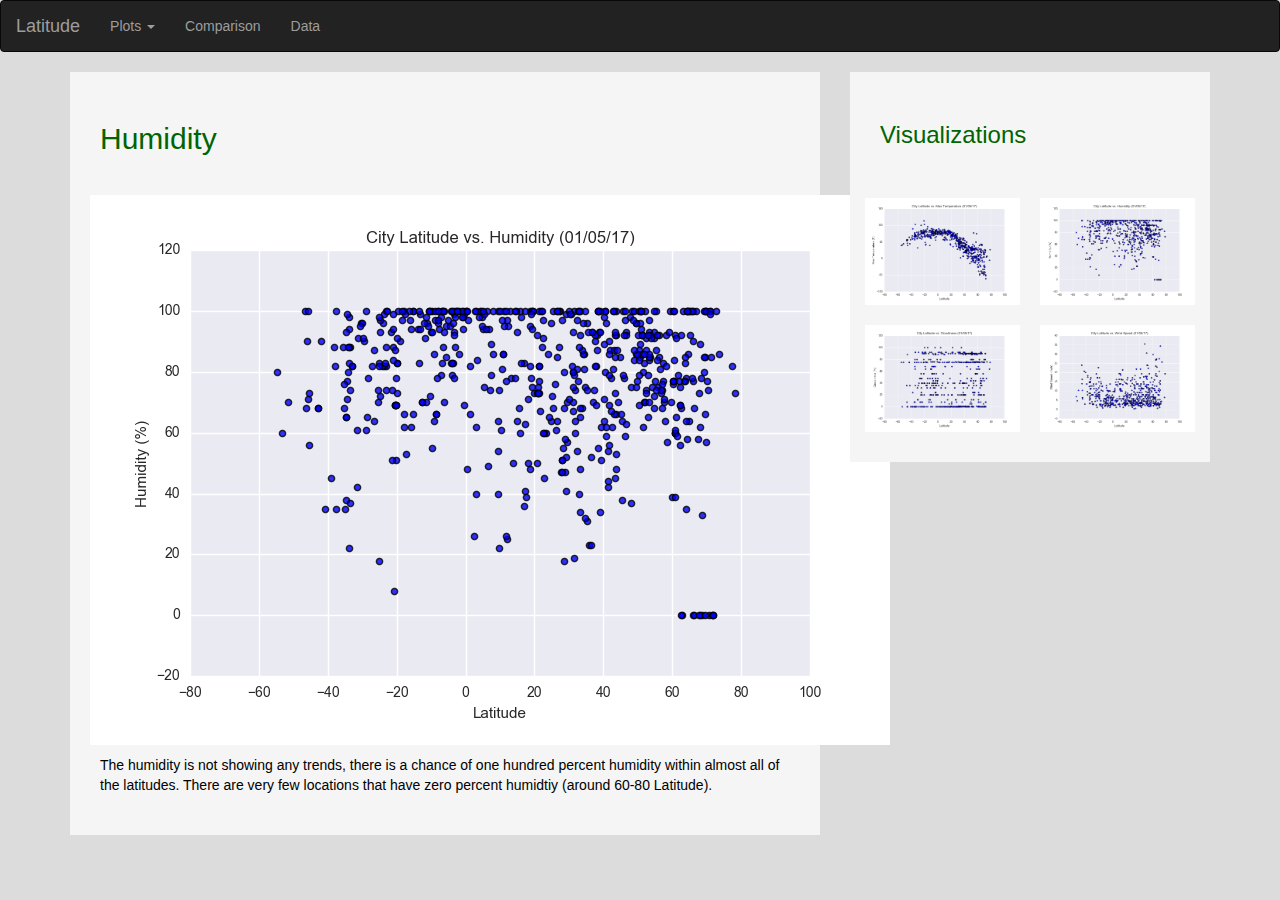
<file: humidity.html>
<!DOCTYPE html>
<html lang="en-us">

<head>
    <meta charset="UTF-8">
    <Title>Cloudiness</Title>
    <link rel="stylesheet" href="https://maxcdn.bootstrapcdn.com/bootstrap/3.3.7/css/bootstrap.min.css">
    <script src="https://code.jquery.com/jquery-3.3.1.slim.min.js" integrity="sha384-q8i/X+965DzO0rT7abK41JStQIAqVgRVzpbzo5smXKp4YfRvH+8abtTE1Pi6jizo" crossorigin="anonymous"></script>
        <script src="https://cdnjs.cloudflare.com/ajax/libs/popper.js/1.14.7/umd/popper.min.js" integrity="sha384-UO2eT0CpHqdSJQ6hJty5KVphtPhzWj9WO1clHTMGa3JDZwrnQq4sF86dIHNDz0W1" crossorigin="anonymous"></script>
        <script src="https://stackpath.bootstrapcdn.com/bootstrap/4.3.1/js/bootstrap.min.js" integrity="sha384-JjSmVgyd0p3pXB1rRibZUAYoIIy6OrQ6VrjIEaFf/nJGzIxFDsf4x0xIM+B07jRM" crossorigin="anonymous"></script>
    <link rel="stylesheet" href="styles.css">
</head>

<body>
    <!--nav from index-->
    <nav class="navbar navbar-inverse">
        <div class="container-fluid">
          <div class="navbar-header">
            <a class="navbar-brand" href="index.html">Latitude</a>
          </div>
          <ul class="nav navbar-nav">
            <li class="nav-item dropdown">
              <a class="nav-link dropdown-toggle"  id="navbarDropdown" type="button" data-toggle="dropdown" aria-haspopup="true" aria-expanded="false">
                Plots
                
              <span class="caret"></span></a>
              <div class="dropdown-menu">
                <a class="dropdown-item" href="temperature.html">Max Temperature</a>
                <a class="dropdown-item" href="humidity.html">Humidity</a>
                <a class="dropdown-item" href="clouds.html">Cloudiness</a>
                <a class="dropdown-item" href="wind.html">Wind Speed</a>
              </div>
            </li>
            <li><a href="comparison.html">Comparison</a></li>
            <li><a href="data.html">Data</a></li>
          </ul>
        </div>
    </nav>

<!--Cloud Visualizations-->
<div class= "container content">
    <div class="row">
        <div class="col-md-8">
            <div class="col-md-12">
                <h2>Humidity</h2>
                <br>
                <img src="Resources/assets/Fig2.png" alt='humidity'>
                <br>
                <p>The humidity is not showing any trends, there is a chance of one hundred percent humidity within almost all of the latitudes. There are very few locations that have zero percent humidtiy (around 60-80 Latitude).</p>

            </div>
        </div>
        <!--visualizations used from index-->
        <div class="col-md-4">
            <div class="col-md-12">
              <h3>Visualizations</h3>
              <br>
              <div class="row">
                <!--create images for each picture and create the links to the pages-->
                <div class="col-3 col-md-6">
                  <a href='temperature.html'> <img src="Resources/assets/Fig1.png" width=100% alt="Fig1"></a>
                </div>
                  <div class="col-3 col-md-6">
                    <a href='humidity.html'> <img src="Resources/assets/Fig2.png" width=100% alt="Fig2"></a>
                  </div>
                  <div class="col-3 col-md-6">
                    <a href='clouds.html'> <img src="Resources/assets/Fig3.png" width=100% alt="Fig3"></a>
                  </div>
                  <div class="col-3 col-md-6">
                    <a href='wind.html'> <img src="Resources/assets/Fig4.png" width=100% alt="Fig4"></a>
                  </div>
              </div>
            </div>
            
          </div>
            
        </div>
    </div>
</div>
    
</body>


</html>
</file>
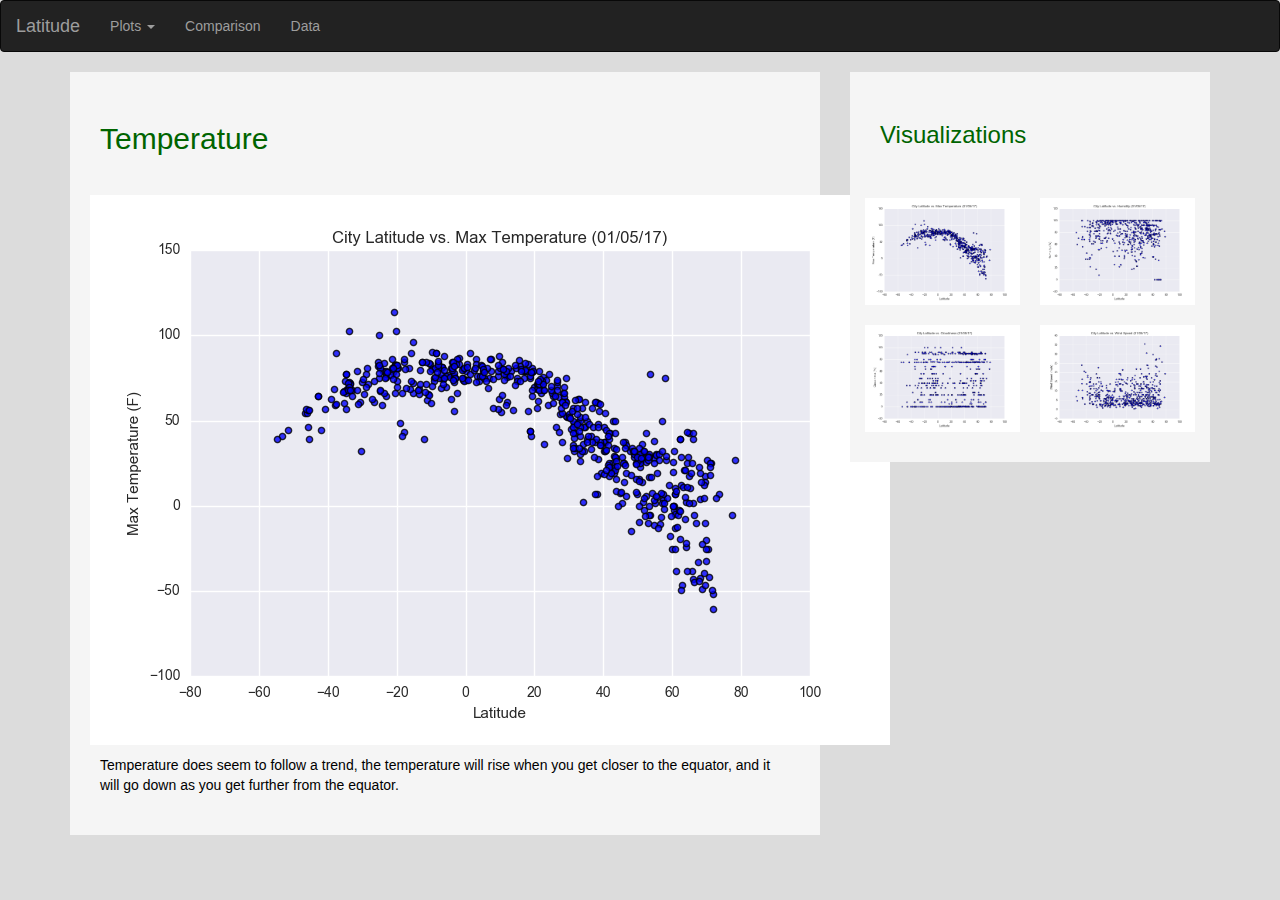
<file: temperature.html>
<!DOCTYPE html>
<html lang="en-us">

<head>
    <meta charset="UTF-8">
    <Title>Cloudiness</Title>
    <link rel="stylesheet" href="https://maxcdn.bootstrapcdn.com/bootstrap/3.3.7/css/bootstrap.min.css">
    <script src="https://code.jquery.com/jquery-3.3.1.slim.min.js" integrity="sha384-q8i/X+965DzO0rT7abK41JStQIAqVgRVzpbzo5smXKp4YfRvH+8abtTE1Pi6jizo" crossorigin="anonymous"></script>
        <script src="https://cdnjs.cloudflare.com/ajax/libs/popper.js/1.14.7/umd/popper.min.js" integrity="sha384-UO2eT0CpHqdSJQ6hJty5KVphtPhzWj9WO1clHTMGa3JDZwrnQq4sF86dIHNDz0W1" crossorigin="anonymous"></script>
        <script src="https://stackpath.bootstrapcdn.com/bootstrap/4.3.1/js/bootstrap.min.js" integrity="sha384-JjSmVgyd0p3pXB1rRibZUAYoIIy6OrQ6VrjIEaFf/nJGzIxFDsf4x0xIM+B07jRM" crossorigin="anonymous"></script>
    <link rel="stylesheet" href="styles.css">
</head>

<body>
    <!--nav from index-->
    <nav class="navbar navbar-inverse">
        <div class="container-fluid">
          <div class="navbar-header">
            <a class="navbar-brand" href="index.html">Latitude</a>
          </div>
          <ul class="nav navbar-nav">
            <li class="nav-item dropdown">
              <a class="nav-link dropdown-toggle" href="index.html" id="navbarDropdown" type="button" data-toggle="dropdown" aria-haspopup="true" aria-expanded="false">
                Plots
                
              <span class="caret"></span></a>
              <div class="dropdown-menu">
                <a class="dropdown-item" href="temperature.html">Max Temperature</a>
                <a class="dropdown-item" href="humidity.html">Humidity</a>
                <a class="dropdown-item" href="clouds.html">Cloudiness</a>
                <a class="dropdown-item" href="wind.html">Wind Speed</a>
              </div>
            </li>
            <li><a href="comparison.html">Comparison</a></li>
            <li><a href="data.html">Data</a></li>
          </ul>
        </div>
    </nav>

<!--Cloud Visualizations-->
<div class= "container content">
    <div class="row">
        <div class="col-md-8">
            <div class="col-md-12">
                <h2>Temperature</h2>
                <br>
                <img src="Resources/assets/Fig1.png" alt='wind'>
                <br>
                <p>Temperature does seem to follow a trend, the temperature will rise when you get closer to the equator, and it will go down as you get further from the equator.</p>

            </div>
        </div>
        <!--visualizations used from index-->
        <div class="col-md-4">
            <div class="col-md-12">
              <h3>Visualizations</h3>
              <br>
              <div class="row">
                <!--create images for each picture and create the links to the pages-->
                <div class="col-3 col-md-6">
                  <a href='temperature.html'> <img src="Resources/assets/Fig1.png" width=100% alt="Fig1"></a>
                </div>
                  <div class="col-3 col-md-6">
                    <a href='humidity.html'> <img src="Resources/assets/Fig2.png" width=100% alt="Fig2"></a>
                  </div>
                  <div class="col-3 col-md-6">
                    <a href='clouds.html'> <img src="Resources/assets/Fig3.png" width=100% alt="Fig3"></a>
                  </div>
                  <div class="col-3 col-md-6">
                    <a href='wind.html'> <img src="Resources/assets/Fig4.png" width=100% alt="Fig4"></a>
                  </div>
              </div>
            </div>
            
          </div>
            
        </div>
    </div>
</div>
    
</body>


</html>
</file>
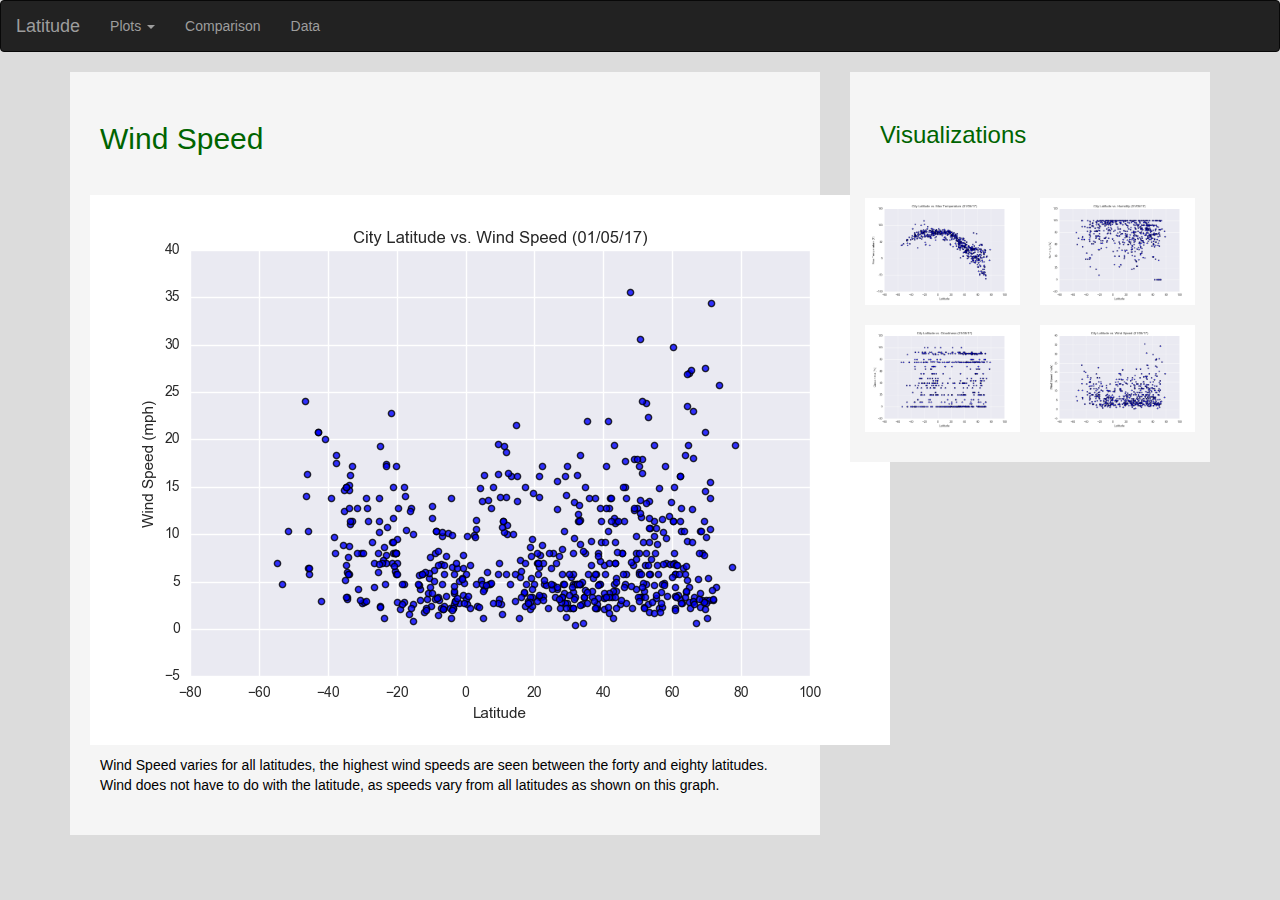
<file: wind.html>
<!DOCTYPE html>
<html lang="en-us">

<head>
    <meta charset="UTF-8">
    <Title>Cloudiness</Title>
    <link rel="stylesheet" href="https://maxcdn.bootstrapcdn.com/bootstrap/3.3.7/css/bootstrap.min.css">
    <script src="https://code.jquery.com/jquery-3.3.1.slim.min.js" integrity="sha384-q8i/X+965DzO0rT7abK41JStQIAqVgRVzpbzo5smXKp4YfRvH+8abtTE1Pi6jizo" crossorigin="anonymous"></script>
        <script src="https://cdnjs.cloudflare.com/ajax/libs/popper.js/1.14.7/umd/popper.min.js" integrity="sha384-UO2eT0CpHqdSJQ6hJty5KVphtPhzWj9WO1clHTMGa3JDZwrnQq4sF86dIHNDz0W1" crossorigin="anonymous"></script>
        <script src="https://stackpath.bootstrapcdn.com/bootstrap/4.3.1/js/bootstrap.min.js" integrity="sha384-JjSmVgyd0p3pXB1rRibZUAYoIIy6OrQ6VrjIEaFf/nJGzIxFDsf4x0xIM+B07jRM" crossorigin="anonymous"></script>
    <link rel="stylesheet" href="styles.css">
</head>

<body>
    <!--nav from index-->
    <nav class="navbar navbar-inverse">
        <div class="container-fluid">
          <div class="navbar-header">
            <a class="navbar-brand" href="#">Latitude</a>
          </div>
          <ul class="nav navbar-nav">
            <li class="nav-item dropdown">
              <a class="nav-link dropdown-toggle" href="index.html" id="navbarDropdown" type="button" data-toggle="dropdown" aria-haspopup="true" aria-expanded="false">
                Plots
                
              <span class="caret"></span></a>
              <div class="dropdown-menu">
                <a class="dropdown-item" href="temperature.html">Max Temperature</a>
                <a class="dropdown-item" href="humidity.html">Humidity</a>
                <a class="dropdown-item" href="clouds.html">Cloudiness</a>
                <a class="dropdown-item" href="wind.html">Wind Speed</a>
              </div>
            </li>
            <li><a href="comparison.html">Comparison</a></li>
            <li><a href="data.html">Data</a></li>
          </ul>
        </div>
    </nav>

<!--Cloud Visualizations-->
<div class= "container content">
    <div class="row">
        <div class="col-md-8">
            <div class="col-md-12">
                <h2>Wind Speed</h2>
                <br>
                <img src="Resources/assets/Fig4.png"  alt='wind'>
                <br>
                <p>Wind Speed varies for all latitudes, the highest wind speeds are seen between the forty and eighty latitudes. Wind does not have to do with the latitude, as speeds vary from all latitudes as shown on this graph.</p>

            </div>
        </div>
        <!--visualizations used from index-->
        <div class="col-md-4">
            <div class="col-md-12">
              <h3>Visualizations</h3>
              <br>
              <div class="row">
                <!--create images for each picture and create the links to the pages-->
                <div class="col-3 col-md-6">
                  <a href='temperature.html'> <img src="Resources/assets/Fig1.png" width=100% alt="Fig1"></a>
                </div>
                  <div class="col-3 col-md-6">
                    <a href='humidity.html'> <img src="Resources/assets/Fig2.png" width=100% alt="Fig2"></a>
                  </div>
                  <div class="col-3 col-md-6">
                    <a href='clouds.html'> <img src="Resources/assets/Fig3.png" width=100% alt="Fig3"></a>
                  </div>
                  <div class="col-3 col-md-6">
                    <a href='wind.html'> <img src="Resources/assets/Fig4.png" width=100% alt="Fig4"></a>
                  </div>
              </div>
            </div>
            
          </div>
            
        </div>
    </div>
</div>
    
</body>


</html>
</file>
<file: styles.css>
h1{
    color:darkgreen; font: bold; padding:10px;
}
h2{
    color:darkgreen; font:bold; padding:10px;
}
h3{
    color:darkgreen; font: bold; padding:10px;
}

p{
    color:black; font: bold; font-family:Verdana, Geneva, Tahoma, sans-serif; padding:10px;
}
body{
    background-color: gainsboro;
}

.col-md-6{
    background-color: whitesmoke;
    padding:10px
}
.conatiner{
    background-color:whitesmoke;
    padding:10px
}
.col-md-12{
    background-color:whitesmoke;
    padding:20px
}
th,td{
    padding: 5px;
}
th{
    background-color: gray;
    color:white
}
tr:nth-child(even){
    background-color: whitesmoke;
}
</file>
